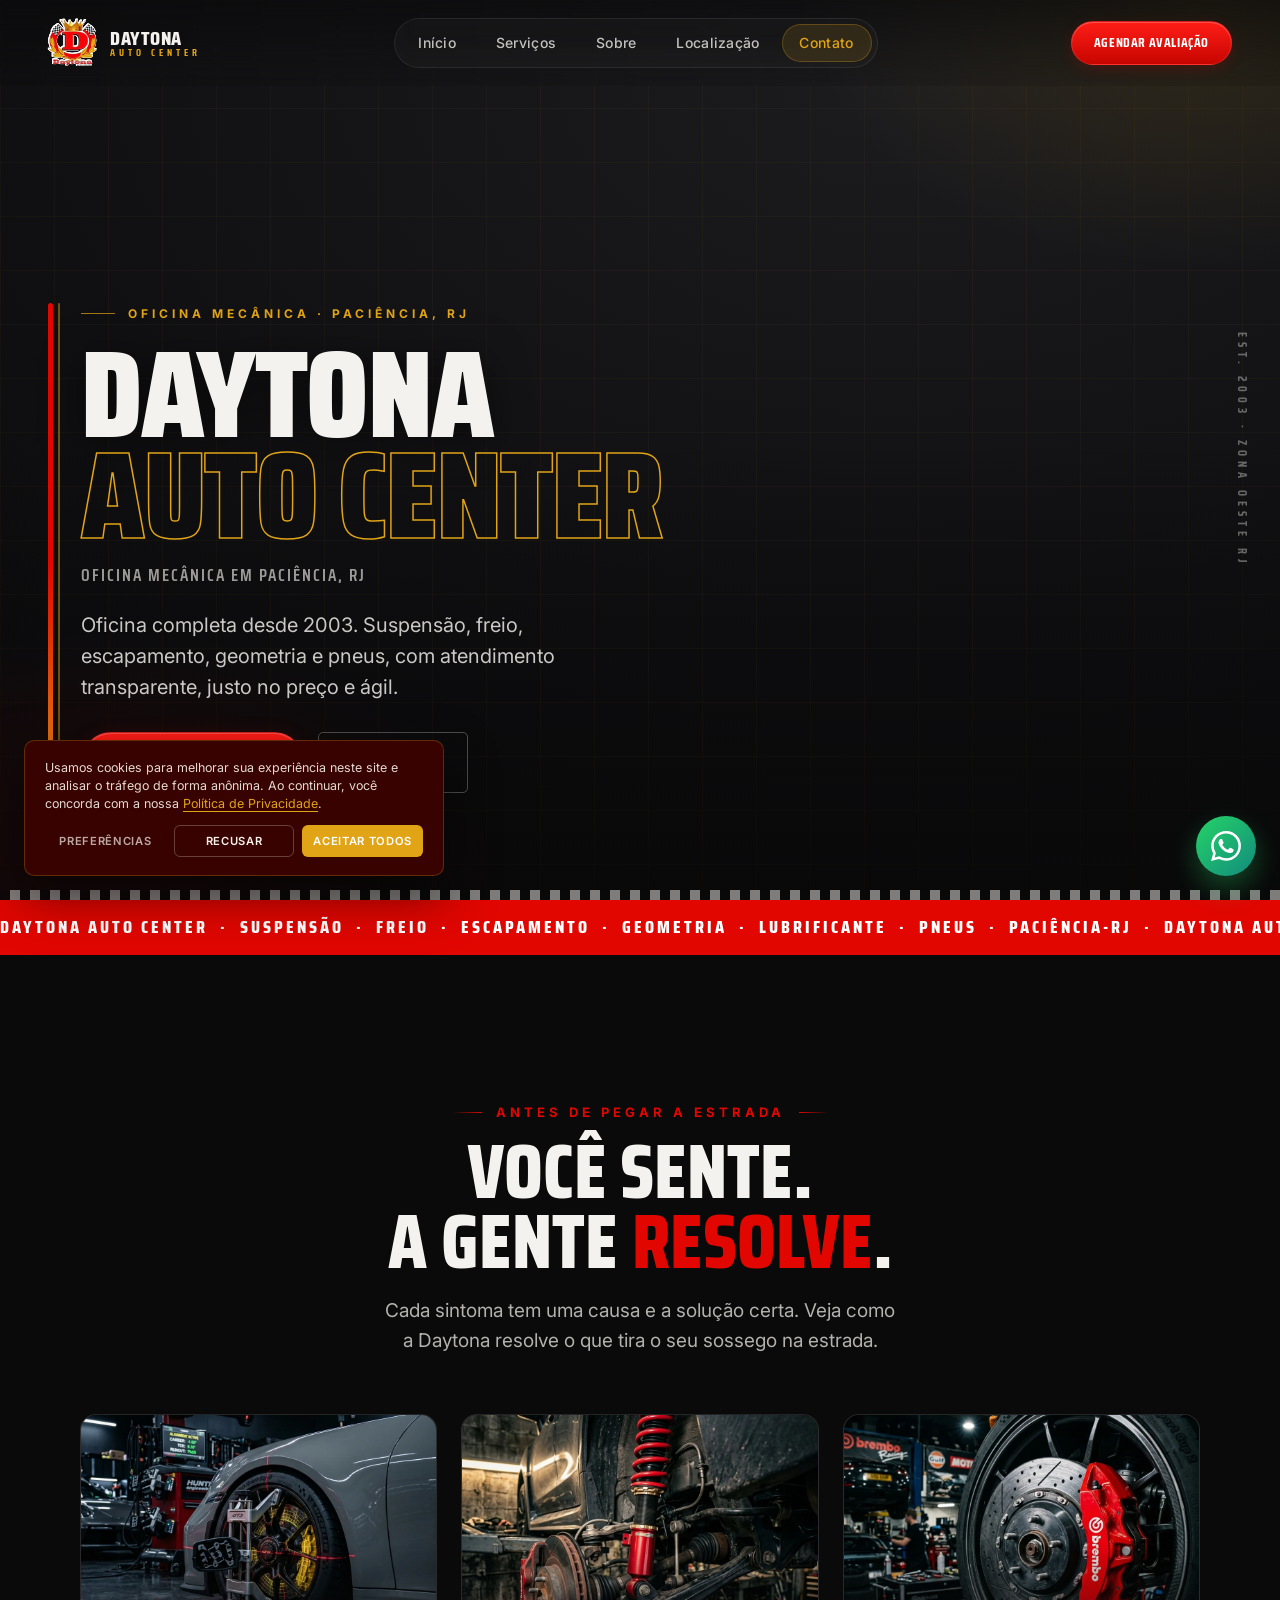
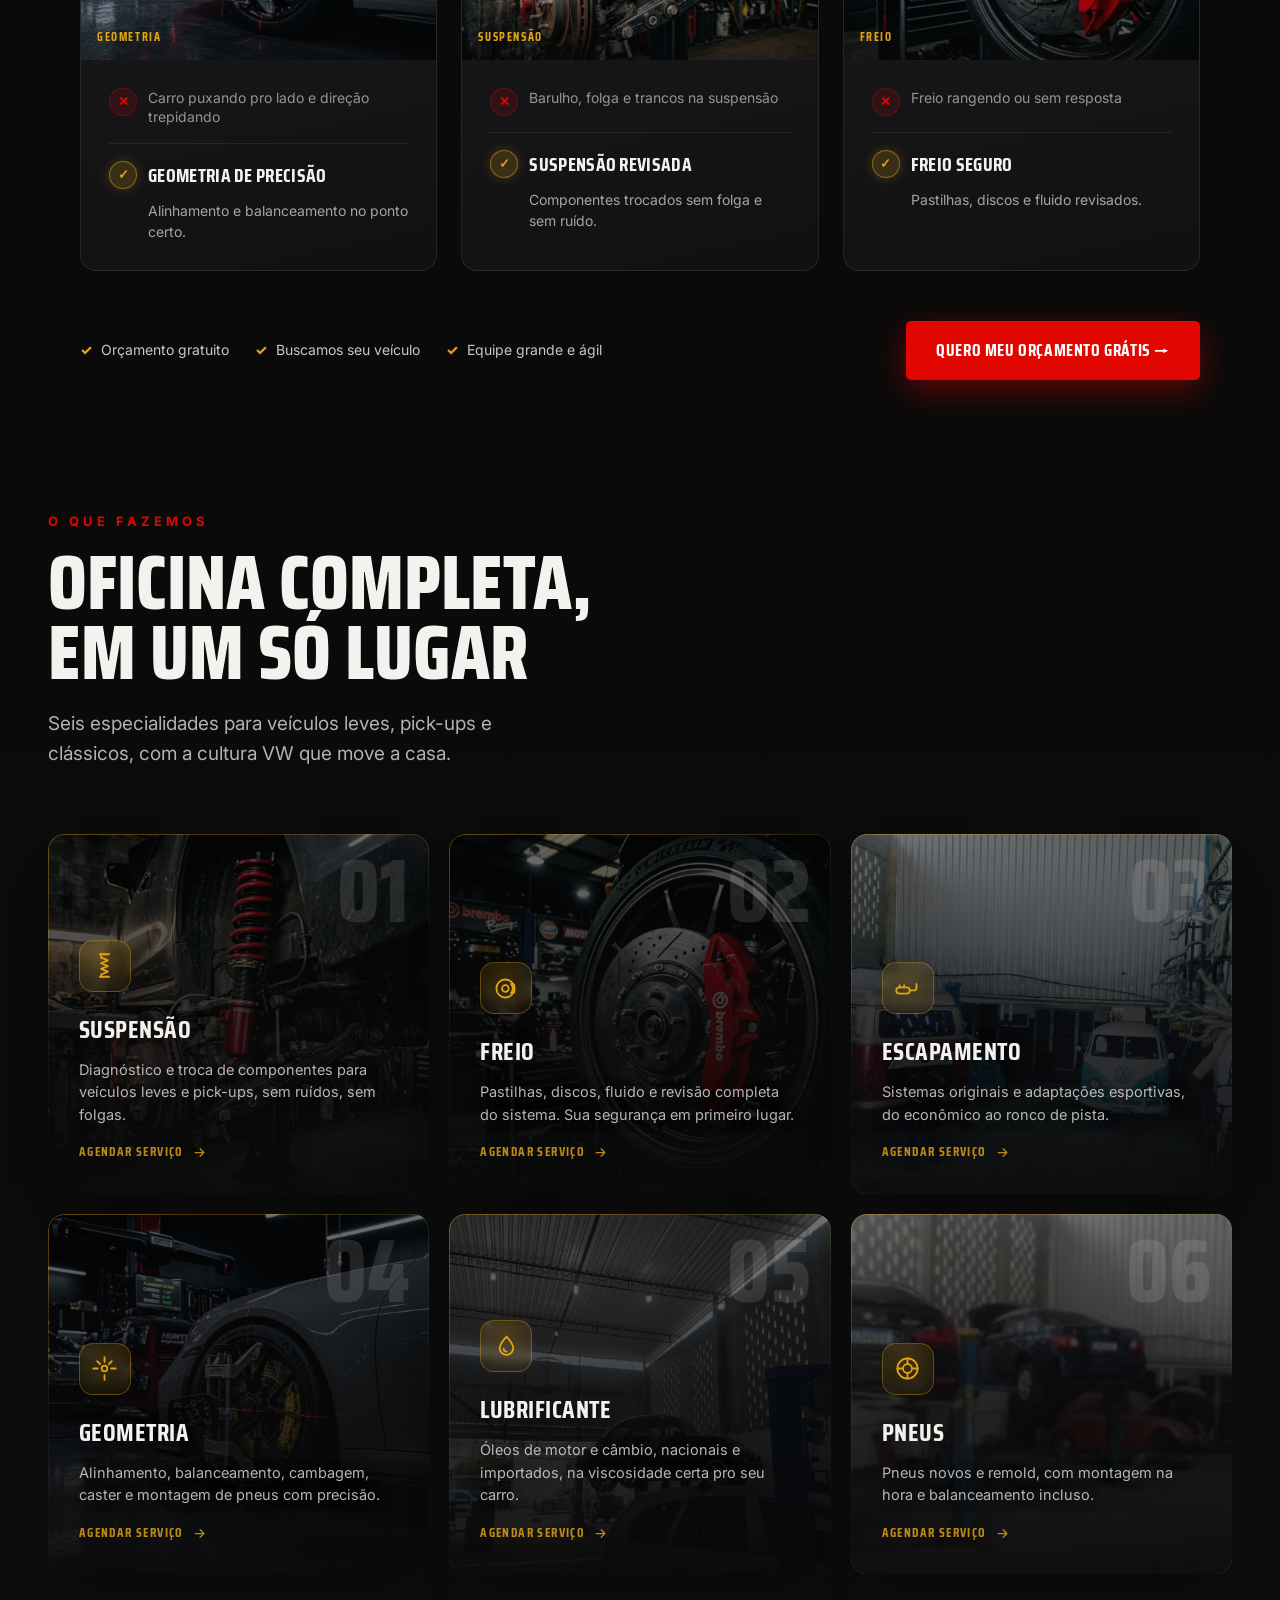
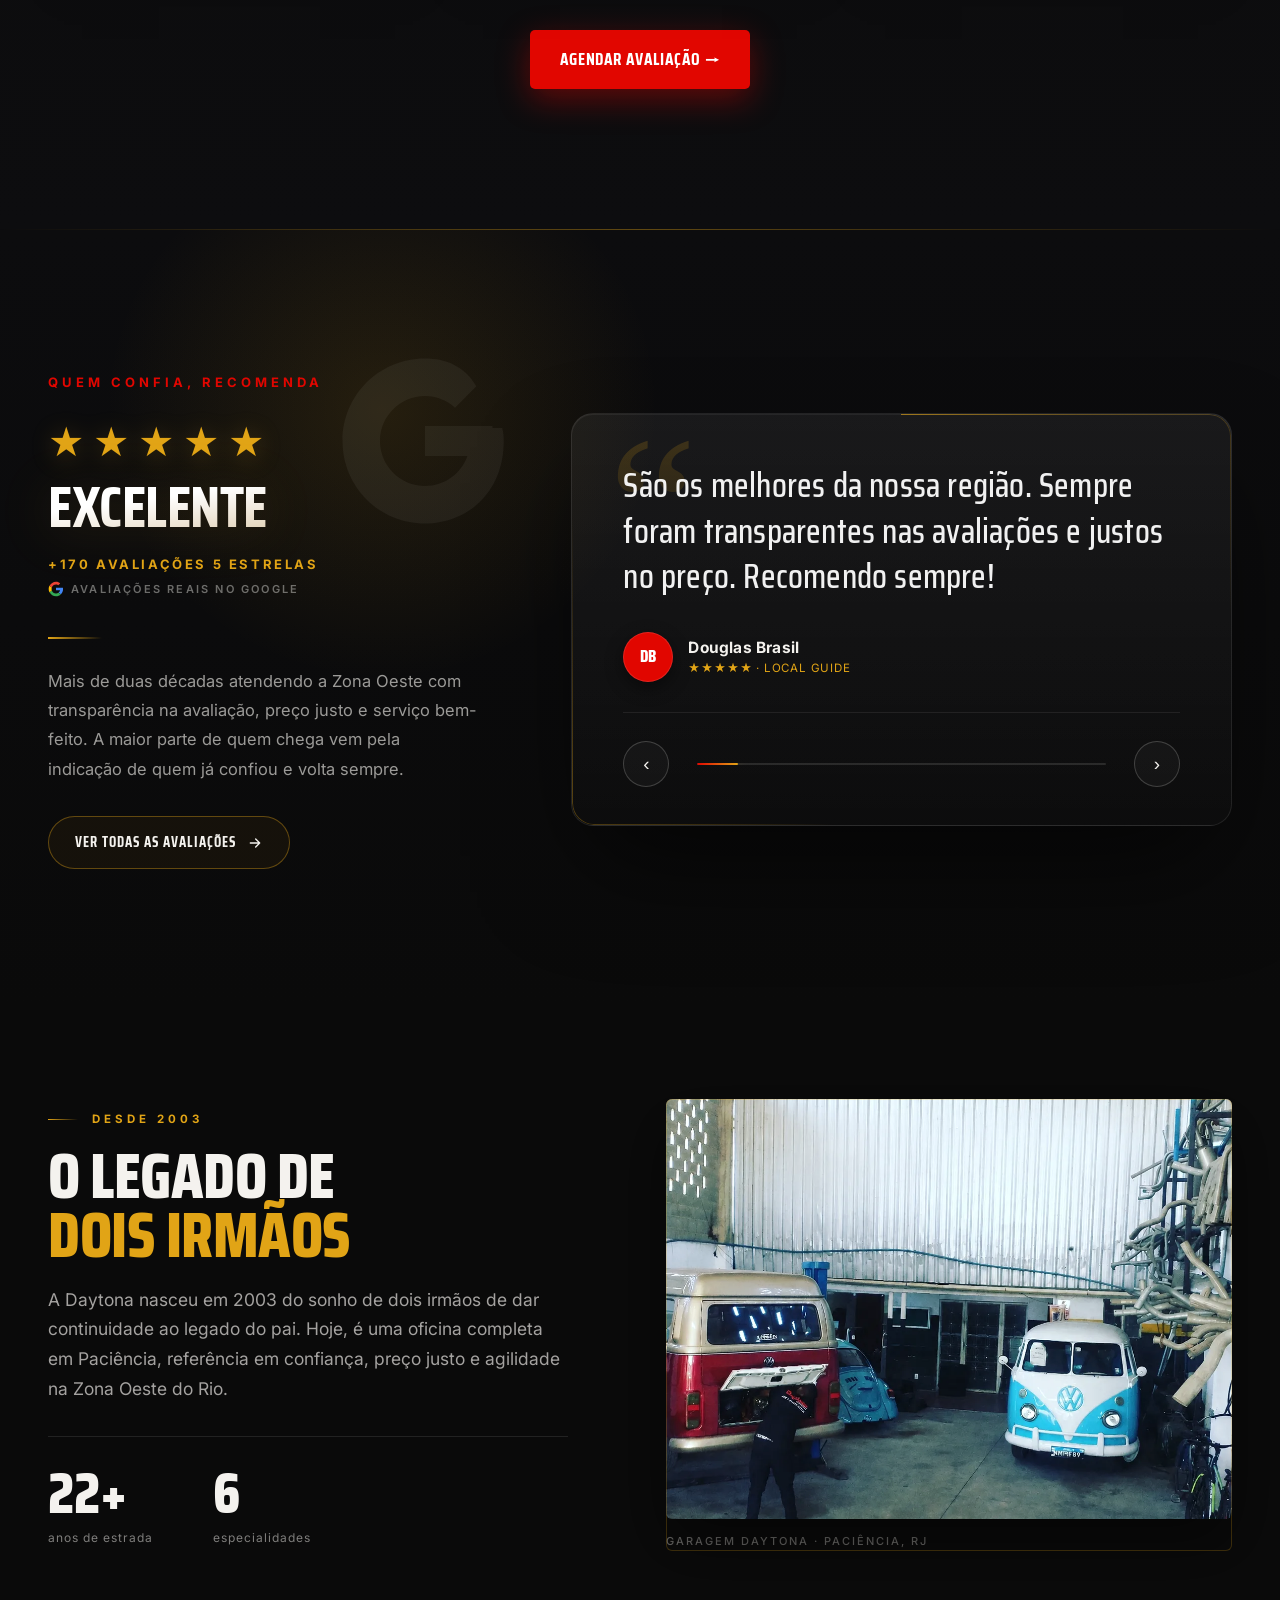
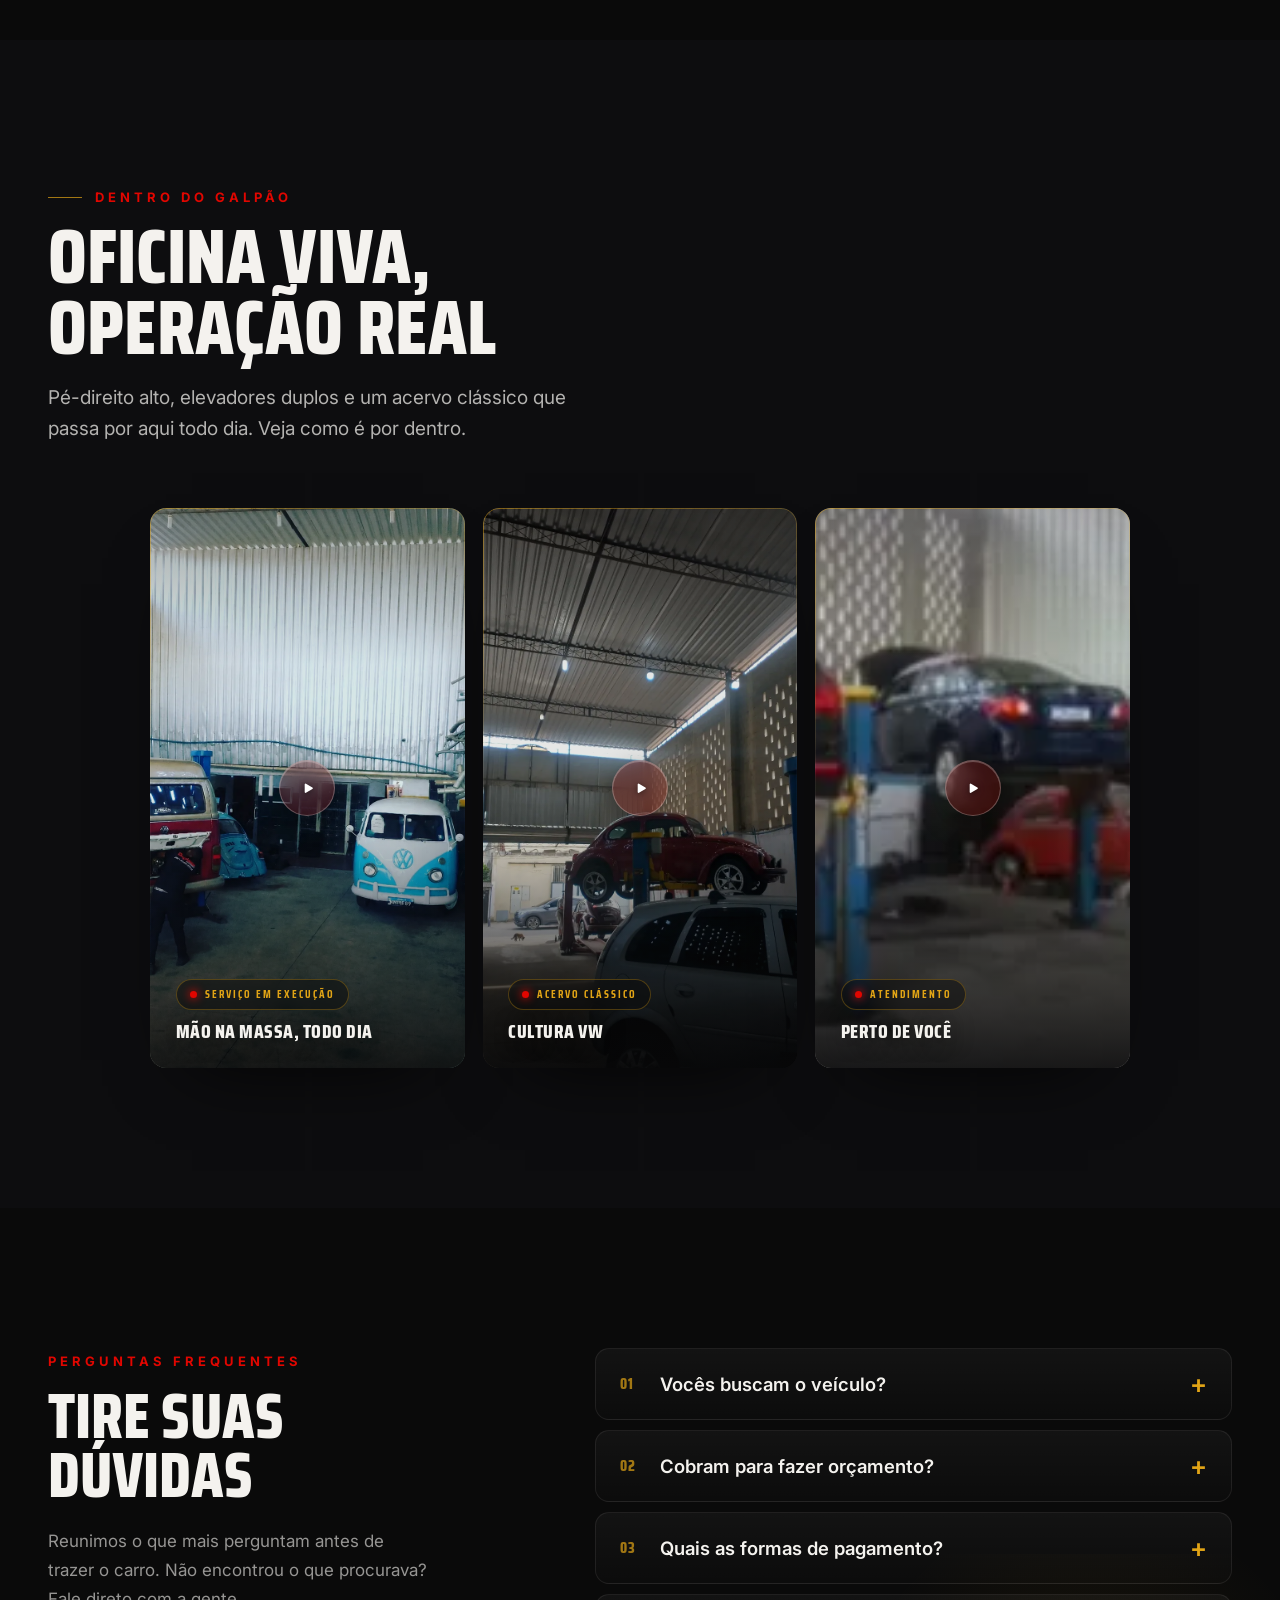
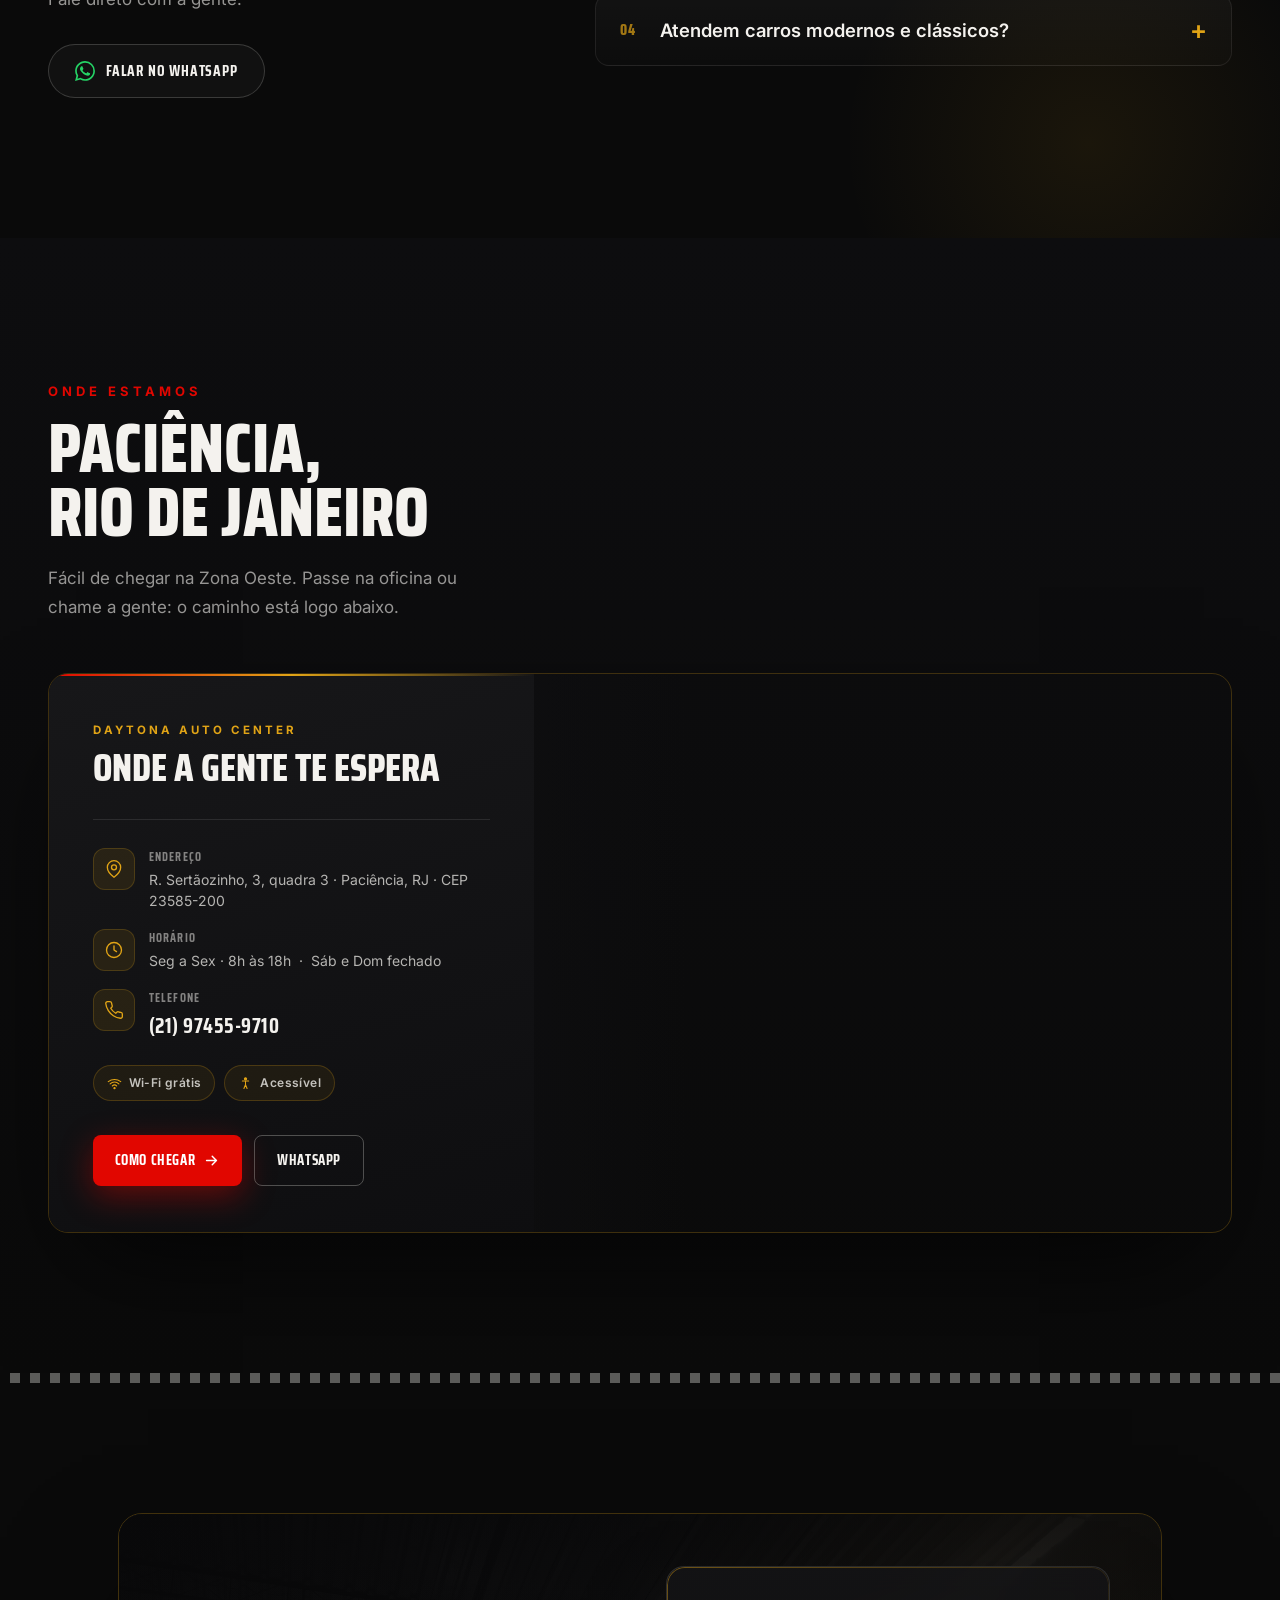
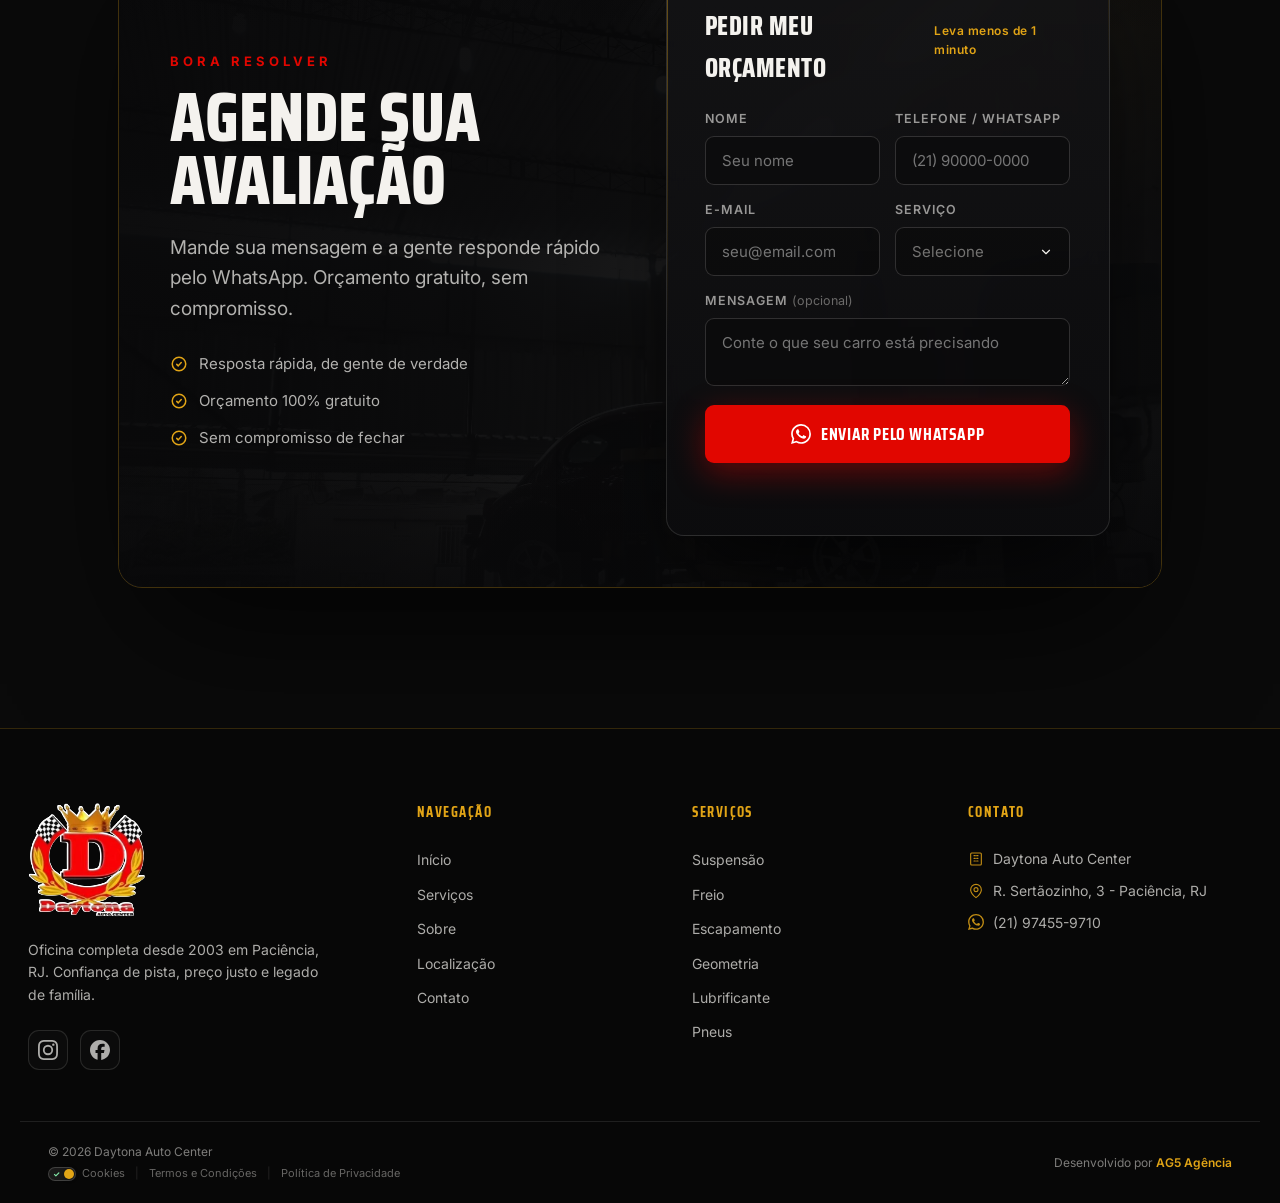
<file: index.html>
<!DOCTYPE html>
<html lang="pt-BR">
<head>
  <meta charset="utf-8">
  <meta name="viewport" content="width=device-width, initial-scale=1">
  <title>Oficina Mecânica em Paciência RJ | Daytona Auto Center</title>
  <meta name="description" content="Oficina mecânica completa em Paciência, Rio de Janeiro, desde 2003. Suspensão, freio, escapamento, geometria e pneus. Orçamento grátis, preço justo e atendimento ágil." />
  <meta name="robots" content="index, follow, max-image-preview:large" />
  <meta name="author" content="Daytona Auto Center" />
  <meta name="theme-color" content="#0A0A0A" />
  <link rel="canonical" href="https://www.daytonaautocenter.ag5agencia.site/" />

  <!-- Geo / Local SEO -->
  <meta name="geo.region" content="BR-RJ" />
  <meta name="geo.placename" content="Paciência, Rio de Janeiro" />
  <meta name="geo.position" content="-22.923095;-43.634987" />
  <meta name="ICBM" content="-22.923095, -43.634987" />

  <!-- Open Graph -->
  <meta property="og:type" content="website" />
  <meta property="og:locale" content="pt_BR" />
  <meta property="og:site_name" content="Daytona Auto Center" />
  <meta property="og:title" content="Oficina Mecânica em Paciência RJ | Daytona Auto Center" />
  <meta property="og:description" content="Oficina mecânica completa em Paciência, RJ, desde 2003. Suspensão, freio, escapamento, geometria e pneus. Orçamento grátis e preço justo." />
  <meta property="og:url" content="https://www.daytonaautocenter.ag5agencia.site/" />
  <meta property="og:image" content="https://www.daytonaautocenter.ag5agencia.site/Assets/daytona-oficina-elevadores-carros-classicos.webp" />
  <meta property="og:image:width" content="1200" />
  <meta property="og:image:height" content="630" />
  <meta property="og:image:alt" content="Oficina Daytona Auto Center com elevadores e carros em Paciência, RJ" />

  <!-- Twitter Cards -->
  <meta name="twitter:card" content="summary_large_image" />
  <meta name="twitter:title" content="Oficina Mecânica em Paciência RJ | Daytona Auto Center" />
  <meta name="twitter:description" content="Oficina completa desde 2003 em Paciência, RJ. Suspensão, freio, escapamento, geometria e pneus. Orçamento grátis." />
  <meta name="twitter:image" content="https://www.daytonaautocenter.ag5agencia.site/Assets/daytona-oficina-elevadores-carros-classicos.webp" />

  <link rel="icon" href="Assets/favicon-daytona-auto-center.ico" type="image/x-icon">

  <link rel="preconnect" href="https://fonts.googleapis.com">
  <link rel="preconnect" href="https://fonts.gstatic.com" crossorigin>
  <link rel="preload" as="style" href="https://fonts.googleapis.com/css2?family=Saira+Condensed:wght@500;600;700;800;900&family=Inter:wght@400;500;600;700&display=swap">
  <link href="https://fonts.googleapis.com/css2?family=Saira+Condensed:wght@500;600;700;800;900&family=Inter:wght@400;500;600;700&display=swap" rel="stylesheet">

  <link rel="stylesheet" href="style.css">
  <link rel="stylesheet" href="cookie-banner.css">

  <!-- Schema.org - JSON-LD (@graph) -->
  <script type="application/ld+json">
  {
    "@context": "https://schema.org",
    "@graph": [
      {
        "@type": "AutoRepair",
        "@id": "https://www.daytonaautocenter.ag5agencia.site/#negocio",
        "name": "Daytona Auto Center",
        "alternateName": "Oficina Mecânica Paciência RJ - Daytona Auto Center | Mecânica Automotiva | Manutenção de Veículos",
        "url": "https://www.daytonaautocenter.ag5agencia.site/",
        "logo": "https://www.daytonaautocenter.ag5agencia.site/Assets/logo-daytona-auto-center-oficina.webp",
        "image": [
          "https://www.daytonaautocenter.ag5agencia.site/Assets/daytona-oficina-elevadores-carros-classicos.webp",
          "https://www.daytonaautocenter.ag5agencia.site/Assets/daytona-galpao-kombis-vw-classicas.webp"
        ],
        "description": "Oficina mecânica completa em Paciência, Rio de Janeiro, desde 2003. Suspensão, freio, escapamento, geometria, lubrificação e pneus, com orçamento gratuito e preço justo.",
        "telephone": "+55-21-97455-9710",
        "priceRange": "$$",
        "currenciesAccepted": "BRL",
        "paymentAccepted": "Dinheiro, Pix, Cartão de Débito, Cartão de Crédito, Boleto",
        "foundingDate": "2003",
        "address": {
          "@type": "PostalAddress",
          "streetAddress": "R. Sertãozinho, 3 - quadra 3",
          "addressLocality": "Rio de Janeiro",
          "addressRegion": "RJ",
          "postalCode": "23585-200",
          "addressCountry": "BR"
        },
        "geo": {
          "@type": "GeoCoordinates",
          "latitude": -22.923095,
          "longitude": -43.634987
        },
        "openingHoursSpecification": [
          {
            "@type": "OpeningHoursSpecification",
            "dayOfWeek": ["Monday","Tuesday","Wednesday","Thursday","Friday"],
            "opens": "08:00",
            "closes": "18:00"
          }
        ],
        "areaServed": [
          { "@type": "City", "name": "Rio de Janeiro", "containedInPlace": { "@type": "State", "name": "Rio de Janeiro" } },
          { "@type": "Place", "name": "Paciência" },
          { "@type": "Place", "name": "Campo Grande" },
          { "@type": "Place", "name": "Santa Cruz" },
          { "@type": "Place", "name": "Cosmos" },
          { "@type": "Place", "name": "Inhoaíba" },
          { "@type": "Place", "name": "Sepetiba" }
        ],
        "hasOfferCatalog": {
          "@type": "OfferCatalog",
          "name": "Serviços de Oficina Mecânica Paciência RJ - Daytona Auto Center | Mecânica Automotiva | Manutenção de Veículos",
          "itemListElement": [
            { "@type": "Offer", "itemOffered": { "@type": "Service", "name": "Suspensão", "description": "Diagnóstico e troca de componentes para você rodar leve e seguro, sem ruídos.", "areaServed": "Rio de Janeiro, RJ", "provider": { "@id": "https://www.daytonaautocenter.ag5agencia.site/#negocio" } } },
            { "@type": "Offer", "itemOffered": { "@type": "Service", "name": "Freio", "description": "Pastilhas, discos, fluido e revisão completa do sistema de frenagem.", "areaServed": "Rio de Janeiro, RJ", "provider": { "@id": "https://www.daytonaautocenter.ag5agencia.site/#negocio" } } },
            { "@type": "Offer", "itemOffered": { "@type": "Service", "name": "Escapamento", "description": "Sistemas originais e adaptações esportivas, com correção de vazamentos e ruídos.", "areaServed": "Rio de Janeiro, RJ", "provider": { "@id": "https://www.daytonaautocenter.ag5agencia.site/#negocio" } } },
            { "@type": "Offer", "itemOffered": { "@type": "Service", "name": "Geometria e balanceamento", "description": "Alinhamento, balanceamento, cambagem e caster para pneus sem desgaste.", "areaServed": "Rio de Janeiro, RJ", "provider": { "@id": "https://www.daytonaautocenter.ag5agencia.site/#negocio" } } },
            { "@type": "Offer", "itemOffered": { "@type": "Service", "name": "Lubrificação e troca de óleo", "description": "Troca de óleo e revisão de fluidos com produtos adequados ao seu veículo.", "areaServed": "Rio de Janeiro, RJ", "provider": { "@id": "https://www.daytonaautocenter.ag5agencia.site/#negocio" } } },
            { "@type": "Offer", "itemOffered": { "@type": "Service", "name": "Pneus", "description": "Venda, troca e montagem de pneus novos e remold.", "areaServed": "Rio de Janeiro, RJ", "provider": { "@id": "https://www.daytonaautocenter.ag5agencia.site/#negocio" } } }
          ]
        },
        "aggregateRating": {
          "@type": "AggregateRating",
          "ratingValue": "4.8",
          "reviewCount": "170",
          "bestRating": "5",
          "worstRating": "1"
        },
        "sameAs": [
          "https://share.google/eH89ZnzVQ7nUvFb6v",
          "https://www.instagram.com/daytona_autocenter"
        ]
      },
      {
        "@type": "WebSite",
        "@id": "https://www.daytonaautocenter.ag5agencia.site/#website",
        "url": "https://www.daytonaautocenter.ag5agencia.site/",
        "name": "Oficina Mecânica Paciência RJ - Daytona Auto Center | Mecânica Automotiva | Manutenção de Veículos",
        "publisher": { "@id": "https://www.daytonaautocenter.ag5agencia.site/#negocio" },
        "inLanguage": "pt-BR"
      },
      {
        "@type": "WebPage",
        "@id": "https://www.daytonaautocenter.ag5agencia.site/#webpage",
        "url": "https://www.daytonaautocenter.ag5agencia.site/",
        "name": "Oficina Mecânica em Paciência RJ | Daytona Auto Center",
        "description": "Oficina mecânica completa em Paciência, Rio de Janeiro, desde 2003. Suspensão, freio, escapamento, geometria e pneus. Orçamento grátis, preço justo e atendimento ágil.",
        "isPartOf": { "@id": "https://www.daytonaautocenter.ag5agencia.site/#website" },
        "about": { "@id": "https://www.daytonaautocenter.ag5agencia.site/#negocio" },
        "inLanguage": "pt-BR",
        "datePublished": "2026-01-01",
        "dateModified": "2026-06-25"
      },
      {
        "@type": "FAQPage",
        "@id": "https://www.daytonaautocenter.ag5agencia.site/#faq",
        "mainEntity": [
          {
            "@type": "Question",
            "name": "Vocês buscam o veículo?",
            "acceptedAnswer": { "@type": "Answer", "text": "Conseguimos, sim! Dependendo da agenda do dia, a gente vai até você buscar o carro para fazer o orçamento e o serviço. É só chamar no WhatsApp que combinamos o melhor horário." }
          },
          {
            "@type": "Question",
            "name": "Cobram para fazer orçamento?",
            "acceptedAnswer": { "@type": "Answer", "text": "Não cobramos nada. Você traz o carro, a gente avalia com calma e te explica direitinho o que precisa, sem custo e sem compromisso de fechar." }
          },
          {
            "@type": "Question",
            "name": "Quais as formas de pagamento?",
            "acceptedAnswer": { "@type": "Answer", "text": "Aceitamos dinheiro, Pix, cartão de débito e crédito e também boleto." }
          },
          {
            "@type": "Question",
            "name": "Atendem carros modernos e clássicos?",
            "acceptedAnswer": { "@type": "Answer", "text": "Atendemos os dois! Do carro do dia a dia às pick-ups e, claro, os clássicos. Fusca e a turma VW são paixão aqui na oficina." }
          }
        ]
      }
    ]
  }
  </script>
</head>
<body>

  <!-- ================= NAV ================= -->
  <header id="nav" class="nav">
    <div class="container nav__inner">
      <a href="#topo" class="brand">
        <img width="400" height="400" src="Assets/logo-daytona-auto-center-oficina.webp" alt="Logo Daytona Auto Center - oficina mecânica em Paciência RJ" class="brand__logo"/>
        <span class="brand__name">DAYTONA<span class="brand__sub">AUTO CENTER</span></span>
      </a>
      <nav class="nav__links">
        <a href="#topo" class="nav__link">Início</a>
        <a href="#servicos" class="nav__link">Serviços</a>
        <a href="#sobre" class="nav__link">Sobre</a>
        <a href="#localizacao" class="nav__link">Localização</a>
        <a href="#contato" class="nav__link">Contato</a>
      </nav>
      <a href="#contato" class="btn btn--primary btn--xs nav__cta-desktop">Agendar avaliação</a>
      <button id="menu-toggle" class="menu-toggle" aria-label="Abrir menu" aria-expanded="false">
        <span class="menu-toggle__bar"></span>
        <span class="menu-toggle__bar"></span>
        <span class="menu-toggle__bar"></span>
      </button>
    </div>
  </header>

  <main>
  <!-- ================= HERO ================= -->
  <section id="hero" class="hero">
    <span id="topo" style="position:absolute;top:0;"></span>
    <div class="hero__bg"></div>
    <div class="hero__grid"></div>
    <span class="hero__side" aria-hidden="true">Est. 2003 · Zona Oeste RJ</span>
    <div class="container hero__inner">
      <div class="hero__content">
        <span class="hero__eyebrow">Oficina mecânica · Paciência, RJ</span>
        <h1 class="hero__title">
          <span class="hero__title-1">Daytona</span>
          <span class="hero__title-2">Auto Center</span>
          <span class="hero__title-3">Oficina Mecânica em Paciência, RJ</span>
        </h1>
        <p class="hero__sub">Oficina completa desde 2003. Suspensão, freio, escapamento, geometria e pneus, com atendimento transparente, justo no preço e ágil.</p>
        <div class="hero__actions">
          <a href="https://wa.me/5521974559710?text=Ol%C3%A1%2C%20vim%20atrav%C3%A9s%20do%20site%20e%20gostaria%20de%20agendar%20uma%20avalia%C3%A7%C3%A3o%20na%20Daytona." target="_blank" rel="noopener" class="btn btn--primary hero__cta">Agendar avaliação →</a>
          <a href="#servicos" class="btn btn--ghost">Ver serviços</a>
        </div>
        <div class="hero__stats">
          <div>Orçamento <strong>gratuito</strong> · Buscamos seu veículo</div>
        </div>
      </div>
    </div>
    <div class="flag-strip"></div>
  </section>

  <!-- ================= TEXT MARQUEE BAR ================= -->
  <div class="ticker">
    <div class="ticker__track">
      <span>Daytona Auto Center&nbsp;&nbsp;·&nbsp;&nbsp;Suspensão&nbsp;&nbsp;·&nbsp;&nbsp;Freio&nbsp;&nbsp;·&nbsp;&nbsp;Escapamento&nbsp;&nbsp;·&nbsp;&nbsp;Geometria&nbsp;&nbsp;·&nbsp;&nbsp;Lubrificante&nbsp;&nbsp;·&nbsp;&nbsp;Pneus&nbsp;&nbsp;·&nbsp;&nbsp;Paciência-RJ&nbsp;&nbsp;·&nbsp;&nbsp;</span>
      <span aria-hidden="true">Daytona Auto Center&nbsp;&nbsp;·&nbsp;&nbsp;Suspensão&nbsp;&nbsp;·&nbsp;&nbsp;Freio&nbsp;&nbsp;·&nbsp;&nbsp;Escapamento&nbsp;&nbsp;·&nbsp;&nbsp;Geometria&nbsp;&nbsp;·&nbsp;&nbsp;Lubrificante&nbsp;&nbsp;·&nbsp;&nbsp;Pneus&nbsp;&nbsp;·&nbsp;&nbsp;Paciência-RJ&nbsp;&nbsp;·&nbsp;&nbsp;</span>
    </div>
  </div>

  <!-- ================= PROBLEMA & SOLUÇÃO (mapa dor → solução) ================= -->
  <section id="impacto" class="section ps">
    <div class="container">
      <div class="ps__head reveal">
        <span class="eyebrow">Antes de pegar a estrada</span>
        <h2 class="h2">Você sente.<br/>A gente <span class="accent">resolve</span>.</h2>
        <p class="lead">Cada sintoma tem uma causa e a solução certa. Veja como a Daytona resolve o que tira o seu sossego na estrada.</p>
      </div>

      <div class="ps__grid">
        <!-- Card 1 -->
        <article class="ps-card reveal">
          <div class="ps-card__media">
            <!-- Troque o src pela sua foto (mesmo nome) e ela aparece automaticamente -->
            <img width="1024" height="1024" src="Assets/ps-geometria.webp" alt="Geometria e balanceamento na Daytona Auto Center" loading="lazy" onerror="this.style.display='none'">
            <div class="ps-card__hint">
              <svg viewBox="0 0 24 24" fill="none" stroke="currentColor" stroke-width="1.4" aria-hidden="true"><rect x="3" y="3" width="18" height="18" rx="2"/><circle cx="8.5" cy="8.5" r="1.6"/><path d="M21 15l-5-5L5 21"/></svg>
              <span>Sua imagem aqui<br/>ps-geometria.webp</span>
            </div>
            <span class="ps-card__badge">Geometria</span>
          </div>
          <div class="ps-card__body">
            <p class="ps-card__problem"><span class="ps__ico ps__ico--x" aria-hidden="true">✕</span>Carro puxando pro lado e direção trepidando</p>
            <h3 class="ps-card__title"><span class="ps__ico ps__ico--check" aria-hidden="true">✓</span>Geometria de precisão</h3>
            <p class="ps-card__desc">Alinhamento e balanceamento no ponto certo.</p>
          </div>
        </article>

        <!-- Card 2 -->
        <article class="ps-card reveal" data-delay="80">
          <div class="ps-card__media">
            <img width="1024" height="1024" src="Assets/ps-suspensao.webp" alt="Revisão de suspensão na Daytona Auto Center" loading="lazy" onerror="this.style.display='none'">
            <div class="ps-card__hint">
              <svg viewBox="0 0 24 24" fill="none" stroke="currentColor" stroke-width="1.4" aria-hidden="true"><rect x="3" y="3" width="18" height="18" rx="2"/><circle cx="8.5" cy="8.5" r="1.6"/><path d="M21 15l-5-5L5 21"/></svg>
              <span>Sua imagem aqui<br/>ps-suspensao.webp</span>
            </div>
            <span class="ps-card__badge">Suspensão</span>
          </div>
          <div class="ps-card__body">
            <p class="ps-card__problem"><span class="ps__ico ps__ico--x" aria-hidden="true">✕</span>Barulho, folga e trancos na suspensão</p>
            <h3 class="ps-card__title"><span class="ps__ico ps__ico--check" aria-hidden="true">✓</span>Suspensão revisada</h3>
            <p class="ps-card__desc">Componentes trocados sem folga e sem ruído.</p>
          </div>
        </article>

        <!-- Card 3 -->
        <article class="ps-card reveal" data-delay="160">
          <div class="ps-card__media">
            <img width="1024" height="1024" src="Assets/ps-freio.webp" alt="Revisão de freio na Daytona Auto Center" loading="lazy" onerror="this.style.display='none'">
            <div class="ps-card__hint">
              <svg viewBox="0 0 24 24" fill="none" stroke="currentColor" stroke-width="1.4" aria-hidden="true"><rect x="3" y="3" width="18" height="18" rx="2"/><circle cx="8.5" cy="8.5" r="1.6"/><path d="M21 15l-5-5L5 21"/></svg>
              <span>Sua imagem aqui<br/>ps-freio.webp</span>
            </div>
            <span class="ps-card__badge">Freio</span>
          </div>
          <div class="ps-card__body">
            <p class="ps-card__problem"><span class="ps__ico ps__ico--x" aria-hidden="true">✕</span>Freio rangendo ou sem resposta</p>
            <h3 class="ps-card__title"><span class="ps__ico ps__ico--check" aria-hidden="true">✓</span>Freio seguro</h3>
            <p class="ps-card__desc">Pastilhas, discos e fluido revisados.</p>
          </div>
        </article>
      </div>

      <div class="ps__foot reveal">
        <div class="ps__trust">
          <span><i>✓</i>Orçamento gratuito</span>
          <span><i>✓</i>Buscamos seu veículo</span>
          <span><i>✓</i>Equipe grande e ágil</span>
        </div>
        <a href="https://wa.me/5521974559710?text=Ol%C3%A1%2C%20vim%20atrav%C3%A9s%20do%20site%20e%20gostaria%20de%20um%20or%C3%A7amento%20gratuito." target="_blank" rel="noopener" class="btn btn--primary ps__cta">Quero meu orçamento grátis →</a>
      </div>
    </div>
  </section>

  <!-- ================= SERVIÇOS ================= -->
  <section id="servicos" class="section section--alt">
    <div class="container">
      <div class="reveal section__head">
        <span class="eyebrow">O que fazemos</span>
        <h2 class="h2">Oficina completa,<br/>em um só lugar</h2>
        <p class="lead">Seis especialidades para veículos leves, pick-ups e clássicos, com a cultura VW que move a casa.</p>
      </div>
      <div class="services__grid">
        <article class="reveal service-card">
          <img width="1024" height="1024" class="service-card__bg" src="Assets/ps-suspensao.webp" alt="Serviço de suspensão automotiva na Daytona Auto Center" loading="lazy" onerror="this.style.display='none'">
          <span class="service-card__shade" aria-hidden="true"></span>
          <span class="service-card__num">01</span>
          <div class="service-card__icon" aria-hidden="true">
            <svg viewBox="0 0 24 24" fill="none" stroke="currentColor" stroke-width="1.6" stroke-linecap="round" stroke-linejoin="round"><path d="M8 2h8M8 22h8"/><path d="M9 2v3l6 2.5L9 10l6 2.5L9 15l6 2.5L9 20v2"/></svg>
          </div>
          <h3 class="service-card__title">Suspensão</h3>
          <p class="service-card__desc">Diagnóstico e troca de componentes para veículos leves e pick-ups, sem ruídos, sem folgas.</p>
          <a href="https://wa.me/5521974559710?text=Ol%C3%A1%2C%20vim%20atrav%C3%A9s%20do%20site%20e%20gostaria%20de%20agendar%20o%20servi%C3%A7o%20de%20suspens%C3%A3o." target="_blank" rel="noopener noreferrer" class="service-card__cta">Agendar serviço<svg viewBox="0 0 24 24" width="15" height="15" fill="none" aria-hidden="true"><path d="M5 12h14M13 6l6 6-6 6" stroke="currentColor" stroke-width="2" stroke-linecap="round" stroke-linejoin="round"/></svg></a>
        </article>
        <article class="reveal service-card" data-delay="80">
          <img width="1024" height="1024" class="service-card__bg" src="Assets/ps-freio.webp" alt="Manutenção e troca de freios na Daytona Auto Center" loading="lazy" onerror="this.style.display='none'">
          <span class="service-card__shade" aria-hidden="true"></span>
          <span class="service-card__num">02</span>
          <div class="service-card__icon" aria-hidden="true">
            <svg viewBox="0 0 24 24" fill="none" stroke="currentColor" stroke-width="1.6" stroke-linecap="round" stroke-linejoin="round"><circle cx="11" cy="12" r="8"/><circle cx="11" cy="12" r="3"/><path d="M19 9.5v5a1.5 1.5 0 0 1-1.5 1.5H16a6 6 0 0 0 0-8h1.5A1.5 1.5 0 0 1 19 9.5Z"/></svg>
          </div>
          <h3 class="service-card__title">Freio</h3>
          <p class="service-card__desc">Pastilhas, discos, fluido e revisão completa do sistema. Sua segurança em primeiro lugar.</p>
          <a href="https://wa.me/5521974559710?text=Ol%C3%A1%2C%20vim%20atrav%C3%A9s%20do%20site%20e%20gostaria%20de%20agendar%20o%20servi%C3%A7o%20de%20freio." target="_blank" rel="noopener noreferrer" class="service-card__cta">Agendar serviço<svg viewBox="0 0 24 24" width="15" height="15" fill="none" aria-hidden="true"><path d="M5 12h14M13 6l6 6-6 6" stroke="currentColor" stroke-width="2" stroke-linecap="round" stroke-linejoin="round"/></svg></a>
        </article>
        <article class="reveal service-card" data-delay="160">
          <img width="1122" height="1402" class="service-card__bg" src="Assets/daytona-galpao-kombis-vw-classicas.webp" alt="Serviço de escapamentos esportivos e originais na Daytona Auto Center" loading="lazy" onerror="this.style.display='none'">
          <span class="service-card__shade" aria-hidden="true"></span>
          <span class="service-card__num">03</span>
          <div class="service-card__icon" aria-hidden="true">
            <svg viewBox="0 0 24 24" fill="none" stroke="currentColor" stroke-width="1.6" stroke-linecap="round" stroke-linejoin="round"><rect x="2" y="11" width="12" height="5.5" rx="2.75"/><path d="M14 13.75h3.5a2.5 2.5 0 0 0 2.5-2.5V8"/><path d="M5 11V9M9 11V9"/></svg>
          </div>
          <h3 class="service-card__title">Escapamento</h3>
          <p class="service-card__desc">Sistemas originais e adaptações esportivas, do econômico ao ronco de pista.</p>
          <a href="https://wa.me/5521974559710?text=Ol%C3%A1%2C%20vim%20atrav%C3%A9s%20do%20site%20e%20gostaria%20de%20agendar%20o%20servi%C3%A7o%20de%20escapamento." target="_blank" rel="noopener noreferrer" class="service-card__cta">Agendar serviço<svg viewBox="0 0 24 24" width="15" height="15" fill="none" aria-hidden="true"><path d="M5 12h14M13 6l6 6-6 6" stroke="currentColor" stroke-width="2" stroke-linecap="round" stroke-linejoin="round"/></svg></a>
        </article>
        <article class="reveal service-card">
          <img width="1024" height="1024" class="service-card__bg" src="Assets/ps-geometria.webp" alt="Alinhamento e balanceamento de rodas 3D na Daytona Auto Center" loading="lazy" onerror="this.style.display='none'">
          <span class="service-card__shade" aria-hidden="true"></span>
          <span class="service-card__num">04</span>
          <div class="service-card__icon" aria-hidden="true">
            <svg viewBox="0 0 24 24" fill="none" stroke="currentColor" stroke-width="1.6" stroke-linecap="round" stroke-linejoin="round"><circle cx="12" cy="12" r="2.5"/><path d="M12 2v4M12 18v4M2 12h4M18 12h4"/><path d="M5.5 5.5l2.5 2.5M18.5 5.5l-2.5 2.5"/></svg>
          </div>
          <h3 class="service-card__title">Geometria</h3>
          <p class="service-card__desc">Alinhamento, balanceamento, cambagem, caster e montagem de pneus com precisão.</p>
          <a href="https://wa.me/5521974559710?text=Ol%C3%A1%2C%20vim%20atrav%C3%A9s%20do%20site%20e%20gostaria%20de%20agendar%20o%20servi%C3%A7o%20de%20geometria%20e%20balanceamento." target="_blank" rel="noopener noreferrer" class="service-card__cta">Agendar serviço<svg viewBox="0 0 24 24" width="15" height="15" fill="none" aria-hidden="true"><path d="M5 12h14M13 6l6 6-6 6" stroke="currentColor" stroke-width="2" stroke-linecap="round" stroke-linejoin="round"/></svg></a>
        </article>
        <article class="reveal service-card" data-delay="80">
          <img width="1080" height="1350" class="service-card__bg" src="Assets/daytona-fusca-elevador-servico-mecanico.webp" alt="Troca de óleo e revisão de fluidos na Daytona Auto Center" loading="lazy" onerror="this.style.display='none'">
          <span class="service-card__shade" aria-hidden="true"></span>
          <span class="service-card__num">05</span>
          <div class="service-card__icon" aria-hidden="true">
            <svg viewBox="0 0 24 24" fill="none" stroke="currentColor" stroke-width="1.6" stroke-linecap="round" stroke-linejoin="round"><path d="M12 3.2s6 6.6 6 10.3a6 6 0 0 1-12 0C6 9.8 12 3.2 12 3.2Z"/><path d="M9.5 14a2.5 2.5 0 0 0 2.5 2.5"/></svg>
          </div>
          <h3 class="service-card__title">Lubrificante</h3>
          <p class="service-card__desc">Óleos de motor e câmbio, nacionais e importados, na viscosidade certa pro seu carro.</p>
          <a href="https://wa.me/5521974559710?text=Ol%C3%A1%2C%20vim%20atrav%C3%A9s%20do%20site%20e%20gostaria%20de%20agendar%20o%20servi%C3%A7o%20de%20troca%20de%20%C3%B3leo%20e%20lubrifica%C3%A7%C3%A3o." target="_blank" rel="noopener noreferrer" class="service-card__cta">Agendar serviço<svg viewBox="0 0 24 24" width="15" height="15" fill="none" aria-hidden="true"><path d="M5 12h14M13 6l6 6-6 6" stroke="currentColor" stroke-width="2" stroke-linecap="round" stroke-linejoin="round"/></svg></a>
        </article>
        <article class="reveal service-card" data-delay="160">
          <img width="362" height="202" class="service-card__bg" src="Assets/daytona-oficina-elevadores-carros-classicos.webp" alt="Troca e montagem de pneus novos e remold na Daytona Auto Center" loading="lazy" onerror="this.style.display='none'">
          <span class="service-card__shade" aria-hidden="true"></span>
          <span class="service-card__num">06</span>
          <div class="service-card__icon" aria-hidden="true">
            <svg viewBox="0 0 24 24" fill="none" stroke="currentColor" stroke-width="1.6" stroke-linecap="round" stroke-linejoin="round"><circle cx="12" cy="12" r="9"/><circle cx="12" cy="12" r="4"/><path d="M12 3v4M12 17v4M3 12h4M17 12h4"/></svg>
          </div>
          <h3 class="service-card__title">Pneus</h3>
          <p class="service-card__desc">Pneus novos e remold, com montagem na hora e balanceamento incluso.</p>
          <a href="https://wa.me/5521974559710?text=Ol%C3%A1%2C%20vim%20atrav%C3%A9s%20do%20site%20e%20gostaria%20de%20agendar%20o%20servi%C3%A7o%20de%20pneus." target="_blank" rel="noopener noreferrer" class="service-card__cta">Agendar serviço<svg viewBox="0 0 24 24" width="15" height="15" fill="none" aria-hidden="true"><path d="M5 12h14M13 6l6 6-6 6" stroke="currentColor" stroke-width="2" stroke-linecap="round" stroke-linejoin="round"/></svg></a>
        </article>
      </div>
      <div class="reveal services__cta">
        <a href="https://wa.me/5521974559710?text=Ol%C3%A1%2C%20vim%20atrav%C3%A9s%20do%20site%20e%20gostaria%20de%20agendar%20uma%20avalia%C3%A7%C3%A3o%20na%20Daytona." target="_blank" rel="noopener noreferrer" class="btn btn--primary">Agendar avaliação →</a>
      </div>
    </div>
  </section>

  <!-- ================= DEPOIMENTOS ================= -->
  <section id="depoimentos" class="section reviews">
    <div class="reviews__glow" aria-hidden="true"></div>
    <div class="container reviews__grid">

      <!-- painel de reputação -->
      <aside class="reveal reviews__panel">
        <svg class="rep__google-bg" viewBox="0 0 48 48" aria-hidden="true">
          <path fill="currentColor" d="M43.6 20.5H42V20H24v8h11.3c-1.6 4.7-6.1 8-11.3 8-6.6 0-12-5.4-12-12s5.4-12 12-12c3.1 0 5.9 1.2 8 3.1l5.7-5.7C34.6 4.1 29.6 2 24 2 11.8 2 2 11.8 2 24s9.8 22 22 22c11 0 21-8 21-22 0-1.3-.1-2.3-.4-3.5z"/>
        </svg>
        <span class="eyebrow">Quem confia, recomenda</span>
        <div class="rep">
          <div class="stars rep__stars">★★★★★</div>
          <span class="rep__verdict">Excelente</span>
          <span class="rep__count"><strong>+170 avaliações 5 estrelas</strong>
            <span class="rep__google">
              <svg viewBox="0 0 48 48" width="16" height="16" aria-hidden="true">
                <path fill="#4285F4" d="M45.1 24.5c0-1.6-.1-2.8-.4-4H24v7.3h12.1c-.2 1.9-1.6 4.9-4.5 6.8l6.9 5.3c4.1-3.8 6.6-9.4 6.6-15.4z"/>
                <path fill="#34A853" d="M24 46c5.9 0 10.9-2 14.5-5.3l-6.9-5.3c-1.9 1.3-4.4 2.2-7.6 2.2-5.8 0-10.7-3.9-12.5-9.2l-7.1 5.5C8.5 40.9 15.7 46 24 46z"/>
                <path fill="#FBBC05" d="M11.5 28.4c-.5-1.4-.7-2.9-.7-4.4s.3-3 .7-4.4l-7.1-5.5C2.9 17.1 2 20.4 2 24s.9 6.9 2.4 9.9l7.1-5.5z"/>
                <path fill="#EA4335" d="M24 10.4c3.3 0 5.5 1.4 6.7 2.6l5.9-5.8C33.6 3.9 29.4 2 24 2 15.7 2 8.5 7.1 4.4 14.1l7.1 5.5C13.3 14.3 18.2 10.4 24 10.4z"/>
              </svg>
              avaliações reais no Google
            </span>
          </span>
        </div>
        <p class="rep__text">Mais de duas décadas atendendo a Zona Oeste com transparência na avaliação, preço justo e serviço bem-feito. A maior parte de quem chega vem pela indicação de quem já confiou e volta sempre.</p>
        <a href="https://share.google/eH89ZnzVQ7nUvFb6v" target="_blank" rel="noopener" class="rep__cta">
          Ver todas as avaliações
          <svg viewBox="0 0 24 24" width="16" height="16" fill="none" aria-hidden="true"><path d="M5 12h14M13 6l6 6-6 6" stroke="currentColor" stroke-width="2" stroke-linecap="round" stroke-linejoin="round"/></svg>
        </a>
      </aside>

      <!-- cartão de depoimento -->
      <div class="reveal review-card" data-delay="120">
        <span class="review-card__mark" aria-hidden="true">&ldquo;</span>
        <div class="review-stage">
          <div class="review-slide is-active" data-slide>
            <p class="review-quote">São os melhores da nossa região. Sempre foram transparentes nas avaliações e justos no preço. Recomendo sempre!</p>
            <div class="review-foot">
              <span class="review-avatar" style="--c:#E10600">DB</span>
              <div class="review-id">
                <span class="review-author">Douglas Brasil</span>
                <span class="review-role">★★★★★ · Local Guide</span>
              </div>
            </div>
          </div>
          <div class="review-slide" data-slide>
            <p class="review-quote">Ótimo atendimento, serviço de qualidade e muito ágil, sem contar que é uma oficina completa, da mecânica à funilaria!</p>
            <div class="review-foot">
              <span class="review-avatar" style="--c:#E1A416">GF</span>
              <div class="review-id">
                <span class="review-author">Gabriel Ferreira</span>
                <span class="review-role">★★★★★ · via Google</span>
              </div>
            </div>
          </div>
          <div class="review-slide" data-slide>
            <p class="review-quote">Experiência muito boa, a equipe é excelente. Atendimento diferenciado e uma equipe grande que faz o trabalho bem rápido.</p>
            <div class="review-foot">
              <span class="review-avatar" style="--c:#3C7DD4">AB</span>
              <div class="review-id">
                <span class="review-author">Alyson Barbosa</span>
                <span class="review-role">★★★★★ · via Google</span>
              </div>
            </div>
          </div>
          <div class="review-slide" data-slide>
            <p class="review-quote">Fiz orçamento em três lugares, mas o que mais me agradou foi este. Muito bom atendimento em todos os aspectos. Estão de parabéns.</p>
            <div class="review-foot">
              <span class="review-avatar" style="--c:#2E9E5B">ML</span>
              <div class="review-id">
                <span class="review-author">MLC Pré-Moldados</span>
                <span class="review-role">★★★★★ · via Google</span>
              </div>
            </div>
          </div>
          <div class="review-slide" data-slide>
            <p class="review-quote">O melhor atendimento, funcionários capacitados e preços excelentes.</p>
            <div class="review-foot">
              <span class="review-avatar" style="--c:#B00000">FV</span>
              <div class="review-id">
                <span class="review-author">Flavio Vieira</span>
                <span class="review-role">★★★★★ · via Google</span>
              </div>
            </div>
          </div>
          <div class="review-slide" data-slide>
            <p class="review-quote">Ótimo atendimento, serviços bem executados e com excelência e rapidez!</p>
            <div class="review-foot">
              <span class="review-avatar" style="--c:#E1A416">CM</span>
              <div class="review-id">
                <span class="review-author">Carlos Alberto Mata</span>
                <span class="review-role">★★★★★ · Local Guide</span>
              </div>
            </div>
          </div>
          <div class="review-slide" data-slide>
            <p class="review-quote">Tive uma boa experiência com o atendimento e os serviços prestados! Recomendo.</p>
            <div class="review-foot">
              <span class="review-avatar" style="--c:#2E9E5B">GR</span>
              <div class="review-id">
                <span class="review-author">Gustavo Rodrigues</span>
                <span class="review-role">★★★★★ · via Google</span>
              </div>
            </div>
          </div>
          <div class="review-slide" data-slide>
            <p class="review-quote">Oficina maravilhosa, atendimento 100%, super indico!</p>
            <div class="review-foot">
              <span class="review-avatar" style="--c:#3C7DD4">AB</span>
              <div class="review-id">
                <span class="review-author">Andre Luiz Barcelos</span>
                <span class="review-role">★★★★★ · via Google</span>
              </div>
            </div>
          </div>
          <div class="review-slide" data-slide>
            <p class="review-quote">Atendimento muito bom, funcionários atenciosos e competentes.</p>
            <div class="review-foot">
              <span class="review-avatar" style="--c:#B00000">JG</span>
              <div class="review-id">
                <span class="review-author">Jaiminho Gouveia</span>
                <span class="review-role">★★★★★ · via Google</span>
              </div>
            </div>
          </div>
          <div class="review-slide" data-slide>
            <p class="review-quote">Ótimo atendimento e profissionalismo. Essas duas combinações são fundamentais para o cliente. Estão de parabéns!</p>
            <div class="review-foot">
              <span class="review-avatar" style="--c:#E10600">RP</span>
              <div class="review-id">
                <span class="review-author">Reubei Pretinho</span>
                <span class="review-role">★★★★★ · via Google</span>
              </div>
            </div>
          </div>
        </div>

        <div class="reviews__nav">
          <button class="arrow" data-prev aria-label="Anterior">‹</button>
          <div class="reviews__progress">
            <div class="reviews__track"><span class="reviews__fill" data-rv-fill></span></div>
          </div>
          <button class="arrow" data-next aria-label="Próximo">›</button>
        </div>
      </div>

    </div>
  </section>

  <!-- ================= SOBRE ================= -->
  <section id="sobre" class="about">
    <div class="container about__grid">
      <div class="reveal about__text">
        <span class="about__since">Desde 2003</span>
        <h2 class="about__title">O legado de<br/><span>dois irmãos</span></h2>
        <p class="about__lead">A Daytona nasceu em 2003 do sonho de dois irmãos de dar continuidade ao legado do pai. Hoje, é uma oficina completa em Paciência, referência em confiança, preço justo e agilidade na Zona Oeste do Rio.</p>
        <div class="reveal about__stats" data-delay="160">
          <div class="counter"><div class="counter__num" data-count="23" data-suffix="+">0</div><div class="counter__label">anos de estrada</div></div>
          <div class="counter"><div class="counter__num" data-count="6">0</div><div class="counter__label">especialidades</div></div>
        </div>
      </div>
      <figure class="reveal about__figure" data-delay="120">
        <img width="1122" height="1402" src="Assets/daytona-galpao-kombis-vw-classicas.webp" alt="Galpão da Daytona Auto Center com Kombis e VWs clássicas em Paciência, RJ"/>
        <figcaption>Garagem Daytona · Paciência, RJ</figcaption>
      </figure>
    </div>
  </section>

  <!-- ================= OFICINA ================= -->
  <section id="oficina" class="section galpao" style="background:#0d0d0f;">
    <div class="container">
      <div class="reveal section__head galpao__head">
        <span class="eyebrow">Dentro do galpão</span>
        <h2 class="h2">Oficina viva,<br/>operação real</h2>
        <p class="lead">Pé-direito alto, elevadores duplos e um acervo clássico que passa por aqui todo dia. Veja como é por dentro.</p>
      </div>
      <div class="galpao__grid">
        <figure class="reveal galpao__item">
          <video muted loop playsinline preload="metadata" poster="Assets/daytona-galpao-kombis-vw-classicas.webp">
            <source src="https://assets.cdn.filesafe.space/7hzaWcGgawCV1WudlwA7/media/6a37f5e1f2131051b8285434.mp4" type="video/mp4"/>
          </video>
          <div class="galpao__overlay" aria-hidden="true"></div>
          <div class="galpao__controls">
            <button class="galpao__ctrl galpao__sound" type="button" aria-label="Ativar som" aria-pressed="false">
              <svg class="ico-off" viewBox="0 0 24 24" fill="none" stroke="currentColor" stroke-width="1.7" stroke-linecap="round" stroke-linejoin="round"><path d="M11 5 6 9H2v6h4l5 4V5Z"/><path d="m22 9-6 6M16 9l6 6"/></svg>
              <svg class="ico-on" viewBox="0 0 24 24" fill="none" stroke="currentColor" stroke-width="1.7" stroke-linecap="round" stroke-linejoin="round"><path d="M11 5 6 9H2v6h4l5 4V5Z"/><path d="M15.5 8.5a5 5 0 0 1 0 7M18.5 5.5a9 9 0 0 1 0 13"/></svg>
            </button>
            <button class="galpao__ctrl galpao__expand" type="button" aria-label="Expandir vídeo">
              <svg viewBox="0 0 24 24" fill="none" stroke="currentColor" stroke-width="1.7" stroke-linecap="round" stroke-linejoin="round"><path d="M8 3H5a2 2 0 0 0-2 2v3M16 3h3a2 2 0 0 1 2 2v3M8 21H5a2 2 0 0 1-2-2v-3M16 21h3a2 2 0 0 0 2-2v-3"/></svg>
            </button>
          </div>
          <button class="galpao__playbig" type="button" aria-label="Reproduzir vídeo">
            <svg class="ico-play" viewBox="0 0 24 24" fill="currentColor" aria-hidden="true"><path d="M9 7.5v9a1 1 0 0 0 1.5.87l7.5-4.5a1 1 0 0 0 0-1.74l-7.5-4.5A1 1 0 0 0 9 7.5Z"/></svg>
            <svg class="ico-pause" viewBox="0 0 24 24" fill="currentColor" aria-hidden="true"><rect x="6.5" y="5" width="3.6" height="14" rx="1.2"/><rect x="13.9" y="5" width="3.6" height="14" rx="1.2"/></svg>
          </button>
          <figcaption class="galpao__cap">
            <span class="galpao__tag"><span class="galpao__dot"></span>Serviço em execução</span>
            <span class="galpao__label">Mão na massa, todo dia</span>
          </figcaption>
        </figure>
        <figure class="reveal galpao__item" data-delay="120">
          <video muted loop playsinline preload="metadata" poster="Assets/daytona-fusca-elevador-servico-mecanico.webp">
            <source src="https://assets.cdn.filesafe.space/7hzaWcGgawCV1WudlwA7/media/6a37f5da1c5d711b35cc1225.mp4" type="video/mp4"/>
          </video>
          <div class="galpao__overlay" aria-hidden="true"></div>
          <div class="galpao__controls">
            <button class="galpao__ctrl galpao__sound" type="button" aria-label="Ativar som" aria-pressed="false">
              <svg class="ico-off" viewBox="0 0 24 24" fill="none" stroke="currentColor" stroke-width="1.7" stroke-linecap="round" stroke-linejoin="round"><path d="M11 5 6 9H2v6h4l5 4V5Z"/><path d="m22 9-6 6M16 9l6 6"/></svg>
              <svg class="ico-on" viewBox="0 0 24 24" fill="none" stroke="currentColor" stroke-width="1.7" stroke-linecap="round" stroke-linejoin="round"><path d="M11 5 6 9H2v6h4l5 4V5Z"/><path d="M15.5 8.5a5 5 0 0 1 0 7M18.5 5.5a9 9 0 0 1 0 13"/></svg>
            </button>
            <button class="galpao__ctrl galpao__expand" type="button" aria-label="Expandir vídeo">
              <svg viewBox="0 0 24 24" fill="none" stroke="currentColor" stroke-width="1.7" stroke-linecap="round" stroke-linejoin="round"><path d="M8 3H5a2 2 0 0 0-2 2v3M16 3h3a2 2 0 0 1 2 2v3M8 21H5a2 2 0 0 1-2-2v-3M16 21h3a2 2 0 0 0 2-2v-3"/></svg>
            </button>
          </div>
          <button class="galpao__playbig" type="button" aria-label="Reproduzir vídeo">
            <svg class="ico-play" viewBox="0 0 24 24" fill="currentColor" aria-hidden="true"><path d="M9 7.5v9a1 1 0 0 0 1.5.87l7.5-4.5a1 1 0 0 0 0-1.74l-7.5-4.5A1 1 0 0 0 9 7.5Z"/></svg>
            <svg class="ico-pause" viewBox="0 0 24 24" fill="currentColor" aria-hidden="true"><rect x="6.5" y="5" width="3.6" height="14" rx="1.2"/><rect x="13.9" y="5" width="3.6" height="14" rx="1.2"/></svg>
          </button>
          <figcaption class="galpao__cap">
            <span class="galpao__tag"><span class="galpao__dot"></span>Acervo clássico</span>
            <span class="galpao__label">Cultura VW</span>
          </figcaption>
        </figure>
        <figure class="reveal galpao__item" data-delay="200">
          <video muted loop playsinline preload="metadata" poster="Assets/daytona-oficina-elevadores-carros-classicos.webp">
            <source src="https://assets.cdn.filesafe.space/7hzaWcGgawCV1WudlwA7/media/6a3beae82ad9e46463d74e4d.mp4" type="video/mp4"/>
          </video>
          <div class="galpao__overlay" aria-hidden="true"></div>
          <div class="galpao__controls">
            <button class="galpao__ctrl galpao__sound" type="button" aria-label="Ativar som" aria-pressed="false">
              <svg class="ico-off" viewBox="0 0 24 24" fill="none" stroke="currentColor" stroke-width="1.7" stroke-linecap="round" stroke-linejoin="round"><path d="M11 5 6 9H2v6h4l5 4V5Z"/><path d="m22 9-6 6M16 9l6 6"/></svg>
              <svg class="ico-on" viewBox="0 0 24 24" fill="none" stroke="currentColor" stroke-width="1.7" stroke-linecap="round" stroke-linejoin="round"><path d="M11 5 6 9H2v6h4l5 4V5Z"/><path d="M15.5 8.5a5 5 0 0 1 0 7M18.5 5.5a9 9 0 0 1 0 13"/></svg>
            </button>
            <button class="galpao__ctrl galpao__expand" type="button" aria-label="Expandir vídeo">
              <svg viewBox="0 0 24 24" fill="none" stroke="currentColor" stroke-width="1.7" stroke-linecap="round" stroke-linejoin="round"><path d="M8 3H5a2 2 0 0 0-2 2v3M16 3h3a2 2 0 0 1 2 2v3M8 21H5a2 2 0 0 1-2-2v-3M16 21h3a2 2 0 0 0 2-2v-3"/></svg>
            </button>
          </div>
          <button class="galpao__playbig" type="button" aria-label="Reproduzir vídeo">
            <svg class="ico-play" viewBox="0 0 24 24" fill="currentColor" aria-hidden="true"><path d="M9 7.5v9a1 1 0 0 0 1.5.87l7.5-4.5a1 1 0 0 0 0-1.74l-7.5-4.5A1 1 0 0 0 9 7.5Z"/></svg>
            <svg class="ico-pause" viewBox="0 0 24 24" fill="currentColor" aria-hidden="true"><rect x="6.5" y="5" width="3.6" height="14" rx="1.2"/><rect x="13.9" y="5" width="3.6" height="14" rx="1.2"/></svg>
          </button>
          <figcaption class="galpao__cap">
            <span class="galpao__tag"><span class="galpao__dot"></span>Atendimento</span>
            <span class="galpao__label">Perto de você</span>
          </figcaption>
        </figure>
      </div>
    </div>
  </section>

  <!-- ================= FAQ ================= -->
  <section id="faq" class="section faq-section">
    <div class="container faq-section__grid">
      <aside class="reveal faq-intro">
        <span class="eyebrow">Perguntas frequentes</span>
        <h2 class="h2 faq-intro__title">Tire suas<br/>dúvidas</h2>
        <p class="faq-intro__lead">Reunimos o que mais perguntam antes de trazer o carro. Não encontrou o que procurava? Fale direto com a gente.</p>
        <a href="https://wa.me/5521974559710?text=Ol%C3%A1%2C%20vim%20atrav%C3%A9s%20do%20site%20e%20gostaria%20de%20tirar%20uma%20d%C3%BAvida%20com%20a%20Daytona." target="_blank" rel="noopener" class="faq-intro__cta">
          <svg viewBox="0 0 24 24" width="20" height="20" fill="currentColor" aria-hidden="true"><path d="M17.472 14.382c-.297-.149-1.758-.867-2.03-.967-.273-.099-.471-.148-.67.15-.197.297-.767.966-.94 1.164-.173.199-.347.223-.644.075-.297-.15-1.255-.463-2.39-1.475-.883-.788-1.48-1.761-1.653-2.059-.173-.297-.018-.458.13-.606.134-.133.298-.347.446-.52.149-.174.198-.298.298-.497.099-.198.05-.371-.025-.52-.075-.149-.669-1.612-.916-2.207-.242-.579-.487-.5-.669-.51-.173-.008-.371-.01-.57-.01-.198 0-.52.074-.792.372-.272.297-1.04 1.016-1.04 2.479 0 1.462 1.065 2.875 1.213 3.074.149.198 2.096 3.2 5.077 4.487.709.306 1.262.489 1.694.625.712.227 1.36.195 1.871.118.571-.085 1.758-.719 2.006-1.413.248-.694.248-1.289.173-1.413-.074-.124-.272-.198-.57-.347m-5.421 7.403h-.004a9.87 9.87 0 0 1-5.031-1.378l-.361-.214-3.741.982.998-3.648-.235-.374a9.86 9.86 0 0 1-1.51-5.26c.001-5.45 4.436-9.884 9.888-9.884 2.64 0 5.122 1.03 6.988 2.898a9.825 9.825 0 0 1 2.893 6.994c-.003 5.45-4.437 9.884-9.885 9.884m8.413-18.297A11.815 11.815 0 0 0 12.05 0C5.495 0 .16 5.335.157 11.892c0 2.096.547 4.142 1.588 5.945L.057 24l6.305-1.654a11.882 11.882 0 0 0 5.683 1.448h.005c6.554 0 11.89-5.335 11.893-11.893a11.821 11.821 0 0 0-3.48-8.413Z"/></svg>
          Falar no WhatsApp
        </a>
      </aside>

      <div class="reveal faq" data-delay="80">
        <div class="faq__item">
          <button class="faq__q"><span class="faq__num">01</span><span class="faq__text">Vocês buscam o veículo?</span><span class="faq__icon">+</span></button>
          <div class="faq__a"><p>Conseguimos, sim! Dependendo da agenda do dia, a gente vai até você buscar o carro pra fazer o orçamento e o serviço. É só chamar no WhatsApp que combinamos o melhor horário.</p></div>
        </div>
        <div class="faq__item">
          <button class="faq__q"><span class="faq__num">02</span><span class="faq__text">Cobram para fazer orçamento?</span><span class="faq__icon">+</span></button>
          <div class="faq__a"><p>Não cobramos nada. Você traz o carro, a gente avalia com calma e te explica direitinho o que precisa, sem custo e sem compromisso de fechar. Você decide com tudo na mão.</p></div>
        </div>
        <div class="faq__item">
          <button class="faq__q"><span class="faq__num">03</span><span class="faq__text">Quais as formas de pagamento?</span><span class="faq__icon">+</span></button>
          <div class="faq__a"><p>Pra facilitar pro seu lado, aceitamos dinheiro, Pix, cartão de débito e crédito e também boleto. Você escolhe o que ficar melhor.</p></div>
        </div>
        <div class="faq__item">
          <button class="faq__q"><span class="faq__num">04</span><span class="faq__text">Atendem carros modernos e clássicos?</span><span class="faq__icon">+</span></button>
          <div class="faq__a"><p>Atendemos os dois! Do carro do dia a dia às pick-ups e, claro, os clássicos. Fusca e a turma VW são paixão aqui na oficina. Pode trazer o seu sem medo.</p></div>
        </div>
      </div>
    </div>
  </section>

  <!-- ================= LOCALIZAÇÃO ================= -->
  <section id="localizacao" class="section location-section">
    <div class="container">
      <div class="reveal location-head">
        <span class="eyebrow">Onde estamos</span>
        <h2 class="h2 location-head__title">Paciência,<br/>Rio de Janeiro</h2>
        <p class="location-head__lead">Fácil de chegar na Zona Oeste. Passe na oficina ou chame a gente: o caminho está logo abaixo.</p>
      </div>
      <div class="reveal geo" data-delay="120">
        <div class="geo__map">
          <iframe src="https://www.google.com/maps/embed?pb=!1m18!1m12!1m3!1d3674.73630776008!2d-43.634986999999995!3d-22.923095!2m3!1f0!2f0!3f0!3m2!1i1024!2i768!4f13.1!3m3!1m2!1s0x9be4d5882ee51f%3A0xeed6d4308e9cfd36!2sDaytona%20auto%20Center!5e0!3m2!1spt-BR!2sbr!4v1782049547362!5m2!1spt-BR!2sbr" allowfullscreen="" loading="lazy" referrerpolicy="no-referrer-when-downgrade"></iframe>
          <div class="geo__veil" aria-hidden="true"></div>
        </div>

        <div class="geo__panel">
          <span class="geo__eyebrow">Daytona Auto Center</span>
          <h3 class="geo__name">Onde a gente te espera</h3>

          <ul class="geo__list">
            <li class="geo__item">
              <span class="geo__ico">
                <svg viewBox="0 0 24 24" width="20" height="20" fill="none" stroke="currentColor" stroke-width="1.6" stroke-linecap="round" stroke-linejoin="round" aria-hidden="true"><path d="M20 10c0 6-8 12-8 12s-8-6-8-12a8 8 0 0 1 16 0Z"/><circle cx="12" cy="10" r="3"/></svg>
              </span>
              <span class="geo__txt"><strong>Endereço</strong>R. Sertãozinho, 3, quadra 3 · Paciência, RJ · CEP 23585-200</span>
            </li>
            <li class="geo__item">
              <span class="geo__ico">
                <svg viewBox="0 0 24 24" width="20" height="20" fill="none" stroke="currentColor" stroke-width="1.6" stroke-linecap="round" stroke-linejoin="round" aria-hidden="true"><circle cx="12" cy="12" r="9"/><path d="M12 7v5l3 2"/></svg>
              </span>
              <span class="geo__txt"><strong>Horário</strong>Seg a Sex · 8h às 18h &nbsp;·&nbsp; Sáb e Dom fechado</span>
            </li>
            <li class="geo__item">
              <span class="geo__ico">
                <svg viewBox="0 0 24 24" width="20" height="20" fill="none" stroke="currentColor" stroke-width="1.6" stroke-linecap="round" stroke-linejoin="round" aria-hidden="true"><path d="M22 16.92v3a2 2 0 0 1-2.18 2 19.8 19.8 0 0 1-8.63-3.07 19.5 19.5 0 0 1-6-6 19.8 19.8 0 0 1-3.07-8.67A2 2 0 0 1 4.11 2h3a2 2 0 0 1 2 1.72c.13.96.36 1.9.7 2.81a2 2 0 0 1-.45 2.11L8.09 9.91a16 16 0 0 0 6 6l1.27-1.27a2 2 0 0 1 2.11-.45c.91.34 1.85.57 2.81.7A2 2 0 0 1 22 16.92Z"/></svg>
              </span>
              <span class="geo__txt"><strong>Telefone</strong><a href="tel:+5521974559710">(21) 97455-9710</a></span>
            </li>
          </ul>

          <div class="geo__tags">
            <span class="geo__tag">
              <svg viewBox="0 0 24 24" width="15" height="15" fill="none" stroke="currentColor" stroke-width="1.7" stroke-linecap="round" stroke-linejoin="round" aria-hidden="true"><path d="M2 9a16 16 0 0 1 20 0"/><path d="M5 12.5a10 10 0 0 1 14 0"/><path d="M8.5 16a5 5 0 0 1 7 0"/><circle cx="12" cy="19.5" r="1" fill="currentColor"/></svg>
              Wi-Fi grátis
            </span>
            <span class="geo__tag">
              <svg viewBox="0 0 24 24" width="15" height="15" fill="none" stroke="currentColor" stroke-width="1.7" stroke-linecap="round" stroke-linejoin="round" aria-hidden="true"><circle cx="12" cy="4.5" r="1.8" fill="currentColor"/><path d="M7 8h10M12 8v6M9.5 20l2.5-6 2.5 6"/></svg>
              Acessível
            </span>
          </div>

          <div class="geo__actions">
            <a href="https://www.google.com/maps/dir/?api=1&destination=Daytona+auto+Center&destination_place_id=ChIJH-UuiNXkmwARNv2cjjDU1u4" target="_blank" rel="noopener" class="btn btn--primary geo__btn">
              Como chegar
              <svg viewBox="0 0 24 24" width="17" height="17" fill="none" stroke="currentColor" stroke-width="2" stroke-linecap="round" stroke-linejoin="round" aria-hidden="true"><path d="M5 12h14M13 6l6 6-6 6"/></svg>
            </a>
            <a href="https://wa.me/5521974559710?text=Ol%C3%A1%2C%20vim%20atrav%C3%A9s%20do%20site%20e%20gostaria%20de%20agendar%20uma%20avalia%C3%A7%C3%A3o%20na%20Daytona." target="_blank" rel="noopener" class="btn btn--ghost geo__btn">WhatsApp</a>
          </div>
        </div>
      </div>
    </div>
  </section>

  <!-- ================= CONTATO ================= -->
  <section id="contato" class="section contact">
    <div class="flag-strip flag-strip--top"></div>
    <div class="container container--mid">
      <div class="reveal cta">
        <div class="cta__bg" aria-hidden="true">
          <img width="1080" height="1350" src="Assets/daytona-fusca-elevador-servico-mecanico.webp" alt=""/>
          <div class="cta__overlay"></div>
        </div>
        <div class="cta__inner">
        <div class="cta__intro">
        <span class="eyebrow">Bora resolver</span>
        <h2 class="h2 contact__title">Agende sua<br/>avaliação</h2>
        <p class="lead">Mande sua mensagem e a gente responde rápido pelo WhatsApp. Orçamento gratuito, sem compromisso.</p>
        <ul class="contact__assure">
          <li>
            <svg viewBox="0 0 24 24" width="18" height="18" fill="none" stroke="currentColor" stroke-width="2" stroke-linecap="round" stroke-linejoin="round" aria-hidden="true"><path d="M9 12.5l2 2 4-4.5"/><circle cx="12" cy="12" r="9"/></svg>
            Resposta rápida, de gente de verdade
          </li>
          <li>
            <svg viewBox="0 0 24 24" width="18" height="18" fill="none" stroke="currentColor" stroke-width="2" stroke-linecap="round" stroke-linejoin="round" aria-hidden="true"><path d="M9 12.5l2 2 4-4.5"/><circle cx="12" cy="12" r="9"/></svg>
            Orçamento 100% gratuito
          </li>
          <li>
            <svg viewBox="0 0 24 24" width="18" height="18" fill="none" stroke="currentColor" stroke-width="2" stroke-linecap="round" stroke-linejoin="round" aria-hidden="true"><path d="M9 12.5l2 2 4-4.5"/><circle cx="12" cy="12" r="9"/></svg>
            Sem compromisso de fechar
          </li>
        </ul>
      </div>
      <form id="lead-form" class="reveal form" data-delay="120" novalidate>
        <div class="form__head">
          <span class="form__title">Pedir meu orçamento</span>
          <span class="form__hint">Leva menos de 1 minuto</span>
        </div>
        <div class="form__row">
          <div class="field">
            <label for="f-nome">Nome</label>
            <input id="f-nome" type="text" placeholder="Seu nome"/>
          </div>
          <div class="field">
            <label for="f-tel">Telefone / WhatsApp</label>
            <input id="f-tel" type="tel" inputmode="numeric" placeholder="(21) 90000-0000"/>
          </div>
        </div>
        <div class="form__row">
          <div class="field">
            <label for="f-email">E-mail</label>
            <input id="f-email" type="email" placeholder="seu@email.com"/>
          </div>
          <div class="field">
            <label for="f-servico">Serviço</label>
            <select id="f-servico" required>
              <option value="" disabled selected>Selecione</option>
              <option value="Suspensão">Suspensão</option>
              <option value="Freio">Freio</option>
              <option value="Escapamento">Escapamento</option>
              <option value="Geometria">Geometria</option>
              <option value="Lubrificante">Lubrificante</option>
              <option value="Pneus">Pneus</option>
              <option value="Outro / Não sei dizer">Outro / Não sei dizer</option>
            </select>
          </div>
        </div>
        <div class="field">
          <label for="f-msg">Mensagem <span class="field__opt">(opcional)</span></label>
          <textarea id="f-msg" rows="2" placeholder="Conte o que seu carro está precisando"></textarea>
        </div>
        <button type="submit" class="btn btn--primary form__submit">
          <svg viewBox="0 0 24 24" width="20" height="20" fill="currentColor" aria-hidden="true"><path d="M17.472 14.382c-.297-.149-1.758-.867-2.03-.967-.273-.099-.471-.148-.67.15-.197.297-.767.966-.94 1.164-.173.199-.347.223-.644.075-.297-.15-1.255-.463-2.39-1.475-.883-.788-1.48-1.761-1.653-2.059-.173-.297-.018-.458.13-.606.134-.133.298-.347.446-.52.149-.174.198-.298.298-.497.099-.198.05-.371-.025-.52-.075-.149-.669-1.612-.916-2.207-.242-.579-.487-.5-.669-.51-.173-.008-.371-.01-.57-.01-.198 0-.52.074-.792.372-.272.297-1.04 1.016-1.04 2.479 0 1.462 1.065 2.875 1.213 3.074.149.198 2.096 3.2 5.077 4.487.709.306 1.262.489 1.694.625.712.227 1.36.195 1.871.118.571-.085 1.758-.719 2.006-1.413.248-.694.248-1.289.173-1.413-.074-.124-.272-.198-.57-.347m-5.421 7.403h-.004a9.87 9.87 0 0 1-5.031-1.378l-.361-.214-3.741.982.998-3.648-.235-.374a9.86 9.86 0 0 1-1.51-5.26c.001-5.45 4.436-9.884 9.888-9.884 2.64 0 5.122 1.03 6.988 2.898a9.825 9.825 0 0 1 2.893 6.994c-.003 5.45-4.437 9.884-9.885 9.884m8.413-18.297A11.815 11.815 0 0 0 12.05 0C5.495 0 .16 5.335.157 11.892c0 2.096.547 4.142 1.588 5.945L.057 24l6.305-1.654a11.882 11.882 0 0 0 5.683 1.448h.005c6.554 0 11.89-5.335 11.893-11.893a11.821 11.821 0 0 0-3.48-8.413Z"/></svg>
          Enviar pelo WhatsApp
        </button>
        <div id="form-feedback" class="form__feedback"></div>
      </form>
        </div>
      </div>
    </div>
  </section>

  </main>

  <!-- ================= RODAPÉ ================= -->
  <footer class="footer">
    <div class="container footer__grid">

      <!-- Coluna 1 - Marca -->
      <div class="footer__brand">
        <a href="#topo" class="brand footer__logo" aria-label="Daytona Auto Center">
          <img width="400" height="400" src="Assets/logo-daytona-auto-center-oficina.webp" alt="Logo Daytona Auto Center - oficina mecânica em Paciência, Rio de Janeiro, com coroa dourada e bandeiras de corrida" class="brand__logo brand__logo--lg"/>
        </a>
        <p class="footer__about">Oficina completa desde 2003 em Paciência, RJ. Confiança de pista, preço justo e legado de família.</p>
        <div class="footer__social">
          <a href="https://www.instagram.com/daytona_autocenter" target="_blank" rel="noopener noreferrer" class="footer__social-link" aria-label="Instagram da Daytona Auto Center">
            <svg viewBox="0 0 24 24" width="20" height="20" fill="currentColor" aria-hidden="true"><path d="M12 2.163c3.204 0 3.584.012 4.85.07 1.17.054 1.805.249 2.227.413.56.218.96.478 1.382.9.422.422.682.822.9 1.382.164.422.36 1.057.413 2.227.058 1.266.07 1.646.07 4.85s-.012 3.584-.07 4.85c-.054 1.17-.249 1.805-.413 2.227-.218.56-.478.96-.9 1.382-.422.422-.822.682-1.382.9-.422.164-1.057.36-2.227.413-1.266.058-1.646.07-4.85.07s-3.584-.012-4.85-.07c-1.17-.054-1.805-.249-2.227-.413-.56-.218-.96-.478-1.382-.9-.422-.422-.682-.822-.9-1.382-.164-.422-.36-1.057-.413-2.227-.058-1.266-.07-1.646-.07-4.85s.012-3.584.07-4.85c.054-1.17.249-1.805.413-2.227.218-.56.478-.96.9-1.382.422-.422.822-.682 1.382-.9.422-.164 1.057-.36 2.227-.413 1.266-.058 1.646-.07 4.85-.07M12 0C8.741 0 8.332.014 7.052.072 5.775.13 4.905.333 4.14.63a5.88 5.88 0 0 0-2.126 1.384A5.88 5.88 0 0 0 .63 4.14C.333 4.905.131 5.775.072 7.052.014 8.332 0 8.741 0 12s.014 3.668.072 4.948c.059 1.277.261 2.148.558 2.913a5.88 5.88 0 0 0 1.384 2.126 5.88 5.88 0 0 0 2.126 1.384c.766.296 1.636.499 2.913.558C8.332 23.986 8.741 24 12 24s3.668-.014 4.948-.072c1.277-.059 2.148-.262 2.913-.558a5.88 5.88 0 0 0 2.126-1.384 5.88 5.88 0 0 0 1.384-2.126c.296-.765.499-1.636.558-2.913.058-1.28.072-1.689.072-4.948s-.014-3.668-.072-4.948c-.059-1.277-.262-2.147-.558-2.913a5.88 5.88 0 0 0-1.384-2.126A5.88 5.88 0 0 0 19.861.63c-.765-.297-1.636-.5-2.913-.558C15.668.014 15.259 0 12 0m0 5.838a6.162 6.162 0 1 0 0 12.324 6.162 6.162 0 0 0 0-12.324M12 16a4 4 0 1 1 0-8 4 4 0 0 1 0 8m6.406-11.845a1.44 1.44 0 1 0 0 2.881 1.44 1.44 0 0 0 0-2.881"/></svg>
          </a>
          <a href="https://www.facebook.com/" target="_blank" rel="noopener noreferrer" class="footer__social-link" aria-label="Facebook da Daytona Auto Center">
            <svg viewBox="0 0 24 24" width="20" height="20" fill="currentColor" aria-hidden="true"><path d="M9.101 23.691v-7.98H6.627v-3.667h2.474v-1.58c0-4.085 1.848-5.978 5.858-5.978.401 0 .955.042 1.468.103a8.68 8.68 0 0 1 1.141.195v3.325a8.623 8.623 0 0 0-.653-.036 26.805 26.805 0 0 0-.733-.009c-.707 0-1.259.096-1.675.309a1.686 1.686 0 0 0-.679.622c-.258.42-.374.995-.374 1.752v1.297h3.919l-.386 2.103-.287 1.564h-3.246v8.245C19.396 23.238 24 18.179 24 12.044c0-6.627-5.373-12-12-12s-12 5.373-12 12c0 5.628 3.874 10.35 9.101 11.647Z"/></svg>
          </a>
        </div>
      </div>

      <!-- Coluna 2 - Navegação -->
      <div class="footer__col">
        <h4 class="footer__title">Navegação</h4>
        <a href="#topo" class="footer__link">Início</a>
        <a href="#servicos" class="footer__link">Serviços</a>
        <a href="#sobre" class="footer__link">Sobre</a>
        <a href="#localizacao" class="footer__link">Localização</a>
        <a href="#contato" class="footer__link">Contato</a>
      </div>

      <!-- Coluna 3 - Serviços -->
      <div class="footer__col">
        <h4 class="footer__title">Serviços</h4>
        <a href="#servicos" class="footer__link">Suspensão</a>
        <a href="#servicos" class="footer__link">Freio</a>
        <a href="#servicos" class="footer__link">Escapamento</a>
        <a href="#servicos" class="footer__link">Geometria</a>
        <a href="#servicos" class="footer__link">Lubrificante</a>
        <a href="#servicos" class="footer__link">Pneus</a>
      </div>

      <!-- Coluna 4 - Contato -->
      <div class="footer__col">
        <h4 class="footer__title">Contato</h4>
        <a href="https://share.google/eH89ZnzVQ7nUvFb6v" target="_blank" rel="noopener noreferrer" class="footer__contact">
          <svg viewBox="0 0 24 24" width="16" height="16" fill="none" stroke="currentColor" stroke-width="1.7" stroke-linecap="round" stroke-linejoin="round" aria-hidden="true"><rect x="4" y="3" width="16" height="18" rx="1.5"/><path d="M9 7h2M13 7h2M9 11h2M13 11h2M9 15h2M13 15h2"/></svg>
          Daytona Auto Center
        </a>
        <a href="https://www.google.com/maps/dir/?api=1&destination=Daytona+auto+Center&destination_place_id=ChIJH-UuiNXkmwARNv2cjjDU1u4" target="_blank" rel="noopener noreferrer" class="footer__contact">
          <svg viewBox="0 0 24 24" width="16" height="16" fill="none" stroke="currentColor" stroke-width="1.7" stroke-linecap="round" stroke-linejoin="round" aria-hidden="true"><path d="M20 10c0 6-8 12-8 12s-8-6-8-12a8 8 0 0 1 16 0Z"/><circle cx="12" cy="10" r="3"/></svg>
          R. Sertãozinho, 3 - Paciência, RJ
        </a>
        <a href="https://wa.me/5521974559710?text=Ol%C3%A1%2C%20vim%20atrav%C3%A9s%20do%20site%20e%20gostaria%20de%20agendar%20uma%20avalia%C3%A7%C3%A3o%20na%20Daytona." target="_blank" rel="noopener noreferrer" class="footer__contact">
          <svg viewBox="0 0 24 24" width="16" height="16" fill="currentColor" aria-hidden="true"><path d="M17.472 14.382c-.297-.149-1.758-.867-2.03-.967-.273-.099-.471-.148-.67.15-.197.297-.767.966-.94 1.164-.173.199-.347.223-.644.075-.297-.15-1.255-.463-2.39-1.475-.883-.788-1.48-1.761-1.653-2.059-.173-.297-.018-.458.13-.606.134-.133.298-.347.446-.52.149-.174.198-.298.298-.497.099-.198.05-.371-.025-.52-.075-.149-.669-1.612-.916-2.207-.242-.579-.487-.5-.669-.51-.173-.008-.371-.01-.57-.01-.198 0-.52.074-.792.372-.272.297-1.04 1.016-1.04 2.479 0 1.462 1.065 2.875 1.213 3.074.149.198 2.096 3.2 5.077 4.487.709.306 1.262.489 1.694.625.712.227 1.36.195 1.871.118.571-.085 1.758-.719 2.006-1.413.248-.694.248-1.289.173-1.413-.074-.124-.272-.198-.57-.347m-5.421 7.403h-.004a9.87 9.87 0 0 1-5.031-1.378l-.361-.214-3.741.982.998-3.648-.235-.374a9.86 9.86 0 0 1-1.51-5.26c.001-5.45 4.436-9.884 9.888-9.884 2.64 0 5.122 1.03 6.988 2.898a9.825 9.825 0 0 1 2.893 6.994c-.003 5.45-4.437 9.884-9.885 9.884m8.413-18.297A11.815 11.815 0 0 0 12.05 0C5.495 0 .16 5.335.157 11.892c0 2.096.547 4.142 1.588 5.945L.057 24l6.305-1.654a11.882 11.882 0 0 0 5.683 1.448h.005c6.554 0 11.89-5.335 11.893-11.893a11.821 11.821 0 0 0-3.48-8.413Z"/></svg>
          (21) 97455-9710
        </a>
      </div>
    </div>

    <div class="container footer__bottom">
      <div class="footer__credits-left">
        <span class="footer__copy">© 2026 Daytona Auto Center</span>
        <span class="footer-legal-links">
          <a href="#" id="ck-prefs-link" style="text-decoration:none; color:inherit; display:inline-flex; align-items:center; gap:6px;">
            <span id="cookie-toggle" style="display:inline-flex; align-items:center; width:28px; height:14px; background:rgba(244,242,238,0.08); border-radius:10px; padding:2px; border:1px solid rgba(244,242,238,0.18); position:relative; font-size:8px; font-weight:bold;">
              <span style="color:#86EFAC; margin-left:2px;">✓</span>
              <span style="color:#FCA5A5; margin-left:auto; margin-right:2px;">✕</span>
              <span id="cookie-toggle-dot" style="position:absolute; left:15px; width:10px; height:10px; background:var(--ck-accent); border-radius:50%; box-shadow:0 0 5px rgba(0,0,0,0.3); transition:left .2s ease;"></span>
            </span>
            Cookies
          </a>
          <span class="sep">|</span>
          <a href="termos-e-condicoes">Termos e Condições</a>
          <span class="sep">|</span>
          <a href="politica-de-privacidade">Política de Privacidade</a>
        </span>
      </div>
      <span class="footer__credits-right">Desenvolvido por <a href="https://www.ag5agencia.com.br" target="_blank" rel="noopener" class="footer__ag5">AG5 Agência</a></span>
    </div>
  </footer>

  <!-- ================= DRAWER MOBILE ================= -->
  <div id="drawer-overlay" class="drawer-overlay"></div>
  <aside id="drawer" class="drawer" aria-hidden="true">
    <div class="drawer__header">
      <a href="#topo" class="brand">
        <img width="400" height="400" src="Assets/logo-daytona-auto-center-oficina.webp" alt="Logo Daytona Auto Center" class="brand__logo" style="height:42px;"/>
        <span class="brand__name" style="font-size:18px;">DAYTONA<span class="brand__sub">AUTO CENTER</span></span>
      </a>
      <button id="drawer-close" class="drawer__close" aria-label="Fechar menu">&times;</button>
    </div>
    <nav class="drawer__nav">
      <a href="#topo" class="drawer__link">Início</a>
      <a href="#servicos" class="drawer__link">Serviços</a>
      <a href="#sobre" class="drawer__link">Sobre</a>
      <a href="#localizacao" class="drawer__link">Localização</a>
      <a href="#contato" class="drawer__link">Contato</a>
    </nav>
    <div class="drawer__footer">
      <a href="https://wa.me/5521974559710?text=Ol%C3%A1%2C%20vim%20atrav%C3%A9s%20do%20site%20e%20gostaria%20de%20agendar%20uma%20avalia%C3%A7%C3%A3o%20na%20Daytona." target="_blank" rel="noopener" class="btn btn--primary" style="width:100%;justify-content:center;font-size:15px;padding:14px 20px;">Agendar avaliação</a>
      <div class="drawer__info">
        <a href="tel:+5521974559710" class="drawer__info-link">(21) 97455-9710</a>
        <span class="drawer__info-text">Seg a Sex · 8h às 18h</span>
      </div>
    </div>
  </aside>

  <!-- ================= LIGHTBOX VÍDEO (GALPÃO) ================= -->
  <div id="galpao-lb" class="galpao-lb" aria-hidden="true" role="dialog" aria-modal="true" aria-label="Vídeo ampliado">
    <div class="galpao-lb__backdrop"></div>
    <div class="galpao-lb__stage">
      <video id="galpao-lb-video" class="galpao-lb__video" controls playsinline></video>
      <span class="galpao-lb__brand"><span class="galpao__dot"></span><span id="galpao-lb-label">Daytona</span></span>
      <button class="galpao-lb__close" type="button" aria-label="Fechar vídeo">
        <svg viewBox="0 0 24 24" fill="none" stroke="currentColor" stroke-width="2" stroke-linecap="round" stroke-linejoin="round" aria-hidden="true"><path d="M18 6 6 18M6 6l12 12"/></svg>
      </button>
    </div>
  </div>

  <!-- ================= WHATSAPP PREMIUM ================= -->
  <div class="wa-premium-container">
    <div id="wa-message-bubble" class="wa-bubble">
      <button class="wa-close" id="wa-close-btn" aria-label="Fechar">
        <svg width="14" height="14" viewBox="0 0 24 24" fill="none" aria-hidden="true"><path d="M18 6L6 18M6 6l12 12" stroke="currentColor" stroke-width="2" stroke-linecap="round" stroke-linejoin="round"/></svg>
      </button>
      <div class="wa-content">
        <div class="wa-header">
          <div class="wa-avatar-wrapper">
            <img src="Assets/logo-daytona-auto-center-oficina.webp" alt="Daytona Auto Center" class="wa-avatar" width="46" height="46">
          </div>
          <div class="wa-info">
            <span class="wa-name">Daytona Auto Center</span>
          </div>
        </div>
        <div id="wa-typing" class="wa-typing"><span></span><span></span><span></span></div>
        <div id="wa-real-message" class="wa-message-text">
          <p>Olá! 👋 Estamos por aqui pra cuidar do seu carro. <strong>Avaliação e orçamento sem compromisso.</strong></p>
        </div>
      </div>
    </div>

    <a href="https://wa.me/5521974559710?text=Ol%C3%A1%2C%20vim%20atrav%C3%A9s%20do%20site%20e%20gostaria%20de%20agendar%20uma%20avalia%C3%A7%C3%A3o%20na%20Daytona." class="wa-float-btn" target="_blank" rel="noopener noreferrer" id="wa-main-btn" role="button" aria-label="Falar pelo WhatsApp">
      <svg viewBox="0 0 24 24" fill="currentColor" aria-hidden="true" width="30" height="30">
        <path d="M17.472 14.382c-.297-.149-1.758-.867-2.03-.967-.273-.099-.471-.148-.67.15-.197.297-.767.966-.94 1.164-.173.199-.347.223-.644.075-.297-.15-1.255-.463-2.39-1.475-.883-.788-1.48-1.761-1.653-2.059-.173-.297-.018-.458.13-.606.134-.133.298-.347.446-.52.149-.174.198-.298.298-.497.099-.198.05-.371-.025-.52-.075-.149-.669-1.612-.916-2.207-.242-.579-.487-.5-.669-.51-.173-.008-.371-.01-.57-.01-.198 0-.52.074-.792.372-.272.297-1.04 1.016-1.04 2.479 0 1.462 1.065 2.875 1.213 3.074.149.198 2.096 3.2 5.077 4.487.709.306 1.262.489 1.694.625.712.227 1.36.195 1.871.118.571-.085 1.758-.719 2.006-1.413.248-.694.248-1.289.173-1.413-.074-.124-.272-.198-.57-.347m-5.421 7.403h-.004a9.87 9.87 0 01-5.031-1.378l-.361-.214-3.741.982.998-3.648-.235-.374a9.86 9.86 0 01-1.51-5.26c.001-5.45 4.436-9.884 9.888-9.884 2.64 0 5.122 1.03 6.988 2.898a9.825 9.825 0 012.893 6.994c-.003 5.45-4.437 9.884-9.885 9.884m8.413-18.297A11.815 11.815 0 0012.05 0C5.495 0 .16 5.335.157 11.892c0 2.096.547 4.142 1.588 5.945L.057 24l6.305-1.654a11.882 11.882 0 005.683 1.448h.005c6.554 0 11.89-5.335 11.893-11.893a11.821 11.821 0 00-3.48-8.413z"/>
      </svg>
      <span class="wa-badge" id="wa-notification" aria-hidden="true">1</span>
    </a>
  </div>

  <!-- ================= COOKIE BANNER (LGPD) ================= -->
  <div id="ck-banner" class="ck-banner" role="dialog" aria-modal="true" aria-label="Aviso de cookies" aria-live="polite" aria-hidden="true">
    <div class="ck-banner__inner">
      <div class="ck-banner__content">
        <p class="ck-banner__text">
          Usamos cookies para melhorar sua experiência neste site e analisar o tráfego de forma anônima. Ao continuar, você concorda com a nossa
          <a href="politica-de-privacidade" class="ck-banner__link">Política de Privacidade</a>.
        </p>
      </div>
      <div class="ck-banner__actions">
        <button id="ck-customize" class="ck-btn ck-btn--ghost">Preferências</button>
        <button id="ck-reject" class="ck-btn ck-btn--outline">Recusar</button>
        <button id="ck-accept-all" class="ck-btn ck-btn--primary">Aceitar Todos</button>
      </div>
    </div>
  </div>

  <!-- ========== MODAL DE PERSONALIZAÇÃO ========== -->
  <div id="ck-modal" class="ck-modal" role="dialog" aria-modal="true" aria-label="Personalizar preferências de cookies" aria-hidden="true">
    <div class="ck-modal__overlay" id="ck-modal-overlay"></div>
    <div class="ck-modal__box">
      <div class="ck-modal__header">
        <h2 class="ck-modal__title">Personalizar preferências de consentimento</h2>
        <button class="ck-modal__close" id="ck-modal-close" aria-label="Fechar modal">
          <svg width="18" height="18" viewBox="0 0 24 24" fill="none" aria-hidden="true">
            <path d="M18 6L6 18M6 6l12 12" stroke="currentColor" stroke-width="2" stroke-linecap="round" stroke-linejoin="round" />
          </svg>
        </button>
      </div>
      <div class="ck-modal__body">
        <p class="ck-modal__intro">
          Utilizamos cookies para ajudar você a navegar com eficiência e executar certas funções.
          Os cookies classificados como <strong>"Necessário"</strong> são essenciais para o
          funcionamento básico do site e não podem ser desativados.
        </p>

        <!-- Necessário (sempre ativo) -->
        <div class="ck-category">
          <div class="ck-category__header">
            <div class="ck-category__info">
              <h3 class="ck-category__name">Necessário</h3>
              <p class="ck-category__desc">Essenciais para o funcionamento do site. Não armazenam dados pessoalmente identificáveis.</p>
            </div>
            <span class="ck-category__badge">Sempre ativo</span>
          </div>
        </div>

        <!-- Funcional -->
        <div class="ck-category">
          <div class="ck-category__header">
            <div class="ck-category__info">
              <h3 class="ck-category__name">Funcional</h3>
              <p class="ck-category__desc">Ajudam a executar funcionalidades como compartilhamento em mídia social e recursos de terceiros.</p>
            </div>
            <label class="ck-toggle" aria-label="Ativar cookies funcionais">
              <input type="checkbox" id="ck-functional" name="functional">
              <span class="ck-toggle__slider"></span>
            </label>
          </div>
        </div>

        <!-- Analítico -->
        <div class="ck-category">
          <div class="ck-category__header">
            <div class="ck-category__info">
              <h3 class="ck-category__name">Analítico</h3>
              <p class="ck-category__desc">Usados para entender como os visitantes interagem com o site (visitantes, taxa de rejeição, etc.).</p>
            </div>
            <label class="ck-toggle" aria-label="Ativar cookies analíticos">
              <input type="checkbox" id="ck-analytics" name="analytics">
              <span class="ck-toggle__slider"></span>
            </label>
          </div>
        </div>

        <!-- Desempenho -->
        <div class="ck-category">
          <div class="ck-category__header">
            <div class="ck-category__info">
              <h3 class="ck-category__name">Desempenho</h3>
              <p class="ck-category__desc">Analisam índices de desempenho do site para oferecer melhor experiência ao visitante.</p>
            </div>
            <label class="ck-toggle" aria-label="Ativar cookies de desempenho">
              <input type="checkbox" id="ck-performance" name="performance">
              <span class="ck-toggle__slider"></span>
            </label>
          </div>
        </div>

        <!-- Publicidade -->
        <div class="ck-category">
          <div class="ck-category__header">
            <div class="ck-category__info">
              <h3 class="ck-category__name">Publicidade</h3>
              <p class="ck-category__desc">Entregam anúncios personalizados com base nas páginas visitadas anteriormente.</p>
            </div>
            <label class="ck-toggle" aria-label="Ativar cookies de publicidade">
              <input type="checkbox" id="ck-advertising" name="advertising">
              <span class="ck-toggle__slider"></span>
            </label>
          </div>
        </div>
      </div>
      <div class="ck-modal__footer">
        <button id="ck-modal-save" class="ck-btn ck-btn--ghost">Salvar Preferências</button>
        <button id="ck-modal-accept-all" class="ck-btn ck-btn--primary">Aceitar Todos</button>
      </div>
    </div>
  </div>

  <script src="cookie-banner.js" defer></script>

  <script src="script.js" defer></script>
</body>
</html>
</file>
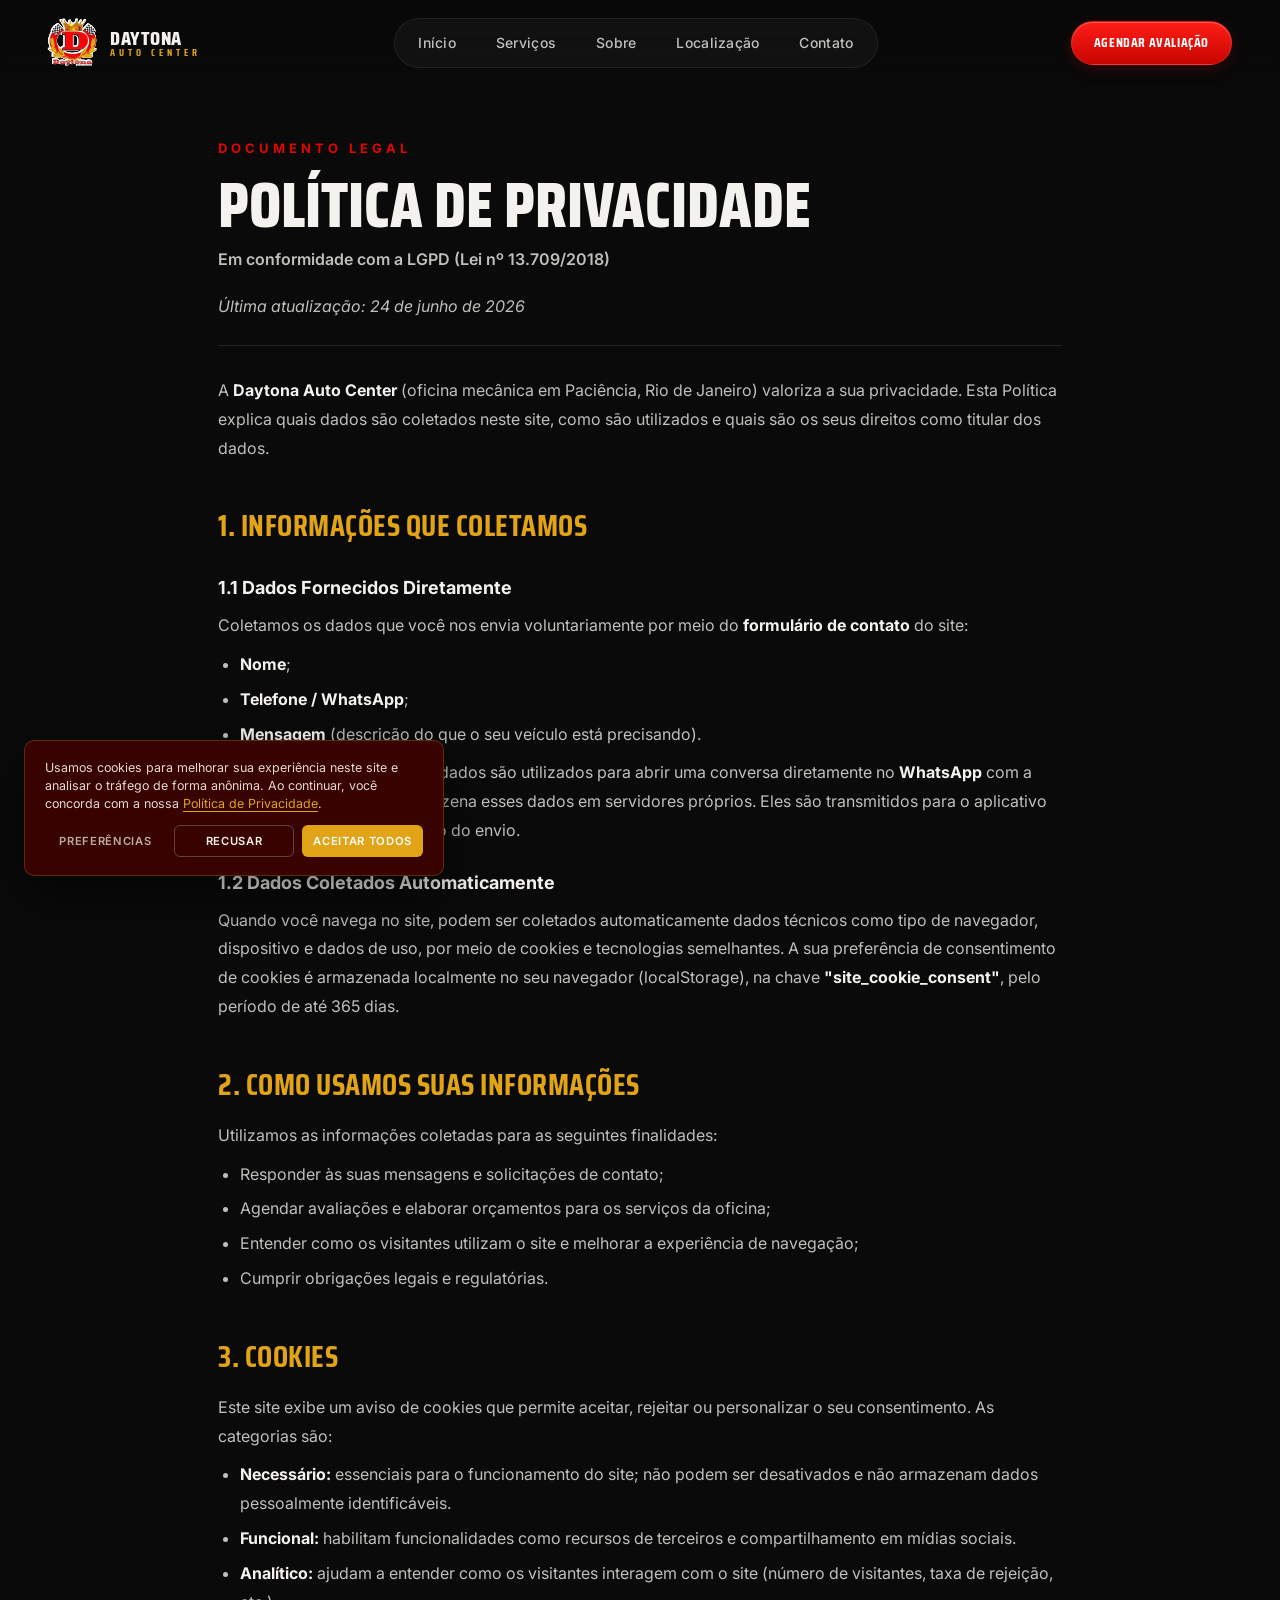
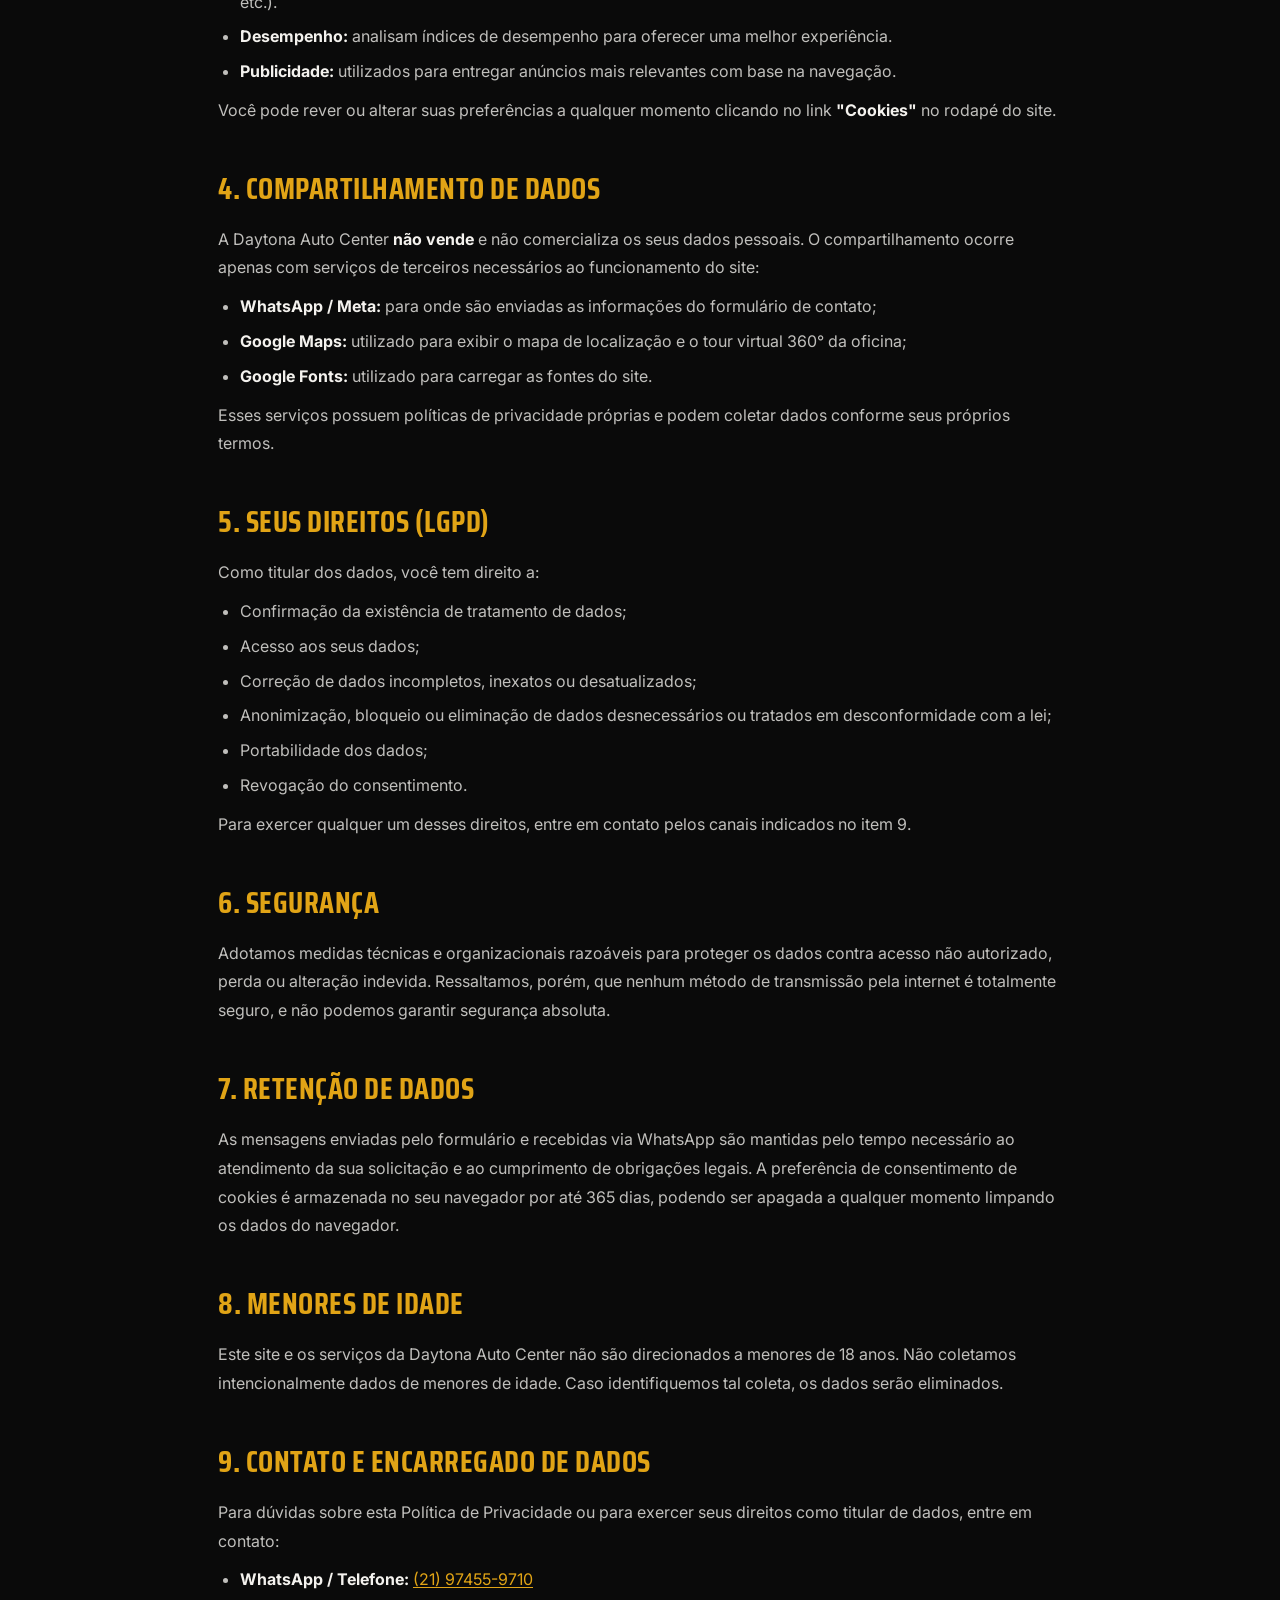
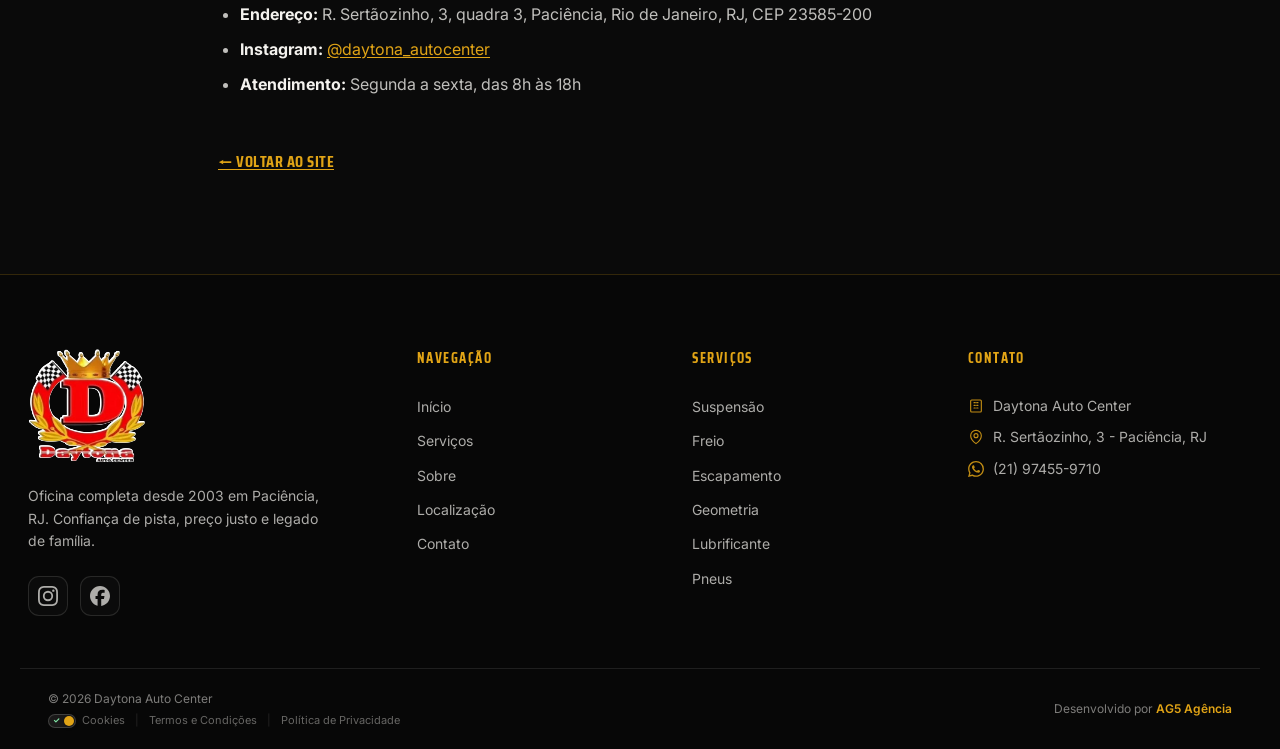
<file: politica-de-privacidade.html>
<!DOCTYPE html>
<html lang="pt-BR">
<head>
  <meta charset="utf-8">
  <meta name="viewport" content="width=device-width, initial-scale=1">
  <title>Política de Privacidade | Daytona Auto Center</title>
  <meta name="description" content="Política de Privacidade da Daytona Auto Center em conformidade com a LGPD (Lei 13.709/2018)." />
  <link rel="canonical" href="https://www.daytonaautocenter.ag5agencia.site/politica-de-privacidade" />
  <meta name="robots" content="noindex, follow" />
  <link rel="icon" href="Assets/favicon-daytona-auto-center.ico" type="image/x-icon">

  <link rel="preconnect" href="https://fonts.googleapis.com">
  <link rel="preconnect" href="https://fonts.gstatic.com" crossorigin>
  <link href="https://fonts.googleapis.com/css2?family=Saira+Condensed:wght@500;600;700;800;900&family=Inter:wght@400;500;600;700&display=swap" rel="stylesheet">

  <link rel="stylesheet" href="style.css">
  <link rel="stylesheet" href="cookie-banner.css">

  <style>
    .legal{max-width:900px;margin:0 auto;padding:clamp(112px,15vh,156px) var(--pad-x) clamp(60px,8vw,100px)}
    .legal__eyebrow{font-size:13px;letter-spacing:4px;text-transform:uppercase;color:var(--red);font-weight:700}
    .legal h1{font-family:var(--font-title);font-weight:800;font-size:clamp(34px,6vw,64px);text-transform:uppercase;line-height:.95;color:var(--off);margin:14px 0 10px}
    .legal__lgpd{color:var(--gold);font-size:15px;font-weight:600;margin-bottom:18px}
    .legal__updated{color:rgba(244,242,238,.55);font-size:14px;margin-bottom:30px;padding-bottom:24px;border-bottom:1px solid rgba(244,242,238,.1)}
    .legal h2{font-family:var(--font-title);font-weight:700;font-size:clamp(22px,3vw,30px);text-transform:uppercase;letter-spacing:.5px;color:var(--gold);margin:40px 0 12px}
    .legal h3{font-family:var(--font-body);font-weight:700;font-size:18px;color:var(--off);margin:24px 0 8px}
    .legal p,.legal li{font-size:16px;line-height:1.8;color:rgba(244,242,238,.78)}
    .legal ul{margin:10px 0 10px 22px}
    .legal li{margin-bottom:6px}
    .legal a{color:var(--gold);text-decoration:underline;text-underline-offset:2px}
    .legal strong{color:var(--off)}
    .legal__back{display:inline-flex;align-items:center;gap:8px;margin-top:40px;font-family:var(--font-title);font-weight:700;text-transform:uppercase;letter-spacing:.5px;color:var(--off);text-decoration:none}
    .legal__back:hover{color:var(--gold)}
  </style>
</head>
<body>

  <!-- ================= NAV ================= -->
  <header id="nav" class="nav scrolled">
    <div class="container nav__inner">
      <a href="/#topo" class="brand">
        <img src="Assets/logo-daytona-auto-center-oficina.webp" alt="Logo Daytona Auto Center - oficina mecânica em Paciência RJ" class="brand__logo"/>
        <span class="brand__name">DAYTONA<span class="brand__sub">AUTO CENTER</span></span>
      </a>
      <nav class="nav__links">
        <a href="/#topo" class="nav__link">Início</a>
        <a href="/#servicos" class="nav__link">Serviços</a>
        <a href="/#sobre" class="nav__link">Sobre</a>
        <a href="/#localizacao" class="nav__link">Localização</a>
        <a href="/#contato" class="nav__link">Contato</a>
      </nav>
      <a href="https://wa.me/5521974559710?text=Ol%C3%A1%2C%20vim%20atrav%C3%A9s%20do%20site%20e%20gostaria%20de%20agendar%20uma%20avalia%C3%A7%C3%A3o%20na%20Daytona." target="_blank" rel="noopener" class="btn btn--primary btn--xs nav__cta-desktop">Agendar avaliação</a>
      <button id="menu-toggle" class="menu-toggle" aria-label="Abrir menu" aria-expanded="false">
        <span class="menu-toggle__bar"></span>
        <span class="menu-toggle__bar"></span>
        <span class="menu-toggle__bar"></span>
      </button>
    </div>
  </header>

  <!-- ================= CONTEÚDO LEGAL ================= -->
  <main class="legal">
    <span class="legal__eyebrow">Documento legal</span>
    <h1>Política de Privacidade</h1>
    <p class="legal__lgpd">Em conformidade com a LGPD (Lei nº 13.709/2018)</p>
    <p class="legal__updated"><em>Última atualização: 24 de junho de 2026</em></p>

    <p>A <strong>Daytona Auto Center</strong> (oficina mecânica em Paciência, Rio de Janeiro) valoriza a sua privacidade. Esta Política explica quais dados são coletados neste site, como são utilizados e quais são os seus direitos como titular dos dados.</p>

    <section>
      <h2>1. Informações que Coletamos</h2>
      <h3>1.1 Dados Fornecidos Diretamente</h3>
      <p>Coletamos os dados que você nos envia voluntariamente por meio do <strong>formulário de contato</strong> do site:</p>
      <ul>
        <li><strong>Nome</strong>;</li>
        <li><strong>Telefone / WhatsApp</strong>;</li>
        <li><strong>Mensagem</strong> (descrição do que o seu veículo está precisando).</li>
      </ul>
      <p>Ao enviar o formulário, esses dados são utilizados para abrir uma conversa diretamente no <strong>WhatsApp</strong> com a nossa equipe. O site não armazena esses dados em servidores próprios. Eles são transmitidos para o aplicativo WhatsApp (Meta) no momento do envio.</p>
      <h3>1.2 Dados Coletados Automaticamente</h3>
      <p>Quando você navega no site, podem ser coletados automaticamente dados técnicos como tipo de navegador, dispositivo e dados de uso, por meio de cookies e tecnologias semelhantes. A sua preferência de consentimento de cookies é armazenada localmente no seu navegador (localStorage), na chave <strong>"site_cookie_consent"</strong>, pelo período de até 365 dias.</p>
    </section>

    <section>
      <h2>2. Como Usamos Suas Informações</h2>
      <p>Utilizamos as informações coletadas para as seguintes finalidades:</p>
      <ul>
        <li>Responder às suas mensagens e solicitações de contato;</li>
        <li>Agendar avaliações e elaborar orçamentos para os serviços da oficina;</li>
        <li>Entender como os visitantes utilizam o site e melhorar a experiência de navegação;</li>
        <li>Cumprir obrigações legais e regulatórias.</li>
      </ul>
    </section>

    <section>
      <h2>3. Cookies</h2>
      <p>Este site exibe um aviso de cookies que permite aceitar, rejeitar ou personalizar o seu consentimento. As categorias são:</p>
      <ul>
        <li><strong>Necessário:</strong> essenciais para o funcionamento do site; não podem ser desativados e não armazenam dados pessoalmente identificáveis.</li>
        <li><strong>Funcional:</strong> habilitam funcionalidades como recursos de terceiros e compartilhamento em mídias sociais.</li>
        <li><strong>Analítico:</strong> ajudam a entender como os visitantes interagem com o site (número de visitantes, taxa de rejeição, etc.).</li>
        <li><strong>Desempenho:</strong> analisam índices de desempenho para oferecer uma melhor experiência.</li>
        <li><strong>Publicidade:</strong> utilizados para entregar anúncios mais relevantes com base na navegação.</li>
      </ul>
      <p>Você pode rever ou alterar suas preferências a qualquer momento clicando no link <strong>"Cookies"</strong> no rodapé do site.</p>
    </section>

    <section>
      <h2>4. Compartilhamento de Dados</h2>
      <p>A Daytona Auto Center <strong>não vende</strong> e não comercializa os seus dados pessoais. O compartilhamento ocorre apenas com serviços de terceiros necessários ao funcionamento do site:</p>
      <ul>
        <li><strong>WhatsApp / Meta:</strong> para onde são enviadas as informações do formulário de contato;</li>
        <li><strong>Google Maps:</strong> utilizado para exibir o mapa de localização e o tour virtual 360° da oficina;</li>
        <li><strong>Google Fonts:</strong> utilizado para carregar as fontes do site.</li>
      </ul>
      <p>Esses serviços possuem políticas de privacidade próprias e podem coletar dados conforme seus próprios termos.</p>
    </section>

    <section>
      <h2>5. Seus Direitos (LGPD)</h2>
      <p>Como titular dos dados, você tem direito a:</p>
      <ul>
        <li>Confirmação da existência de tratamento de dados;</li>
        <li>Acesso aos seus dados;</li>
        <li>Correção de dados incompletos, inexatos ou desatualizados;</li>
        <li>Anonimização, bloqueio ou eliminação de dados desnecessários ou tratados em desconformidade com a lei;</li>
        <li>Portabilidade dos dados;</li>
        <li>Revogação do consentimento.</li>
      </ul>
      <p>Para exercer qualquer um desses direitos, entre em contato pelos canais indicados no item 9.</p>
    </section>

    <section>
      <h2>6. Segurança</h2>
      <p>Adotamos medidas técnicas e organizacionais razoáveis para proteger os dados contra acesso não autorizado, perda ou alteração indevida. Ressaltamos, porém, que nenhum método de transmissão pela internet é totalmente seguro, e não podemos garantir segurança absoluta.</p>
    </section>

    <section>
      <h2>7. Retenção de Dados</h2>
      <p>As mensagens enviadas pelo formulário e recebidas via WhatsApp são mantidas pelo tempo necessário ao atendimento da sua solicitação e ao cumprimento de obrigações legais. A preferência de consentimento de cookies é armazenada no seu navegador por até 365 dias, podendo ser apagada a qualquer momento limpando os dados do navegador.</p>
    </section>

    <section>
      <h2>8. Menores de Idade</h2>
      <p>Este site e os serviços da Daytona Auto Center não são direcionados a menores de 18 anos. Não coletamos intencionalmente dados de menores de idade. Caso identifiquemos tal coleta, os dados serão eliminados.</p>
    </section>

    <section>
      <h2>9. Contato e Encarregado de Dados</h2>
      <p>Para dúvidas sobre esta Política de Privacidade ou para exercer seus direitos como titular de dados, entre em contato:</p>
      <ul>
        <li><strong>WhatsApp / Telefone:</strong> <a href="https://wa.me/5521974559710?text=Ol%C3%A1%2C%20vim%20atrav%C3%A9s%20do%20site%20e%20gostaria%20de%20uma%20informa%C3%A7%C3%A3o." target="_blank" rel="noopener">(21) 97455-9710</a></li>
        <li><strong>Endereço:</strong> R. Sertãozinho, 3, quadra 3, Paciência, Rio de Janeiro, RJ, CEP 23585-200</li>
        <li><strong>Instagram:</strong> <a href="https://www.instagram.com/daytona_autocenter" target="_blank" rel="noopener">@daytona_autocenter</a></li>
        <li><strong>Atendimento:</strong> Segunda a sexta, das 8h às 18h</li>
      </ul>
    </section>

    <a href="/" class="legal__back">← Voltar ao site</a>
  </main>

  <!-- ================= RODAPÉ ================= -->
  <footer class="footer">
    <div class="container footer__grid">
      <div class="footer__brand">
        <a href="/#topo" class="brand footer__logo" aria-label="Daytona Auto Center">
          <img src="Assets/logo-daytona-auto-center-oficina.webp" alt="Logo Daytona Auto Center - oficina mecânica em Paciência, Rio de Janeiro" class="brand__logo brand__logo--lg"/>
        </a>
        <p class="footer__about">Oficina completa desde 2003 em Paciência, RJ. Confiança de pista, preço justo e legado de família.</p>
        <div class="footer__social">
          <a href="https://www.instagram.com/daytona_autocenter" target="_blank" rel="noopener noreferrer" class="footer__social-link" aria-label="Instagram da Daytona Auto Center">
            <svg viewBox="0 0 24 24" width="20" height="20" fill="currentColor" aria-hidden="true"><path d="M12 2.163c3.204 0 3.584.012 4.85.07 1.17.054 1.805.249 2.227.413.56.218.96.478 1.382.9.422.422.682.822.9 1.382.164.422.36 1.057.413 2.227.058 1.266.07 1.646.07 4.85s-.012 3.584-.07 4.85c-.054 1.17-.249 1.805-.413 2.227-.218.56-.478.96-.9 1.382-.422.422-.822.682-1.382.9-.422.164-1.057.36-2.227.413-1.266.058-1.646.07-4.85.07s-3.584-.012-4.85-.07c-1.17-.054-1.805-.249-2.227-.413-.56-.218-.96-.478-1.382-.9-.422-.422-.682-.822-.9-1.382-.164-.422-.36-1.057-.413-2.227-.058-1.266-.07-1.646-.07-4.85s.012-3.584.07-4.85c.054-1.17.249-1.805.413-2.227.218-.56.478-.96.9-1.382.422-.422.822-.682 1.382-.9.422-.164 1.057-.36 2.227-.413 1.266-.058 1.646-.07 4.85-.07M12 0C8.741 0 8.332.014 7.052.072 5.775.13 4.905.333 4.14.63a5.88 5.88 0 0 0-2.126 1.384A5.88 5.88 0 0 0 .63 4.14C.333 4.905.131 5.775.072 7.052.014 8.332 0 8.741 0 12s.014 3.668.072 4.948c.059 1.277.261 2.148.558 2.913a5.88 5.88 0 0 0 1.384 2.126 5.88 5.88 0 0 0 2.126 1.384c.766.296 1.636.499 2.913.558C8.332 23.986 8.741 24 12 24s3.668-.014 4.948-.072c1.277-.059 2.148-.262 2.913-.558a5.88 5.88 0 0 0 2.126-1.384 5.88 5.88 0 0 0 1.384-2.126c.296-.765.499-1.636.558-2.913.058-1.28.072-1.689.072-4.948s-.014-3.668-.072-4.948c-.059-1.277-.262-2.147-.558-2.913a5.88 5.88 0 0 0-1.384-2.126A5.88 5.88 0 0 0 19.861.63c-.765-.297-1.636-.5-2.913-.558C15.668.014 15.259 0 12 0m0 5.838a6.162 6.162 0 1 0 0 12.324 6.162 6.162 0 0 0 0-12.324M12 16a4 4 0 1 1 0-8 4 4 0 0 1 0 8m6.406-11.845a1.44 1.44 0 1 0 0 2.881 1.44 1.44 0 0 0 0-2.881"/></svg>
          </a>
          <a href="https://www.facebook.com/" target="_blank" rel="noopener noreferrer" class="footer__social-link" aria-label="Facebook da Daytona Auto Center">
            <svg viewBox="0 0 24 24" width="20" height="20" fill="currentColor" aria-hidden="true"><path d="M9.101 23.691v-7.98H6.627v-3.667h2.474v-1.58c0-4.085 1.848-5.978 5.858-5.978.401 0 .955.042 1.468.103a8.68 8.68 0 0 1 1.141.195v3.325a8.623 8.623 0 0 0-.653-.036 26.805 26.805 0 0 0-.733-.009c-.707 0-1.259.096-1.675.309a1.686 1.686 0 0 0-.679.622c-.258.42-.374.995-.374 1.752v1.297h3.919l-.386 2.103-.287 1.564h-3.246v8.245C19.396 23.238 24 18.179 24 12.044c0-6.627-5.373-12-12-12s-12 5.373-12 12c0 5.628 3.874 10.35 9.101 11.647Z"/></svg>
          </a>
        </div>
      </div>
      <div class="footer__col">
        <h4 class="footer__title">Navegação</h4>
        <a href="/#topo" class="footer__link">Início</a>
        <a href="/#servicos" class="footer__link">Serviços</a>
        <a href="/#sobre" class="footer__link">Sobre</a>
        <a href="/#localizacao" class="footer__link">Localização</a>
        <a href="/#contato" class="footer__link">Contato</a>
      </div>
      <div class="footer__col">
        <h4 class="footer__title">Serviços</h4>
        <a href="/#servicos" class="footer__link">Suspensão</a>
        <a href="/#servicos" class="footer__link">Freio</a>
        <a href="/#servicos" class="footer__link">Escapamento</a>
        <a href="/#servicos" class="footer__link">Geometria</a>
        <a href="/#servicos" class="footer__link">Lubrificante</a>
        <a href="/#servicos" class="footer__link">Pneus</a>
      </div>
      <div class="footer__col">
        <h4 class="footer__title">Contato</h4>
        <a href="https://share.google/eH89ZnzVQ7nUvFb6v" target="_blank" rel="noopener noreferrer" class="footer__contact">
          <svg viewBox="0 0 24 24" width="16" height="16" fill="none" stroke="currentColor" stroke-width="1.7" stroke-linecap="round" stroke-linejoin="round" aria-hidden="true"><rect x="4" y="3" width="16" height="18" rx="1.5"/><path d="M9 7h2M13 7h2M9 11h2M13 11h2M9 15h2M13 15h2"/></svg>
          Daytona Auto Center
        </a>
        <a href="https://www.google.com/maps/dir/?api=1&destination=Daytona+auto+Center&destination_place_id=ChIJH-UuiNXkmwARNv2cjjDU1u4" target="_blank" rel="noopener noreferrer" class="footer__contact">
          <svg viewBox="0 0 24 24" width="16" height="16" fill="none" stroke="currentColor" stroke-width="1.7" stroke-linecap="round" stroke-linejoin="round" aria-hidden="true"><path d="M20 10c0 6-8 12-8 12s-8-6-8-12a8 8 0 0 1 16 0Z"/><circle cx="12" cy="10" r="3"/></svg>
          R. Sertãozinho, 3 - Paciência, RJ
        </a>
        <a href="https://wa.me/5521974559710?text=Ol%C3%A1%2C%20vim%20atrav%C3%A9s%20do%20site%20e%20gostaria%20de%20uma%20informa%C3%A7%C3%A3o." target="_blank" rel="noopener noreferrer" class="footer__contact">
          <svg viewBox="0 0 24 24" width="16" height="16" fill="currentColor" aria-hidden="true"><path d="M17.472 14.382c-.297-.149-1.758-.867-2.03-.967-.273-.099-.471-.148-.67.15-.197.297-.767.966-.94 1.164-.173.199-.347.223-.644.075-.297-.15-1.255-.463-2.39-1.475-.883-.788-1.48-1.761-1.653-2.059-.173-.297-.018-.458.13-.606.134-.133.298-.347.446-.52.149-.174.198-.298.298-.497.099-.198.05-.371-.025-.52-.075-.149-.669-1.612-.916-2.207-.242-.579-.487-.5-.669-.51-.173-.008-.371-.01-.57-.01-.198 0-.52.074-.792.372-.272.297-1.04 1.016-1.04 2.479 0 1.462 1.065 2.875 1.213 3.074.149.198 2.096 3.2 5.077 4.487.709.306 1.262.489 1.694.625.712.227 1.36.195 1.871.118.571-.085 1.758-.719 2.006-1.413.248-.694.248-1.289.173-1.413-.074-.124-.272-.198-.57-.347m-5.421 7.403h-.004a9.87 9.87 0 0 1-5.031-1.378l-.361-.214-3.741.982.998-3.648-.235-.374a9.86 9.86 0 0 1-1.51-5.26c.001-5.45 4.436-9.884 9.888-9.884 2.64 0 5.122 1.03 6.988 2.898a9.825 9.825 0 0 1 2.893 6.994c-.003 5.45-4.437 9.884-9.885 9.884m8.413-18.297A11.815 11.815 0 0 0 12.05 0C5.495 0 .16 5.335.157 11.892c0 2.096.547 4.142 1.588 5.945L.057 24l6.305-1.654a11.882 11.882 0 0 0 5.683 1.448h.005c6.554 0 11.89-5.335 11.893-11.893a11.821 11.821 0 0 0-3.48-8.413Z"/></svg>
          (21) 97455-9710
        </a>
      </div>
    </div>
    <div class="container footer__bottom">
      <div class="footer__credits-left">
        <span class="footer__copy">© 2026 Daytona Auto Center</span>
        <span class="footer-legal-links">
          <a href="#" id="ck-prefs-link" style="text-decoration:none; color:inherit; display:inline-flex; align-items:center; gap:6px;">
            <span id="cookie-toggle" style="display:inline-flex; align-items:center; width:28px; height:14px; background:rgba(244,242,238,0.08); border-radius:10px; padding:2px; border:1px solid rgba(244,242,238,0.18); position:relative; font-size:8px; font-weight:bold;">
              <span style="color:#86EFAC; margin-left:2px;">✓</span>
              <span style="color:#FCA5A5; margin-left:auto; margin-right:2px;">✕</span>
              <span id="cookie-toggle-dot" style="position:absolute; left:15px; width:10px; height:10px; background:var(--ck-accent); border-radius:50%; box-shadow:0 0 5px rgba(0,0,0,0.3); transition:left .2s ease;"></span>
            </span>
            Cookies
          </a>
          <span class="sep">|</span>
          <a href="termos-e-condicoes">Termos e Condições</a>
          <span class="sep">|</span>
          <a href="politica-de-privacidade">Política de Privacidade</a>
        </span>
      </div>
      <span class="footer__credits-right">Desenvolvido por <a href="https://www.ag5agencia.com.br" target="_blank" rel="noopener" class="footer__ag5">AG5 Agência</a></span>
    </div>
  </footer>

  <!-- ================= DRAWER MOBILE ================= -->
  <div id="drawer-overlay" class="drawer-overlay"></div>
  <aside id="drawer" class="drawer" aria-hidden="true">
    <div class="drawer__header">
      <a href="/#topo" class="brand">
        <img src="Assets/logo-daytona-auto-center-oficina.webp" alt="Logo Daytona Auto Center" class="brand__logo" style="height:42px;"/>
        <span class="brand__name" style="font-size:18px;">DAYTONA<span class="brand__sub">AUTO CENTER</span></span>
      </a>
      <button id="drawer-close" class="drawer__close" aria-label="Fechar menu">&times;</button>
    </div>
    <nav class="drawer__nav">
      <a href="/#topo" class="drawer__link">Início</a>
      <a href="/#servicos" class="drawer__link">Serviços</a>
      <a href="/#sobre" class="drawer__link">Sobre</a>
      <a href="/#localizacao" class="drawer__link">Localização</a>
      <a href="/#contato" class="drawer__link">Contato</a>
    </nav>
    <div class="drawer__footer">
      <a href="https://wa.me/5521974559710?text=Ol%C3%A1%2C%20vim%20atrav%C3%A9s%20do%20site%20e%20gostaria%20de%20agendar%20uma%20avalia%C3%A7%C3%A3o%20na%20Daytona." target="_blank" rel="noopener" class="btn btn--primary" style="width:100%;justify-content:center;font-size:15px;padding:14px 20px;">Agendar avaliação</a>
      <div class="drawer__info">
        <a href="tel:+5521974559710" class="drawer__info-link">(21) 97455-9710</a>
        <span class="drawer__info-text">Seg a Sex · 8h às 18h</span>
      </div>
    </div>
  </aside>

  <!-- ================= WHATSAPP PREMIUM ================= -->
  <div class="wa-premium-container">
    <div id="wa-message-bubble" class="wa-bubble">
      <button class="wa-close" id="wa-close-btn" aria-label="Fechar">
        <svg width="14" height="14" viewBox="0 0 24 24" fill="none" aria-hidden="true"><path d="M18 6L6 18M6 6l12 12" stroke="currentColor" stroke-width="2" stroke-linecap="round" stroke-linejoin="round"/></svg>
      </button>
      <div class="wa-content">
        <div class="wa-header">
          <div class="wa-avatar-wrapper">
            <img src="Assets/logo-daytona-auto-center-oficina.webp" alt="Daytona Auto Center" class="wa-avatar" width="46" height="46">
            <span class="wa-status-dot"></span>
          </div>
          <div class="wa-info">
            <span class="wa-name">Daytona Auto Center</span>
            <span class="wa-status-text">Online agora</span>
          </div>
        </div>
        <div id="wa-typing" class="wa-typing"><span></span><span></span><span></span></div>
        <div id="wa-real-message" class="wa-message-text" style="display:none;">
          <p>Olá! 👋 Aqui é da <strong>Daytona Auto Center</strong>. Quer agendar uma avaliação ou tirar uma dúvida sobre seu carro? É só chamar!</p>
        </div>
      </div>
    </div>

    <a href="https://wa.me/5521974559710?text=Ol%C3%A1%2C%20vim%20atrav%C3%A9s%20do%20site%20e%20gostaria%20de%20uma%20informa%C3%A7%C3%A3o." class="wa-float-btn" target="_blank" rel="noopener noreferrer" id="wa-main-btn" role="button" aria-label="Falar pelo WhatsApp">
      <svg viewBox="0 0 16 16" width="32" height="32" fill="currentColor" aria-hidden="true">
        <path d="M13.601 2.326A7.85 7.85 0 0 0 7.994 0C3.627 0 .068 3.558.064 7.926c0 1.399.366 2.76 1.057 3.965L0 16l4.204-1.102a7.9 7.9 0 0 0 3.79.965h.004c4.368 0 7.926-3.558 7.93-7.93A7.9 7.9 0 0 0 13.6 2.326zM7.994 14.521a6.6 6.6 0 0 1-3.356-.92l-.24-.144-2.494.654.666-2.433-.156-.251a6.56 6.56 0 0 1-1.007-3.505c0-3.626 2.957-6.584 6.591-6.584a6.56 6.56 0 0 1 4.66 1.931 6.56 6.56 0 0 1 1.928 4.66c-.004 3.639-2.961 6.592-6.592 6.592m3.615-4.934c-.197-.099-1.17-.578-1.353-.646-.182-.065-.315-.099-.445.099-.133.197-.513.646-.627.775-.114.133-.232.148-.43.05-.197-.1-.836-.308-1.592-.985-.59-.525-.985-1.175-1.103-1.372-.114-.198-.011-.304.088-.403.087-.088.197-.232.296-.346.1-.114.133-.198.198-.33.065-.134.034-.248-.015-.347-.05-.099-.445-1.076-.612-1.47-.16-.389-.323-.335-.445-.34-.114-.007-.247-.007-.38-.007a.73.73 0 0 0-.529.247c-.182.198-.691.677-.691 1.654s.71 1.916.81 2.049c.098.133 1.394 2.132 3.383 2.992.47.205.84.326 1.129.418.475.152.904.129 1.246.08.38-.058 1.171-.48 1.338-.943.164-.464.164-.86.114-.943-.049-.084-.182-.133-.38-.232"/>
      </svg>
      <span class="wa-badge" id="wa-notification">1</span>
    </a>
  </div>

  <!-- ================= COOKIE BANNER (LGPD) ================= -->
  <div id="ck-banner" class="ck-banner" role="dialog" aria-modal="true" aria-label="Aviso de cookies" aria-live="polite" aria-hidden="true">
    <div class="ck-banner__inner">
      <div class="ck-banner__content">
        <p class="ck-banner__text">
          Usamos cookies para melhorar sua experiência neste site e analisar o tráfego de forma anônima. Ao continuar, você concorda com a nossa
          <a href="politica-de-privacidade" class="ck-banner__link">Política de Privacidade</a>.
        </p>
      </div>
      <div class="ck-banner__actions">
        <button id="ck-customize" class="ck-btn ck-btn--ghost">Preferências</button>
        <button id="ck-reject" class="ck-btn ck-btn--outline">Recusar</button>
        <button id="ck-accept-all" class="ck-btn ck-btn--primary">Aceitar Todos</button>
      </div>
    </div>
  </div>

  <div id="ck-modal" class="ck-modal" role="dialog" aria-modal="true" aria-label="Personalizar preferências de cookies" aria-hidden="true">
    <div class="ck-modal__overlay" id="ck-modal-overlay"></div>
    <div class="ck-modal__box">
      <div class="ck-modal__header">
        <h2 class="ck-modal__title">Personalizar preferências de consentimento</h2>
        <button class="ck-modal__close" id="ck-modal-close" aria-label="Fechar modal">
          <svg width="18" height="18" viewBox="0 0 24 24" fill="none" aria-hidden="true">
            <path d="M18 6L6 18M6 6l12 12" stroke="currentColor" stroke-width="2" stroke-linecap="round" stroke-linejoin="round" />
          </svg>
        </button>
      </div>
      <div class="ck-modal__body">
        <p class="ck-modal__intro">
          Utilizamos cookies para ajudar você a navegar com eficiência e executar certas funções.
          Os cookies classificados como <strong>"Necessário"</strong> são essenciais para o
          funcionamento básico do site e não podem ser desativados.
        </p>
        <div class="ck-category">
          <div class="ck-category__header">
            <div class="ck-category__info">
              <h3 class="ck-category__name">Necessário</h3>
              <p class="ck-category__desc">Essenciais para o funcionamento do site. Não armazenam dados pessoalmente identificáveis.</p>
            </div>
            <span class="ck-category__badge">Sempre ativo</span>
          </div>
        </div>
        <div class="ck-category">
          <div class="ck-category__header">
            <div class="ck-category__info">
              <h3 class="ck-category__name">Funcional</h3>
              <p class="ck-category__desc">Ajudam a executar funcionalidades como compartilhamento em mídia social e recursos de terceiros.</p>
            </div>
            <label class="ck-toggle" aria-label="Ativar cookies funcionais">
              <input type="checkbox" id="ck-functional" name="functional">
              <span class="ck-toggle__slider"></span>
            </label>
          </div>
        </div>
        <div class="ck-category">
          <div class="ck-category__header">
            <div class="ck-category__info">
              <h3 class="ck-category__name">Analítico</h3>
              <p class="ck-category__desc">Usados para entender como os visitantes interagem com o site (visitantes, taxa de rejeição, etc.).</p>
            </div>
            <label class="ck-toggle" aria-label="Ativar cookies analíticos">
              <input type="checkbox" id="ck-analytics" name="analytics">
              <span class="ck-toggle__slider"></span>
            </label>
          </div>
        </div>
        <div class="ck-category">
          <div class="ck-category__header">
            <div class="ck-category__info">
              <h3 class="ck-category__name">Desempenho</h3>
              <p class="ck-category__desc">Analisam índices de desempenho do site para oferecer melhor experiência ao visitante.</p>
            </div>
            <label class="ck-toggle" aria-label="Ativar cookies de desempenho">
              <input type="checkbox" id="ck-performance" name="performance">
              <span class="ck-toggle__slider"></span>
            </label>
          </div>
        </div>
        <div class="ck-category">
          <div class="ck-category__header">
            <div class="ck-category__info">
              <h3 class="ck-category__name">Publicidade</h3>
              <p class="ck-category__desc">Entregam anúncios personalizados com base nas páginas visitadas anteriormente.</p>
            </div>
            <label class="ck-toggle" aria-label="Ativar cookies de publicidade">
              <input type="checkbox" id="ck-advertising" name="advertising">
              <span class="ck-toggle__slider"></span>
            </label>
          </div>
        </div>
      </div>
      <div class="ck-modal__footer">
        <button id="ck-modal-save" class="ck-btn ck-btn--ghost">Salvar Preferências</button>
        <button id="ck-modal-accept-all" class="ck-btn ck-btn--primary">Aceitar Todos</button>
      </div>
    </div>
  </div>

  <script src="cookie-banner.js" defer></script>
  <script src="script.js" defer></script>
</body>
</html>
</file>
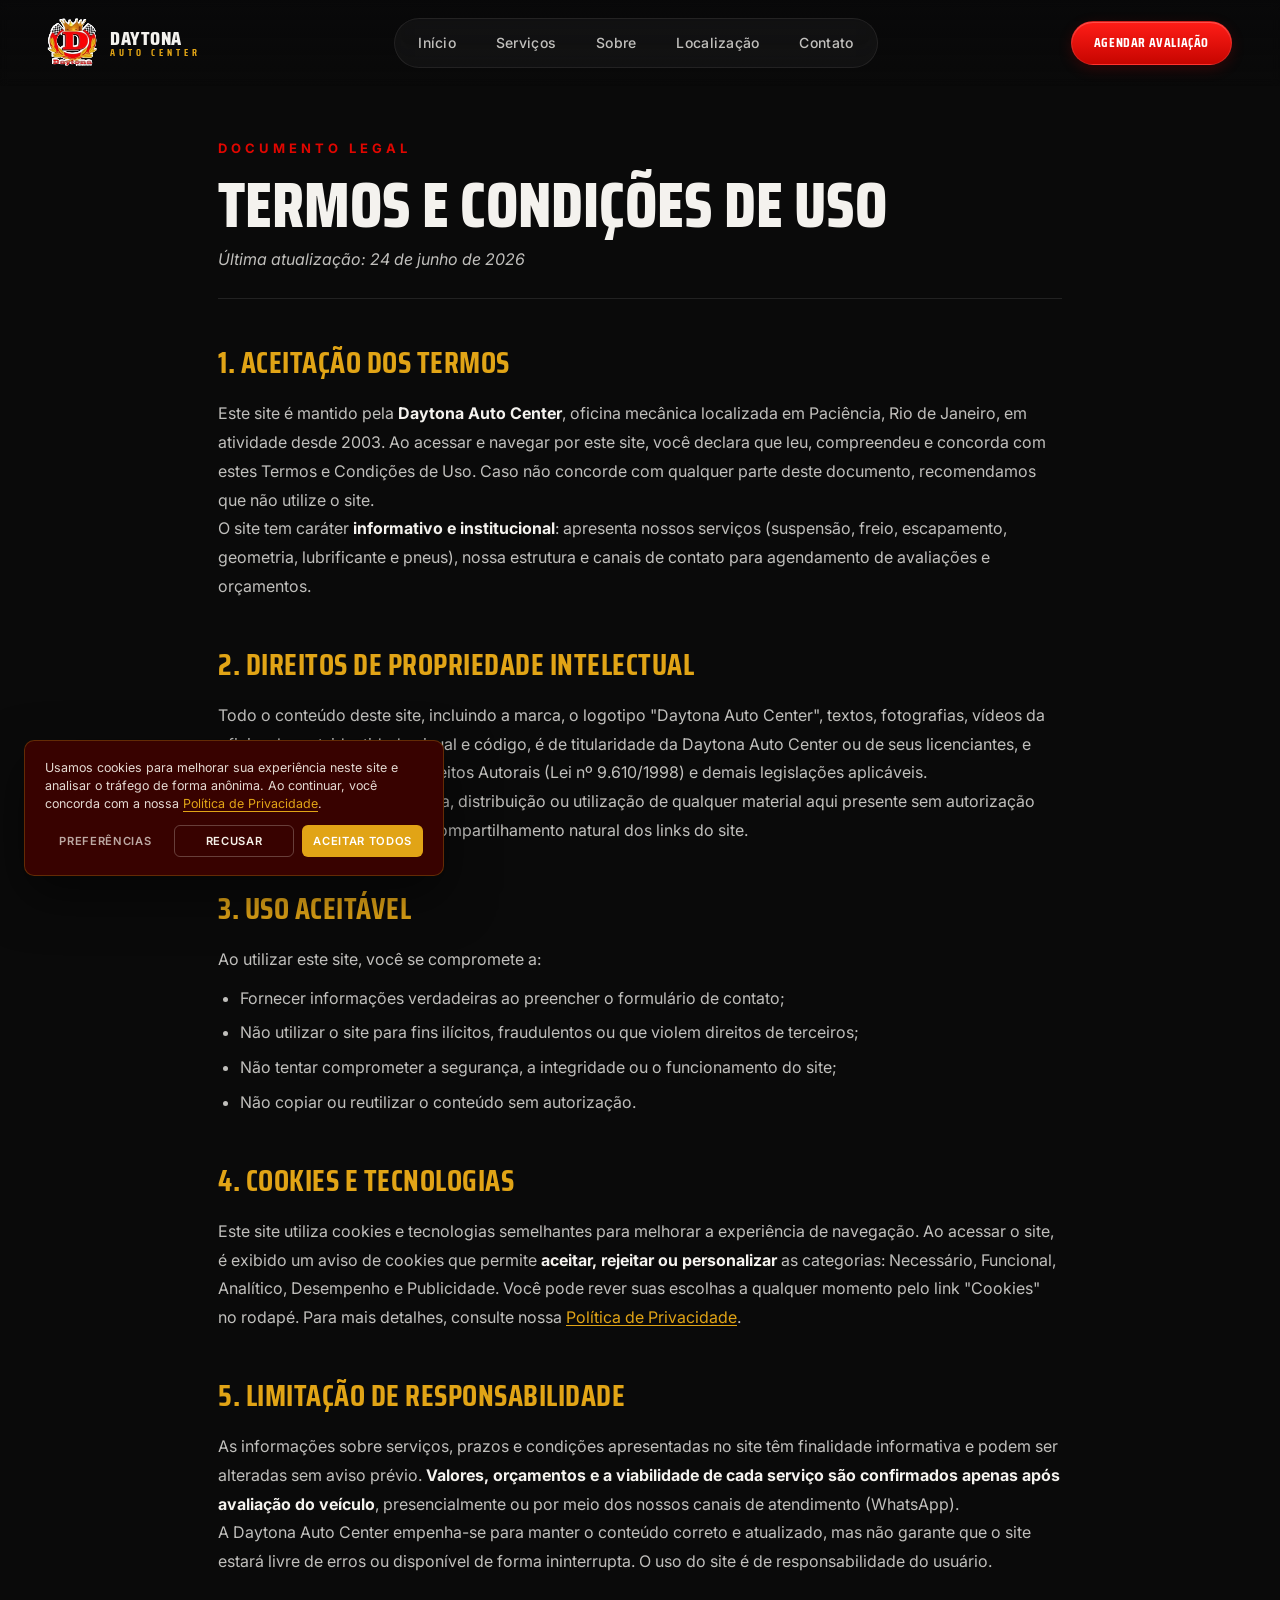
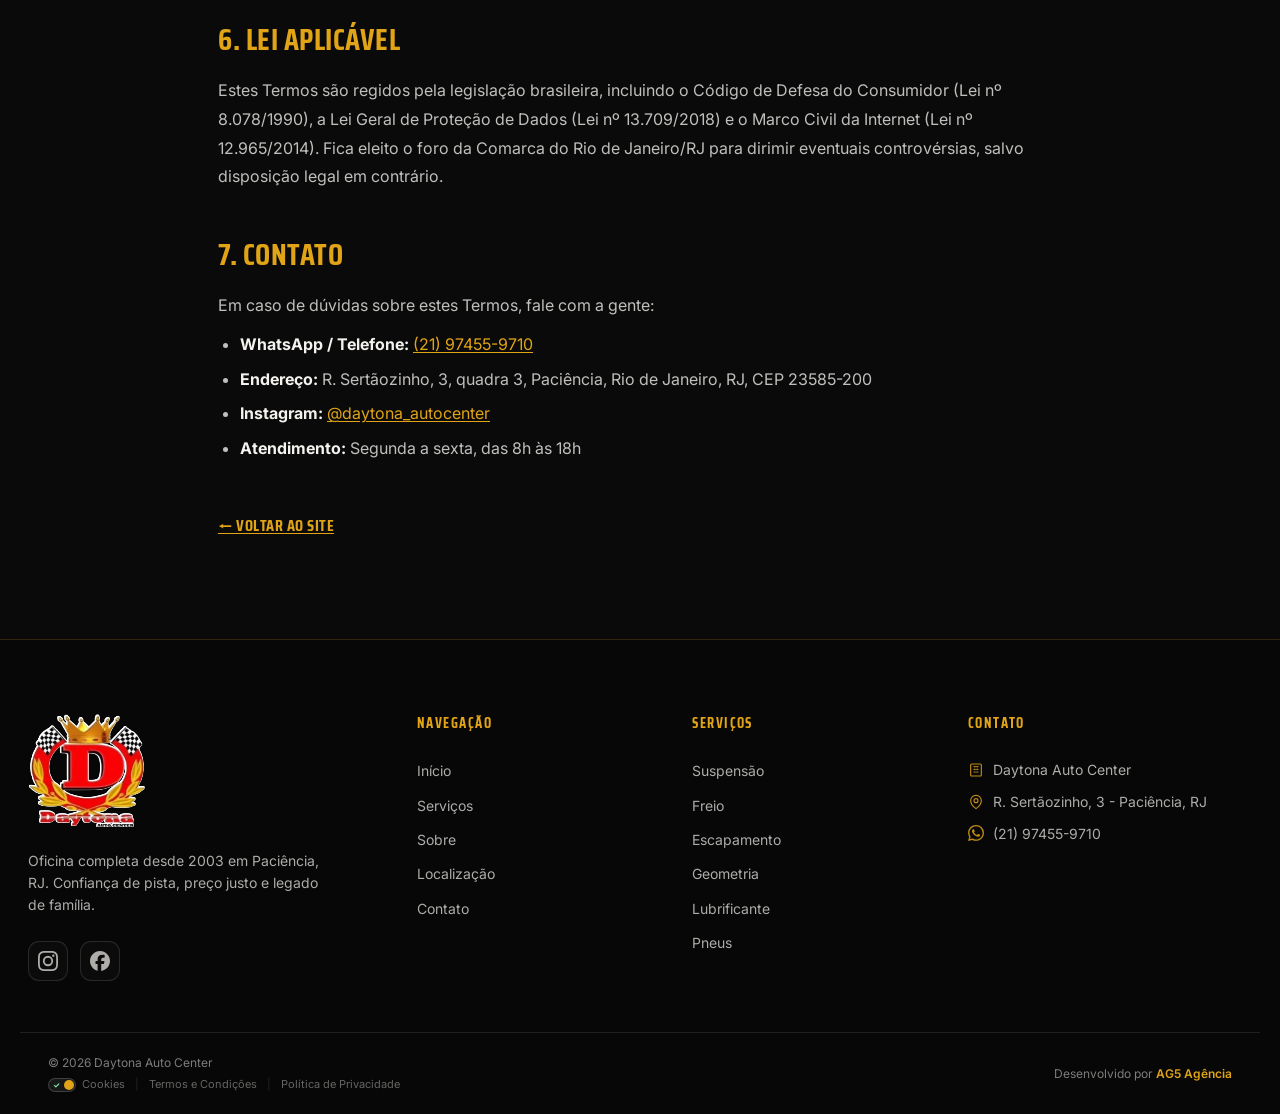
<file: termos-e-condicoes.html>
<!DOCTYPE html>
<html lang="pt-BR">
<head>
  <meta charset="utf-8">
  <meta name="viewport" content="width=device-width, initial-scale=1">
  <title>Termos e Condições | Daytona Auto Center</title>
  <meta name="description" content="Termos e Condições de Uso do site da Daytona Auto Center, oficina mecânica em Paciência, Rio de Janeiro." />
  <link rel="canonical" href="https://www.daytonaautocenter.ag5agencia.site/termos-e-condicoes" />
  <meta name="robots" content="noindex, follow" />
  <link rel="icon" href="Assets/favicon-daytona-auto-center.ico" type="image/x-icon">

  <link rel="preconnect" href="https://fonts.googleapis.com">
  <link rel="preconnect" href="https://fonts.gstatic.com" crossorigin>
  <link href="https://fonts.googleapis.com/css2?family=Saira+Condensed:wght@500;600;700;800;900&family=Inter:wght@400;500;600;700&display=swap" rel="stylesheet">

  <link rel="stylesheet" href="style.css">
  <link rel="stylesheet" href="cookie-banner.css">

  <style>
    .legal{max-width:900px;margin:0 auto;padding:clamp(112px,15vh,156px) var(--pad-x) clamp(60px,8vw,100px)}
    .legal__eyebrow{font-size:13px;letter-spacing:4px;text-transform:uppercase;color:var(--red);font-weight:700}
    .legal h1{font-family:var(--font-title);font-weight:800;font-size:clamp(34px,6vw,64px);text-transform:uppercase;line-height:.95;color:var(--off);margin:14px 0 10px}
    .legal__updated{color:rgba(244,242,238,.55);font-size:14px;margin-bottom:30px;padding-bottom:24px;border-bottom:1px solid rgba(244,242,238,.1)}
    .legal h2{font-family:var(--font-title);font-weight:700;font-size:clamp(22px,3vw,30px);text-transform:uppercase;letter-spacing:.5px;color:var(--gold);margin:40px 0 12px}
    .legal h3{font-family:var(--font-body);font-weight:700;font-size:18px;color:var(--off);margin:24px 0 8px}
    .legal p,.legal li{font-size:16px;line-height:1.8;color:rgba(244,242,238,.78)}
    .legal ul{margin:10px 0 10px 22px}
    .legal li{margin-bottom:6px}
    .legal a{color:var(--gold);text-decoration:underline;text-underline-offset:2px}
    .legal strong{color:var(--off)}
    .legal__back{display:inline-flex;align-items:center;gap:8px;margin-top:40px;font-family:var(--font-title);font-weight:700;text-transform:uppercase;letter-spacing:.5px;color:var(--off);text-decoration:none}
    .legal__back:hover{color:var(--gold)}
  </style>
</head>
<body>

  <!-- ================= NAV ================= -->
  <header id="nav" class="nav scrolled">
    <div class="container nav__inner">
      <a href="/#topo" class="brand">
        <img src="Assets/logo-daytona-auto-center-oficina.webp" alt="Logo Daytona Auto Center - oficina mecânica em Paciência RJ" class="brand__logo"/>
        <span class="brand__name">DAYTONA<span class="brand__sub">AUTO CENTER</span></span>
      </a>
      <nav class="nav__links">
        <a href="/#topo" class="nav__link">Início</a>
        <a href="/#servicos" class="nav__link">Serviços</a>
        <a href="/#sobre" class="nav__link">Sobre</a>
        <a href="/#localizacao" class="nav__link">Localização</a>
        <a href="/#contato" class="nav__link">Contato</a>
      </nav>
      <a href="https://wa.me/5521974559710?text=Ol%C3%A1%2C%20vim%20atrav%C3%A9s%20do%20site%20e%20gostaria%20de%20agendar%20uma%20avalia%C3%A7%C3%A3o%20na%20Daytona." target="_blank" rel="noopener" class="btn btn--primary btn--xs nav__cta-desktop">Agendar avaliação</a>
      <button id="menu-toggle" class="menu-toggle" aria-label="Abrir menu" aria-expanded="false">
        <span class="menu-toggle__bar"></span>
        <span class="menu-toggle__bar"></span>
        <span class="menu-toggle__bar"></span>
      </button>
    </div>
  </header>

  <!-- ================= CONTEÚDO LEGAL ================= -->
  <main class="legal">
    <span class="legal__eyebrow">Documento legal</span>
    <h1>Termos e Condições de Uso</h1>
    <p class="legal__updated"><em>Última atualização: 24 de junho de 2026</em></p>

    <section>
      <h2>1. Aceitação dos Termos</h2>
      <p>Este site é mantido pela <strong>Daytona Auto Center</strong>, oficina mecânica localizada em Paciência, Rio de Janeiro, em atividade desde 2003. Ao acessar e navegar por este site, você declara que leu, compreendeu e concorda com estes Termos e Condições de Uso. Caso não concorde com qualquer parte deste documento, recomendamos que não utilize o site.</p>
      <p>O site tem caráter <strong>informativo e institucional</strong>: apresenta nossos serviços (suspensão, freio, escapamento, geometria, lubrificante e pneus), nossa estrutura e canais de contato para agendamento de avaliações e orçamentos.</p>
    </section>

    <section>
      <h2>2. Direitos de Propriedade Intelectual</h2>
      <p>Todo o conteúdo deste site, incluindo a marca, o logotipo "Daytona Auto Center", textos, fotografias, vídeos da oficina, layout, identidade visual e código, é de titularidade da Daytona Auto Center ou de seus licenciantes, e está protegido pela Lei de Direitos Autorais (Lei nº 9.610/1998) e demais legislações aplicáveis.</p>
      <p>É proibida a reprodução, cópia, distribuição ou utilização de qualquer material aqui presente sem autorização prévia e por escrito, salvo o compartilhamento natural dos links do site.</p>
    </section>

    <section>
      <h2>3. Uso Aceitável</h2>
      <p>Ao utilizar este site, você se compromete a:</p>
      <ul>
        <li>Fornecer informações verdadeiras ao preencher o formulário de contato;</li>
        <li>Não utilizar o site para fins ilícitos, fraudulentos ou que violem direitos de terceiros;</li>
        <li>Não tentar comprometer a segurança, a integridade ou o funcionamento do site;</li>
        <li>Não copiar ou reutilizar o conteúdo sem autorização.</li>
      </ul>
    </section>

    <section>
      <h2>4. Cookies e Tecnologias</h2>
      <p>Este site utiliza cookies e tecnologias semelhantes para melhorar a experiência de navegação. Ao acessar o site, é exibido um aviso de cookies que permite <strong>aceitar, rejeitar ou personalizar</strong> as categorias: Necessário, Funcional, Analítico, Desempenho e Publicidade. Você pode rever suas escolhas a qualquer momento pelo link "Cookies" no rodapé. Para mais detalhes, consulte nossa <a href="politica-de-privacidade">Política de Privacidade</a>.</p>
    </section>

    <section>
      <h2>5. Limitação de Responsabilidade</h2>
      <p>As informações sobre serviços, prazos e condições apresentadas no site têm finalidade informativa e podem ser alteradas sem aviso prévio. <strong>Valores, orçamentos e a viabilidade de cada serviço são confirmados apenas após avaliação do veículo</strong>, presencialmente ou por meio dos nossos canais de atendimento (WhatsApp).</p>
      <p>A Daytona Auto Center empenha-se para manter o conteúdo correto e atualizado, mas não garante que o site estará livre de erros ou disponível de forma ininterrupta. O uso do site é de responsabilidade do usuário.</p>
    </section>

    <section>
      <h2>6. Lei Aplicável</h2>
      <p>Estes Termos são regidos pela legislação brasileira, incluindo o Código de Defesa do Consumidor (Lei nº 8.078/1990), a Lei Geral de Proteção de Dados (Lei nº 13.709/2018) e o Marco Civil da Internet (Lei nº 12.965/2014). Fica eleito o foro da Comarca do Rio de Janeiro/RJ para dirimir eventuais controvérsias, salvo disposição legal em contrário.</p>
    </section>

    <section>
      <h2>7. Contato</h2>
      <p>Em caso de dúvidas sobre estes Termos, fale com a gente:</p>
      <ul>
        <li><strong>WhatsApp / Telefone:</strong> <a href="https://wa.me/5521974559710?text=Ol%C3%A1%2C%20vim%20atrav%C3%A9s%20do%20site%20e%20gostaria%20de%20uma%20informa%C3%A7%C3%A3o." target="_blank" rel="noopener">(21) 97455-9710</a></li>
        <li><strong>Endereço:</strong> R. Sertãozinho, 3, quadra 3, Paciência, Rio de Janeiro, RJ, CEP 23585-200</li>
        <li><strong>Instagram:</strong> <a href="https://www.instagram.com/daytona_autocenter" target="_blank" rel="noopener">@daytona_autocenter</a></li>
        <li><strong>Atendimento:</strong> Segunda a sexta, das 8h às 18h</li>
      </ul>
    </section>

    <a href="/" class="legal__back">← Voltar ao site</a>
  </main>

  <!-- ================= RODAPÉ ================= -->
  <footer class="footer">
    <div class="container footer__grid">
      <div class="footer__brand">
        <a href="/#topo" class="brand footer__logo" aria-label="Daytona Auto Center">
          <img src="Assets/logo-daytona-auto-center-oficina.webp" alt="Logo Daytona Auto Center - oficina mecânica em Paciência, Rio de Janeiro" class="brand__logo brand__logo--lg"/>
        </a>
        <p class="footer__about">Oficina completa desde 2003 em Paciência, RJ. Confiança de pista, preço justo e legado de família.</p>
        <div class="footer__social">
          <a href="https://www.instagram.com/daytona_autocenter" target="_blank" rel="noopener noreferrer" class="footer__social-link" aria-label="Instagram da Daytona Auto Center">
            <svg viewBox="0 0 24 24" width="20" height="20" fill="currentColor" aria-hidden="true"><path d="M12 2.163c3.204 0 3.584.012 4.85.07 1.17.054 1.805.249 2.227.413.56.218.96.478 1.382.9.422.422.682.822.9 1.382.164.422.36 1.057.413 2.227.058 1.266.07 1.646.07 4.85s-.012 3.584-.07 4.85c-.054 1.17-.249 1.805-.413 2.227-.218.56-.478.96-.9 1.382-.422.422-.822.682-1.382.9-.422.164-1.057.36-2.227.413-1.266.058-1.646.07-4.85.07s-3.584-.012-4.85-.07c-1.17-.054-1.805-.249-2.227-.413-.56-.218-.96-.478-1.382-.9-.422-.422-.682-.822-.9-1.382-.164-.422-.36-1.057-.413-2.227-.058-1.266-.07-1.646-.07-4.85s.012-3.584.07-4.85c.054-1.17.249-1.805.413-2.227.218-.56.478-.96.9-1.382.422-.422.822-.682 1.382-.9.422-.164 1.057-.36 2.227-.413 1.266-.058 1.646-.07 4.85-.07M12 0C8.741 0 8.332.014 7.052.072 5.775.13 4.905.333 4.14.63a5.88 5.88 0 0 0-2.126 1.384A5.88 5.88 0 0 0 .63 4.14C.333 4.905.131 5.775.072 7.052.014 8.332 0 8.741 0 12s.014 3.668.072 4.948c.059 1.277.261 2.148.558 2.913a5.88 5.88 0 0 0 1.384 2.126 5.88 5.88 0 0 0 2.126 1.384c.766.296 1.636.499 2.913.558C8.332 23.986 8.741 24 12 24s3.668-.014 4.948-.072c1.277-.059 2.148-.262 2.913-.558a5.88 5.88 0 0 0 2.126-1.384 5.88 5.88 0 0 0 1.384-2.126c.296-.765.499-1.636.558-2.913.058-1.28.072-1.689.072-4.948s-.014-3.668-.072-4.948c-.059-1.277-.262-2.147-.558-2.913a5.88 5.88 0 0 0-1.384-2.126A5.88 5.88 0 0 0 19.861.63c-.765-.297-1.636-.5-2.913-.558C15.668.014 15.259 0 12 0m0 5.838a6.162 6.162 0 1 0 0 12.324 6.162 6.162 0 0 0 0-12.324M12 16a4 4 0 1 1 0-8 4 4 0 0 1 0 8m6.406-11.845a1.44 1.44 0 1 0 0 2.881 1.44 1.44 0 0 0 0-2.881"/></svg>
          </a>
          <a href="https://www.facebook.com/" target="_blank" rel="noopener noreferrer" class="footer__social-link" aria-label="Facebook da Daytona Auto Center">
            <svg viewBox="0 0 24 24" width="20" height="20" fill="currentColor" aria-hidden="true"><path d="M9.101 23.691v-7.98H6.627v-3.667h2.474v-1.58c0-4.085 1.848-5.978 5.858-5.978.401 0 .955.042 1.468.103a8.68 8.68 0 0 1 1.141.195v3.325a8.623 8.623 0 0 0-.653-.036 26.805 26.805 0 0 0-.733-.009c-.707 0-1.259.096-1.675.309a1.686 1.686 0 0 0-.679.622c-.258.42-.374.995-.374 1.752v1.297h3.919l-.386 2.103-.287 1.564h-3.246v8.245C19.396 23.238 24 18.179 24 12.044c0-6.627-5.373-12-12-12s-12 5.373-12 12c0 5.628 3.874 10.35 9.101 11.647Z"/></svg>
          </a>
        </div>
      </div>
      <div class="footer__col">
        <h4 class="footer__title">Navegação</h4>
        <a href="/#topo" class="footer__link">Início</a>
        <a href="/#servicos" class="footer__link">Serviços</a>
        <a href="/#sobre" class="footer__link">Sobre</a>
        <a href="/#localizacao" class="footer__link">Localização</a>
        <a href="/#contato" class="footer__link">Contato</a>
      </div>
      <div class="footer__col">
        <h4 class="footer__title">Serviços</h4>
        <a href="/#servicos" class="footer__link">Suspensão</a>
        <a href="/#servicos" class="footer__link">Freio</a>
        <a href="/#servicos" class="footer__link">Escapamento</a>
        <a href="/#servicos" class="footer__link">Geometria</a>
        <a href="/#servicos" class="footer__link">Lubrificante</a>
        <a href="/#servicos" class="footer__link">Pneus</a>
      </div>
      <div class="footer__col">
        <h4 class="footer__title">Contato</h4>
        <a href="https://share.google/eH89ZnzVQ7nUvFb6v" target="_blank" rel="noopener noreferrer" class="footer__contact">
          <svg viewBox="0 0 24 24" width="16" height="16" fill="none" stroke="currentColor" stroke-width="1.7" stroke-linecap="round" stroke-linejoin="round" aria-hidden="true"><rect x="4" y="3" width="16" height="18" rx="1.5"/><path d="M9 7h2M13 7h2M9 11h2M13 11h2M9 15h2M13 15h2"/></svg>
          Daytona Auto Center
        </a>
        <a href="https://www.google.com/maps/dir/?api=1&destination=Daytona+auto+Center&destination_place_id=ChIJH-UuiNXkmwARNv2cjjDU1u4" target="_blank" rel="noopener noreferrer" class="footer__contact">
          <svg viewBox="0 0 24 24" width="16" height="16" fill="none" stroke="currentColor" stroke-width="1.7" stroke-linecap="round" stroke-linejoin="round" aria-hidden="true"><path d="M20 10c0 6-8 12-8 12s-8-6-8-12a8 8 0 0 1 16 0Z"/><circle cx="12" cy="10" r="3"/></svg>
          R. Sertãozinho, 3 - Paciência, RJ
        </a>
        <a href="https://wa.me/5521974559710?text=Ol%C3%A1%2C%20vim%20atrav%C3%A9s%20do%20site%20e%20gostaria%20de%20uma%20informa%C3%A7%C3%A3o." target="_blank" rel="noopener noreferrer" class="footer__contact">
          <svg viewBox="0 0 24 24" width="16" height="16" fill="currentColor" aria-hidden="true"><path d="M17.472 14.382c-.297-.149-1.758-.867-2.03-.967-.273-.099-.471-.148-.67.15-.197.297-.767.966-.94 1.164-.173.199-.347.223-.644.075-.297-.15-1.255-.463-2.39-1.475-.883-.788-1.48-1.761-1.653-2.059-.173-.297-.018-.458.13-.606.134-.133.298-.347.446-.52.149-.174.198-.298.298-.497.099-.198.05-.371-.025-.52-.075-.149-.669-1.612-.916-2.207-.242-.579-.487-.5-.669-.51-.173-.008-.371-.01-.57-.01-.198 0-.52.074-.792.372-.272.297-1.04 1.016-1.04 2.479 0 1.462 1.065 2.875 1.213 3.074.149.198 2.096 3.2 5.077 4.487.709.306 1.262.489 1.694.625.712.227 1.36.195 1.871.118.571-.085 1.758-.719 2.006-1.413.248-.694.248-1.289.173-1.413-.074-.124-.272-.198-.57-.347m-5.421 7.403h-.004a9.87 9.87 0 0 1-5.031-1.378l-.361-.214-3.741.982.998-3.648-.235-.374a9.86 9.86 0 0 1-1.51-5.26c.001-5.45 4.436-9.884 9.888-9.884 2.64 0 5.122 1.03 6.988 2.898a9.825 9.825 0 0 1 2.893 6.994c-.003 5.45-4.437 9.884-9.885 9.884m8.413-18.297A11.815 11.815 0 0 0 12.05 0C5.495 0 .16 5.335.157 11.892c0 2.096.547 4.142 1.588 5.945L.057 24l6.305-1.654a11.882 11.882 0 0 0 5.683 1.448h.005c6.554 0 11.89-5.335 11.893-11.893a11.821 11.821 0 0 0-3.48-8.413Z"/></svg>
          (21) 97455-9710
        </a>
      </div>
    </div>
    <div class="container footer__bottom">
      <div class="footer__credits-left">
        <span class="footer__copy">© 2026 Daytona Auto Center</span>
        <span class="footer-legal-links">
          <a href="#" id="ck-prefs-link" style="text-decoration:none; color:inherit; display:inline-flex; align-items:center; gap:6px;">
            <span id="cookie-toggle" style="display:inline-flex; align-items:center; width:28px; height:14px; background:rgba(244,242,238,0.08); border-radius:10px; padding:2px; border:1px solid rgba(244,242,238,0.18); position:relative; font-size:8px; font-weight:bold;">
              <span style="color:#86EFAC; margin-left:2px;">✓</span>
              <span style="color:#FCA5A5; margin-left:auto; margin-right:2px;">✕</span>
              <span id="cookie-toggle-dot" style="position:absolute; left:15px; width:10px; height:10px; background:var(--ck-accent); border-radius:50%; box-shadow:0 0 5px rgba(0,0,0,0.3); transition:left .2s ease;"></span>
            </span>
            Cookies
          </a>
          <span class="sep">|</span>
          <a href="termos-e-condicoes">Termos e Condições</a>
          <span class="sep">|</span>
          <a href="politica-de-privacidade">Política de Privacidade</a>
        </span>
      </div>
      <span class="footer__credits-right">Desenvolvido por <a href="https://www.ag5agencia.com.br" target="_blank" rel="noopener" class="footer__ag5">AG5 Agência</a></span>
    </div>
  </footer>

  <!-- ================= DRAWER MOBILE ================= -->
  <div id="drawer-overlay" class="drawer-overlay"></div>
  <aside id="drawer" class="drawer" aria-hidden="true">
    <div class="drawer__header">
      <a href="/#topo" class="brand">
        <img src="Assets/logo-daytona-auto-center-oficina.webp" alt="Logo Daytona Auto Center" class="brand__logo" style="height:42px;"/>
        <span class="brand__name" style="font-size:18px;">DAYTONA<span class="brand__sub">AUTO CENTER</span></span>
      </a>
      <button id="drawer-close" class="drawer__close" aria-label="Fechar menu">&times;</button>
    </div>
    <nav class="drawer__nav">
      <a href="/#topo" class="drawer__link">Início</a>
      <a href="/#servicos" class="drawer__link">Serviços</a>
      <a href="/#sobre" class="drawer__link">Sobre</a>
      <a href="/#localizacao" class="drawer__link">Localização</a>
      <a href="/#contato" class="drawer__link">Contato</a>
    </nav>
    <div class="drawer__footer">
      <a href="https://wa.me/5521974559710?text=Ol%C3%A1%2C%20vim%20atrav%C3%A9s%20do%20site%20e%20gostaria%20de%20agendar%20uma%20avalia%C3%A7%C3%A3o%20na%20Daytona." target="_blank" rel="noopener" class="btn btn--primary" style="width:100%;justify-content:center;font-size:15px;padding:14px 20px;">Agendar avaliação</a>
      <div class="drawer__info">
        <a href="tel:+5521974559710" class="drawer__info-link">(21) 97455-9710</a>
        <span class="drawer__info-text">Seg a Sex · 8h às 18h</span>
      </div>
    </div>
  </aside>

  <!-- ================= WHATSAPP PREMIUM ================= -->
  <div class="wa-premium-container">
    <div id="wa-message-bubble" class="wa-bubble">
      <button class="wa-close" id="wa-close-btn" aria-label="Fechar">
        <svg width="14" height="14" viewBox="0 0 24 24" fill="none" aria-hidden="true"><path d="M18 6L6 18M6 6l12 12" stroke="currentColor" stroke-width="2" stroke-linecap="round" stroke-linejoin="round"/></svg>
      </button>
      <div class="wa-content">
        <div class="wa-header">
          <div class="wa-avatar-wrapper">
            <img src="Assets/logo-daytona-auto-center-oficina.webp" alt="Daytona Auto Center" class="wa-avatar" width="46" height="46">
            <span class="wa-status-dot"></span>
          </div>
          <div class="wa-info">
            <span class="wa-name">Daytona Auto Center</span>
            <span class="wa-status-text">Online agora</span>
          </div>
        </div>
        <div id="wa-typing" class="wa-typing"><span></span><span></span><span></span></div>
        <div id="wa-real-message" class="wa-message-text" style="display:none;">
          <p>Olá! 👋 Aqui é da <strong>Daytona Auto Center</strong>. Quer agendar uma avaliação ou tirar uma dúvida sobre seu carro? É só chamar!</p>
        </div>
      </div>
    </div>

    <a href="https://wa.me/5521974559710?text=Ol%C3%A1%2C%20vim%20atrav%C3%A9s%20do%20site%20e%20gostaria%20de%20uma%20informa%C3%A7%C3%A3o." class="wa-float-btn" target="_blank" rel="noopener noreferrer" id="wa-main-btn" role="button" aria-label="Falar pelo WhatsApp">
      <svg viewBox="0 0 16 16" width="32" height="32" fill="currentColor" aria-hidden="true">
        <path d="M13.601 2.326A7.85 7.85 0 0 0 7.994 0C3.627 0 .068 3.558.064 7.926c0 1.399.366 2.76 1.057 3.965L0 16l4.204-1.102a7.9 7.9 0 0 0 3.79.965h.004c4.368 0 7.926-3.558 7.93-7.93A7.9 7.9 0 0 0 13.6 2.326zM7.994 14.521a6.6 6.6 0 0 1-3.356-.92l-.24-.144-2.494.654.666-2.433-.156-.251a6.56 6.56 0 0 1-1.007-3.505c0-3.626 2.957-6.584 6.591-6.584a6.56 6.56 0 0 1 4.66 1.931 6.56 6.56 0 0 1 1.928 4.66c-.004 3.639-2.961 6.592-6.592 6.592m3.615-4.934c-.197-.099-1.17-.578-1.353-.646-.182-.065-.315-.099-.445.099-.133.197-.513.646-.627.775-.114.133-.232.148-.43.05-.197-.1-.836-.308-1.592-.985-.59-.525-.985-1.175-1.103-1.372-.114-.198-.011-.304.088-.403.087-.088.197-.232.296-.346.1-.114.133-.198.198-.33.065-.134.034-.248-.015-.347-.05-.099-.445-1.076-.612-1.47-.16-.389-.323-.335-.445-.34-.114-.007-.247-.007-.38-.007a.73.73 0 0 0-.529.247c-.182.198-.691.677-.691 1.654s.71 1.916.81 2.049c.098.133 1.394 2.132 3.383 2.992.47.205.84.326 1.129.418.475.152.904.129 1.246.08.38-.058 1.171-.48 1.338-.943.164-.464.164-.86.114-.943-.049-.084-.182-.133-.38-.232"/>
      </svg>
      <span class="wa-badge" id="wa-notification">1</span>
    </a>
  </div>

  <!-- ================= COOKIE BANNER (LGPD) ================= -->
  <div id="ck-banner" class="ck-banner" role="dialog" aria-modal="true" aria-label="Aviso de cookies" aria-live="polite" aria-hidden="true">
    <div class="ck-banner__inner">
      <div class="ck-banner__content">
        <p class="ck-banner__text">
          Usamos cookies para melhorar sua experiência neste site e analisar o tráfego de forma anônima. Ao continuar, você concorda com a nossa
          <a href="politica-de-privacidade" class="ck-banner__link">Política de Privacidade</a>.
        </p>
      </div>
      <div class="ck-banner__actions">
        <button id="ck-customize" class="ck-btn ck-btn--ghost">Preferências</button>
        <button id="ck-reject" class="ck-btn ck-btn--outline">Recusar</button>
        <button id="ck-accept-all" class="ck-btn ck-btn--primary">Aceitar Todos</button>
      </div>
    </div>
  </div>

  <div id="ck-modal" class="ck-modal" role="dialog" aria-modal="true" aria-label="Personalizar preferências de cookies" aria-hidden="true">
    <div class="ck-modal__overlay" id="ck-modal-overlay"></div>
    <div class="ck-modal__box">
      <div class="ck-modal__header">
        <h2 class="ck-modal__title">Personalizar preferências de consentimento</h2>
        <button class="ck-modal__close" id="ck-modal-close" aria-label="Fechar modal">
          <svg width="18" height="18" viewBox="0 0 24 24" fill="none" aria-hidden="true">
            <path d="M18 6L6 18M6 6l12 12" stroke="currentColor" stroke-width="2" stroke-linecap="round" stroke-linejoin="round" />
          </svg>
        </button>
      </div>
      <div class="ck-modal__body">
        <p class="ck-modal__intro">
          Utilizamos cookies para ajudar você a navegar com eficiência e executar certas funções.
          Os cookies classificados como <strong>"Necessário"</strong> são essenciais para o
          funcionamento básico do site e não podem ser desativados.
        </p>
        <div class="ck-category">
          <div class="ck-category__header">
            <div class="ck-category__info">
              <h3 class="ck-category__name">Necessário</h3>
              <p class="ck-category__desc">Essenciais para o funcionamento do site. Não armazenam dados pessoalmente identificáveis.</p>
            </div>
            <span class="ck-category__badge">Sempre ativo</span>
          </div>
        </div>
        <div class="ck-category">
          <div class="ck-category__header">
            <div class="ck-category__info">
              <h3 class="ck-category__name">Funcional</h3>
              <p class="ck-category__desc">Ajudam a executar funcionalidades como compartilhamento em mídia social e recursos de terceiros.</p>
            </div>
            <label class="ck-toggle" aria-label="Ativar cookies funcionais">
              <input type="checkbox" id="ck-functional" name="functional">
              <span class="ck-toggle__slider"></span>
            </label>
          </div>
        </div>
        <div class="ck-category">
          <div class="ck-category__header">
            <div class="ck-category__info">
              <h3 class="ck-category__name">Analítico</h3>
              <p class="ck-category__desc">Usados para entender como os visitantes interagem com o site (visitantes, taxa de rejeição, etc.).</p>
            </div>
            <label class="ck-toggle" aria-label="Ativar cookies analíticos">
              <input type="checkbox" id="ck-analytics" name="analytics">
              <span class="ck-toggle__slider"></span>
            </label>
          </div>
        </div>
        <div class="ck-category">
          <div class="ck-category__header">
            <div class="ck-category__info">
              <h3 class="ck-category__name">Desempenho</h3>
              <p class="ck-category__desc">Analisam índices de desempenho do site para oferecer melhor experiência ao visitante.</p>
            </div>
            <label class="ck-toggle" aria-label="Ativar cookies de desempenho">
              <input type="checkbox" id="ck-performance" name="performance">
              <span class="ck-toggle__slider"></span>
            </label>
          </div>
        </div>
        <div class="ck-category">
          <div class="ck-category__header">
            <div class="ck-category__info">
              <h3 class="ck-category__name">Publicidade</h3>
              <p class="ck-category__desc">Entregam anúncios personalizados com base nas páginas visitadas anteriormente.</p>
            </div>
            <label class="ck-toggle" aria-label="Ativar cookies de publicidade">
              <input type="checkbox" id="ck-advertising" name="advertising">
              <span class="ck-toggle__slider"></span>
            </label>
          </div>
        </div>
      </div>
      <div class="ck-modal__footer">
        <button id="ck-modal-save" class="ck-btn ck-btn--ghost">Salvar Preferências</button>
        <button id="ck-modal-accept-all" class="ck-btn ck-btn--primary">Aceitar Todos</button>
      </div>
    </div>
  </div>

  <script src="cookie-banner.js" defer></script>
  <script src="script.js" defer></script>
</body>
</html>
</file>
<file: style.css>
/* =========================================================
   DAYTONA AUTO CENTER - Pista Premium (Dark Racing Editorial)
   Base: HTML5 + CSS3 (Flexbox, Grid, variáveis). Mobile-first.
   ========================================================= */

:root{
  --vermelho-corrida:#E10600;
  --vermelho-escuro:#B00000;
  --ouro:#E1A416;
  --ouro-claro:#F0C040;
  --preto-asfalto:#0A0A0A;
  --grafite:#1A1A1C;
  --off-white:#F4F2EE;

  /* aliases curtos */
  --red:var(--vermelho-corrida);
  --red-dark:var(--vermelho-escuro);
  --gold:var(--ouro);
  --black:var(--preto-asfalto);
  --graphite:var(--grafite);
  --off:var(--off-white);

  --font-title:'Saira Condensed',sans-serif;
  --font-body:'Inter',system-ui,sans-serif;

  --container:1240px;
  --space-section:clamp(70px,11vw,140px);
  --pad-x:clamp(18px,5vw,28px);
  --radius:10px;
}

/* ---------- reset ---------- */
*{box-sizing:border-box;margin:0;padding:0;min-width:0}
html{scroll-behavior:smooth;scroll-padding-top:84px;overflow-x:hidden}
body{
  background:var(--black);
  color:var(--off);
  font-family:var(--font-body);
  font-weight:400;
  line-height:1.6;
  overflow-x:hidden;
}
img{display:block;max-width:100%;height:auto}
iframe,video{max-width:100%}
a{color:inherit}
::selection{background:var(--red);color:#fff}

/* ---------- layout helpers ---------- */
.container{max-width:var(--container);margin:0 auto;padding-left:var(--pad-x);padding-right:var(--pad-x);width:100%}
.container--narrow{max-width:880px}
.container--mid{max-width:1100px}
.section{padding:var(--space-section) 0}
/* aproxima a seção dor/solução da seção "O que fazemos" */
#impacto{padding-bottom:clamp(34px,5vw,64px)}
#servicos{padding-top:clamp(34px,5vw,64px)}
.section--alt{background:linear-gradient(180deg,var(--black),#0d0d0f)}
.section__head{max-width:640px;margin-bottom:clamp(38px,5vw,64px)}
.muted{color:rgba(244,242,238,.6)}
.accent{color:var(--red)}
.link{color:var(--off);text-decoration:none;transition:color .2s}
.link:hover{color:var(--gold)}

/* ---------- type ---------- */
.eyebrow{font-size:13px;letter-spacing:4px;text-transform:uppercase;color:var(--red);font-weight:700}
.h2{font-family:var(--font-title);font-weight:800;font-size:clamp(36px,6vw,80px);line-height:.92;margin-top:14px;text-transform:uppercase;color:var(--off)}
.lead{font-size:clamp(16px,1.6vw,19px);color:rgba(244,242,238,.72);margin-top:20px;max-width:520px}
.stars{color:var(--gold);letter-spacing:2px}
.stars--lg{font-size:22px;letter-spacing:3px}

/* ---------- buttons ---------- */
.btn{display:inline-flex;align-items:center;gap:10px;text-decoration:none;font-family:var(--font-title);font-weight:700;letter-spacing:.6px;text-transform:uppercase;border-radius:5px;border:none;cursor:pointer;transition:transform .2s,background .2s,box-shadow .2s,border-color .2s}
.btn--primary{background:var(--red);color:#fff;font-size:17px;padding:16px 30px;box-shadow:0 10px 32px rgba(225,6,0,.4)}
.btn--primary:hover{background:var(--red-dark);transform:translateY(-2px);box-shadow:0 14px 40px rgba(225,6,0,.55)}
.btn--ghost{background:transparent;color:var(--off);font-size:17px;padding:16px 28px;border:1px solid rgba(244,242,238,.28)}
.btn--ghost:hover{border-color:var(--gold);background:rgba(225,164,22,.08)}
.btn--sm{font-size:15px;padding:12px 22px;box-shadow:0 6px 22px rgba(225,6,0,.32)}
.btn--xs{font-size:14px;padding:11px 20px;box-shadow:none}
/* CTA da navbar - pílula premium */
.nav__cta-desktop{border-radius:30px;padding:10px 22px;font-size:13.5px;letter-spacing:.6px;background:linear-gradient(180deg,#ff1d17,#c70500);border:1px solid rgba(255,255,255,.1);box-shadow:0 4px 14px rgba(225,6,0,.18),inset 0 1px 0 rgba(255,255,255,.22);transition:transform .3s ease,box-shadow .3s ease,background .3s ease}
.nav__cta-desktop:hover{background:linear-gradient(180deg,#ff332c,#d60600);transform:translateY(-1px);box-shadow:0 7px 20px rgba(225,6,0,.28),inset 0 1px 0 rgba(255,255,255,.26)}
/* CTA da hero - mesma pílula premium com glow suave */
.hero__cta{border-radius:40px;background:linear-gradient(180deg,#ff1d17,#c70500);border:1px solid rgba(255,255,255,.1);box-shadow:0 6px 22px rgba(225,6,0,.2),inset 0 1px 0 rgba(255,255,255,.22)}
.hero__cta:hover{background:linear-gradient(180deg,#ff332c,#d60600);transform:translateY(-2px);box-shadow:0 10px 30px rgba(225,6,0,.3),inset 0 1px 0 rgba(255,255,255,.26)}

/* ---------- nav ---------- */
.nav{position:fixed;top:0;left:0;right:0;z-index:200;padding:18px 0;background:linear-gradient(180deg,rgba(8,8,9,.62),rgba(8,8,9,.12));backdrop-filter:blur(5px);transition:padding .3s ease,background .3s ease,box-shadow .3s ease}
.nav.scrolled{padding:10px 0;background:rgba(10,10,10,.92);backdrop-filter:blur(14px);box-shadow:0 1px 0 rgba(225,164,22,.18),0 12px 34px rgba(0,0,0,.5)}
.nav__inner{display:flex;align-items:center;justify-content:space-between;gap:20px}
.brand{display:flex;align-items:center;gap:12px;text-decoration:none;flex-shrink:0}
.brand__logo{height:50px;width:auto}
.brand__logo--lg{height:56px}
.nav .brand__logo,.drawer .brand__logo{filter:drop-shadow(.6px 0 0 #fff) drop-shadow(-.6px 0 0 #fff) drop-shadow(0 .6px 0 #fff) drop-shadow(0 -.6px 0 #fff)}
.brand__name{font-family:var(--font-title);font-weight:800;font-size:20px;letter-spacing:.5px;color:var(--off);line-height:.95}
.brand__sub{display:block;color:var(--gold);font-size:10px;letter-spacing:4px;font-weight:700}
.nav__links{display:flex;align-items:center;gap:4px;flex-wrap:wrap;justify-content:center;padding:5px;border-radius:40px;background:rgba(255,255,255,.04);border:1px solid rgba(244,242,238,.08);backdrop-filter:blur(8px)}
.nav__link{position:relative;color:var(--off);text-decoration:none;font-size:14px;font-weight:500;letter-spacing:.3px;opacity:.78;padding:8px clamp(12px,1.4vw,18px);border-radius:30px;transition:color .25s,opacity .25s,background .25s}
.nav__link:hover{color:var(--off);opacity:1;background:rgba(244,242,238,.06)}
.nav__link.is-active{color:var(--gold);opacity:1;background:rgba(225,164,22,.12);box-shadow:inset 0 0 0 1px rgba(225,164,22,.28)}

/* ---------- hero ---------- */
.hero{position:relative;min-height:100vh;max-height:100vh;display:flex;align-items:flex-end;overflow:hidden}
.hero__bg{position:absolute;inset:0;z-index:0;background:linear-gradient(180deg,transparent 48%,rgba(7,7,8,.7) 100%),radial-gradient(58% 55% at 8% 102%,rgba(225,6,0,.22) 0%,transparent 58%),radial-gradient(52% 50% at 94% 0%,rgba(225,164,22,.13) 0%,transparent 60%),radial-gradient(150% 130% at 70% 8%,#1c1c1f 0%,#101012 46%,#070708 100%)}
.hero__grid{position:absolute;inset:0;z-index:0;pointer-events:none;background-image:linear-gradient(rgba(225,164,22,.04) 1px,transparent 1px),linear-gradient(90deg,rgba(225,164,22,.04) 1px,transparent 1px);background-size:54px 54px;-webkit-mask-image:radial-gradient(120% 105% at 50% 32%,#000 38%,transparent 86%);mask-image:radial-gradient(120% 105% at 50% 32%,#000 38%,transparent 86%)}
.hero__side{position:absolute;right:clamp(12px,2.2vw,30px);top:50%;transform:translateY(-50%);writing-mode:vertical-rl;font-family:var(--font-title);font-weight:700;font-size:12px;letter-spacing:5px;text-transform:uppercase;color:rgba(244,242,238,.38);z-index:2}
.hero__inner{position:relative;z-index:2;padding-bottom:clamp(44px,6vh,88px)}
.hero__content{position:relative;padding-left:clamp(22px,2.6vw,40px);opacity:0;animation:heroIn .9s ease-out .15s forwards}
.hero__content::before{content:"";position:absolute;left:0;top:7px;bottom:7px;width:5px;border-radius:3px;background:linear-gradient(180deg,var(--red) 0%,var(--red) 48%,var(--gold) 100%)}
.hero__content::after{content:"";position:absolute;left:10px;top:7px;bottom:7px;width:2px;border-radius:2px;background:rgba(225,164,22,.45)}
.hero__eyebrow{display:inline-flex;align-items:center;gap:13px;margin-bottom:clamp(18px,2.4vh,26px);font-size:12px;letter-spacing:4px;text-transform:uppercase;color:var(--gold);font-weight:700}
.hero__eyebrow::before{content:"";width:34px;height:1px;background:var(--gold);opacity:.7}
.hero__title{font-family:var(--font-title);font-weight:900;font-size:clamp(54px,9.6vw,148px);line-height:.82;letter-spacing:-1.5px;text-transform:uppercase}
.hero__title-1{display:block;color:var(--off);text-shadow:0 6px 40px rgba(0,0,0,.5)}
.hero__title-2{display:block;color:transparent;-webkit-text-stroke:1.5px var(--gold)}
.hero__title-3{display:block;margin-top:clamp(14px,2vh,22px);font-size:clamp(13px,1.5vw,17px);font-weight:600;letter-spacing:2px;line-height:1.3;text-transform:uppercase;color:rgba(244,242,238,.62)}
.hero__sub{font-size:clamp(16px,1.7vw,20px);max-width:540px;margin-top:clamp(20px,2.6vh,28px);color:rgba(244,242,238,.82);line-height:1.55}
.hero__actions{display:flex;flex-wrap:wrap;gap:14px;margin-top:clamp(24px,3.2vh,34px)}
.hero__stats{display:flex;flex-wrap:wrap;gap:26px;margin-top:clamp(26px,3.6vh,42px);align-items:center;font-size:13px;color:rgba(244,242,238,.62)}
.hero__stats strong{color:var(--off)}
.hero__rating{display:flex;align-items:center;gap:9px}
.hero__rating-num{font-family:var(--font-title);font-weight:800;font-size:26px;color:var(--gold)}
.divider{width:1px;height:26px;background:rgba(244,242,238,.18)}

/* checkered flag strip */
.flag-strip{position:absolute;left:0;right:0;bottom:0;z-index:2;height:10px;background:conic-gradient(var(--off) 90deg,var(--black) 0 180deg,var(--off) 0 270deg,var(--black) 0);background-size:20px 20px;opacity:.5}
.flag-strip--top{top:0;bottom:auto;opacity:.35}

/* ---------- text ticker ---------- */
.ticker{background:var(--red);overflow:hidden;padding:13px 0}
.ticker__track{display:flex;width:max-content;animation:txtmq 24s linear infinite;will-change:transform}
.ticker__track span{font-family:var(--font-title);font-weight:800;font-size:18px;letter-spacing:3px;text-transform:uppercase;color:#fff;white-space:nowrap}

/* ---------- problema & solução (cards dor → solução) ---------- */
.ps__head{max-width:680px;margin:0 auto clamp(36px,4.5vw,58px);text-align:center}
.ps__head .eyebrow{display:inline-flex;align-items:center;gap:14px}
.ps__head .eyebrow::before,.ps__head .eyebrow::after{content:"";width:30px;height:1px;background:linear-gradient(90deg,transparent,var(--red))}
.ps__head .eyebrow::after{background:linear-gradient(90deg,var(--red),transparent)}
.ps__head .lead{margin:18px auto 0}
.ps__grid{display:grid;grid-template-columns:repeat(auto-fit,minmax(290px,1fr));gap:clamp(16px,2vw,24px);max-width:1120px;margin:0 auto}
.ps-card{display:flex;flex-direction:column;border-radius:16px;overflow:hidden;background:linear-gradient(168deg,rgba(30,30,33,.9),rgba(18,18,20,.94));border:1px solid rgba(244,242,238,.08);transition:transform .35s cubic-bezier(.16,1,.3,1),border-color .35s ease,box-shadow .35s ease}
.ps-card:hover{transform:translateY(-6px);border-color:rgba(225,164,22,.35);box-shadow:0 30px 60px -34px rgba(0,0,0,.85)}
.ps-card__media{position:relative;aspect-ratio:16/11;overflow:hidden;background:linear-gradient(135deg,#1c1c1f 0%,#100f12 100%);display:flex;align-items:center;justify-content:center}
.ps-card__media img{position:absolute;inset:0;width:100%;height:100%;object-fit:cover;z-index:1}
.ps-card__media::after{content:"";position:absolute;inset:0;z-index:2;pointer-events:none;background:linear-gradient(180deg,transparent 52%,rgba(8,8,9,.72) 100%)}
.ps-card__hint{position:relative;z-index:0;display:flex;flex-direction:column;align-items:center;gap:9px;color:rgba(244,242,238,.3);font-size:11px;letter-spacing:1.5px;text-transform:uppercase;text-align:center;line-height:1.6;padding:18px}
.ps-card__hint svg{width:32px;height:32px;opacity:.6}
.ps-card__badge{position:absolute;z-index:3;left:16px;bottom:13px;font-family:var(--font-title);font-weight:700;font-size:12px;letter-spacing:1.6px;text-transform:uppercase;color:var(--gold)}
.ps-card__body{display:flex;flex-direction:column;flex:1;padding:clamp(22px,2.2vw,30px)}
.ps-card__problem{display:flex;align-items:flex-start;gap:11px;color:rgba(244,242,238,.58);font-size:14px;line-height:1.4;padding-bottom:16px;margin-bottom:16px;border-bottom:1px solid rgba(244,242,238,.08)}
.ps-card__title{display:flex;align-items:center;gap:11px;font-family:var(--font-title);font-weight:700;font-size:clamp(19px,1.5vw,23px);text-transform:uppercase;letter-spacing:.3px;color:var(--off)}
.ps-card__desc{color:rgba(244,242,238,.66);font-size:14px;line-height:1.5;margin-top:9px;padding-left:39px}
.ps__ico{flex-shrink:0;width:28px;height:28px;border-radius:50%;display:flex;align-items:center;justify-content:center;font-family:var(--font-title);font-weight:800;font-size:13px}
.ps__ico--x{color:var(--red);background:rgba(225,6,0,.12);border:1px solid rgba(225,6,0,.32)}
.ps__ico--check{color:var(--gold);background:rgba(225,164,22,.18);border:1px solid rgba(225,164,22,.5);box-shadow:0 0 12px rgba(225,164,22,.25)}
.ps__foot{display:flex;flex-wrap:wrap;align-items:center;justify-content:space-between;gap:22px;max-width:1120px;margin:clamp(34px,4vw,50px) auto 0}
.ps__trust{display:flex;flex-wrap:wrap;gap:12px 26px}
.ps__trust span{display:inline-flex;align-items:center;gap:9px;font-size:14px;color:rgba(244,242,238,.82)}
.ps__trust i{font-style:normal;color:var(--gold);font-weight:800}
@media (max-width:760px){
  .ps__foot{flex-direction:column;align-items:stretch}
  .ps__cta{justify-content:center}
}

/* ---------- serviços ---------- */
.services__grid{display:grid;grid-template-columns:repeat(auto-fit,minmax(290px,1fr));gap:clamp(16px,1.6vw,22px)}
.services__cta{display:flex;justify-content:center;margin-top:clamp(36px,4.5vw,56px)}
.service-card{position:relative;overflow:hidden;border-radius:16px;padding:clamp(26px,2.4vw,34px);display:flex;flex-direction:column;justify-content:flex-end;min-height:clamp(300px,32vw,360px);background:linear-gradient(168deg,rgba(28,28,31,.9) 0%,rgba(17,17,19,.94) 100%);box-shadow:inset 0 1px 0 rgba(244,242,238,.05),0 24px 50px -34px rgba(0,0,0,.8);transition:transform .4s cubic-bezier(.16,1,.3,1),box-shadow .4s ease}
.service-card>*{position:relative;z-index:1}
.service-card__bg{position:absolute;inset:0;z-index:0;width:100%;height:100%;object-fit:cover;filter:grayscale(.18) brightness(.7) contrast(1.05);transition:transform .6s cubic-bezier(.16,1,.3,1)}
.service-card__shade{position:absolute;inset:0;z-index:0;pointer-events:none;background:linear-gradient(180deg,rgba(10,10,11,.4) 0%,rgba(10,10,11,.72) 52%,rgba(10,10,11,.95) 100%)}
.service-card:hover .service-card__bg{transform:scale(1.06)}
.service-card::after{content:"";position:absolute;inset:0;border-radius:inherit;padding:1px;background:linear-gradient(160deg,rgba(225,164,22,.42),rgba(244,242,238,.05) 40%,transparent 72%);-webkit-mask:linear-gradient(#000 0 0) content-box,linear-gradient(#000 0 0);mask:linear-gradient(#000 0 0) content-box,linear-gradient(#000 0 0);-webkit-mask-composite:xor;mask-composite:exclude;pointer-events:none;transition:background .4s ease;z-index:2}
.service-card:hover{transform:translateY(-8px);box-shadow:inset 0 1px 0 rgba(244,242,238,.08),0 40px 72px -34px rgba(0,0,0,.9),0 0 42px -12px rgba(225,164,22,.3)}
.service-card:hover::after{background:linear-gradient(160deg,rgba(225,164,22,.85),rgba(244,242,238,.1) 42%,rgba(225,6,0,.32) 92%)}
.service-card__num{position:absolute;top:12px;right:20px;z-index:0;font-family:var(--font-title);font-weight:800;font-size:clamp(72px,7vw,96px);line-height:1;color:rgba(244,242,238,.12);pointer-events:none;transition:color .4s ease}
.service-card:hover .service-card__num{color:rgba(225,164,22,.2)}
.service-card__icon{width:52px;height:52px;border-radius:14px;display:flex;align-items:center;justify-content:center;color:var(--gold);background:radial-gradient(circle at 50% 28%,rgba(225,164,22,.22),rgba(225,164,22,.05));border:1px solid rgba(225,164,22,.34);backdrop-filter:blur(4px);margin-bottom:18px;transition:box-shadow .4s ease,transform .4s ease,border-color .4s ease}
.service-card__icon svg{width:27px;height:27px}
.service-card:hover .service-card__icon{transform:translateY(-2px);border-color:rgba(225,164,22,.6);box-shadow:0 0 24px rgba(225,164,22,.42)}
.service-card__title{font-family:var(--font-title);font-weight:700;font-size:25px;margin-bottom:9px;text-transform:uppercase;color:var(--off);letter-spacing:.5px;text-shadow:0 2px 18px rgba(0,0,0,.5)}
.service-card__desc{font-size:14.5px;color:rgba(244,242,238,.74);line-height:1.55;text-shadow:0 1px 12px rgba(0,0,0,.5)}
.service-card__cta{display:inline-flex;align-items:center;gap:8px;margin-top:16px;font-family:var(--font-title);font-weight:700;font-size:13px;letter-spacing:1.4px;text-transform:uppercase;text-decoration:none;color:var(--gold);opacity:.82;transition:opacity .35s ease,gap .35s ease}
.service-card__cta svg{transition:transform .35s ease}
.service-card:hover .service-card__cta{opacity:1}
.service-card__cta:hover{gap:12px}
.service-card__cta:hover svg{transform:translateX(3px)}

/* ---------- oficina / galpão (2 vídeos) ---------- */
.galpao__head .eyebrow{display:inline-flex;align-items:center;gap:13px}
.galpao__head .eyebrow::before{content:"";width:34px;height:1px;background:var(--gold);opacity:.7}
.galpao__grid{display:grid;grid-template-columns:repeat(3,1fr);gap:clamp(12px,1.4vw,20px);max-width:980px;margin:0 auto}
.galpao__item{position:relative;margin:0;overflow:hidden;border-radius:16px;aspect-ratio:9/16;box-shadow:0 34px 74px -42px rgba(0,0,0,.92);transition:transform .5s cubic-bezier(.16,1,.3,1)}
.galpao__item video{position:absolute;inset:0;width:100%;height:100%;object-fit:cover;filter:contrast(1.05) saturate(1.05) brightness(.9);transition:transform .8s cubic-bezier(.16,1,.3,1)}
.galpao__item:hover video{transform:scale(1.05)}
.galpao__overlay{position:absolute;inset:0;z-index:1;pointer-events:none;background:linear-gradient(180deg,rgba(8,8,9,.28) 0%,transparent 28%,transparent 52%,rgba(8,8,9,.88) 100%)}
.galpao__item::after{content:"";position:absolute;inset:0;z-index:2;border-radius:inherit;padding:1px;background:linear-gradient(160deg,rgba(225,164,22,.5),rgba(244,242,238,.06) 40%,transparent 72%);-webkit-mask:linear-gradient(#000 0 0) content-box,linear-gradient(#000 0 0);mask:linear-gradient(#000 0 0) content-box,linear-gradient(#000 0 0);-webkit-mask-composite:xor;mask-composite:exclude;pointer-events:none;transition:background .4s ease}
.galpao__item:hover::after{background:linear-gradient(160deg,rgba(225,164,22,.92),rgba(244,242,238,.12) 42%,rgba(225,6,0,.3) 92%)}
.galpao__cap{position:absolute;z-index:3;left:clamp(18px,2vw,30px);right:clamp(18px,2vw,30px);bottom:clamp(18px,2vw,28px);display:flex;flex-direction:column;gap:11px}
.galpao__tag{align-self:flex-start;display:inline-flex;align-items:center;gap:8px;font-family:var(--font-title);font-weight:700;font-size:11px;letter-spacing:2px;text-transform:uppercase;color:var(--gold);background:rgba(10,10,11,.5);backdrop-filter:blur(6px);border:1px solid rgba(225,164,22,.3);padding:6px 13px;border-radius:30px}
.galpao__dot{width:7px;height:7px;border-radius:50%;background:var(--red);box-shadow:0 0 8px 1px rgba(225,6,0,.8);animation:pulseDot 1.8s infinite}
.galpao__label{font-family:var(--font-title);font-weight:800;font-size:clamp(16px,1.5vw,21px);line-height:1.08;text-transform:uppercase;letter-spacing:.5px;color:var(--off);text-shadow:0 2px 22px rgba(0,0,0,.7)}
/* controles de vídeo (som + expandir) */
.galpao__controls{position:absolute;top:12px;right:12px;z-index:4;display:flex;gap:8px;opacity:0;visibility:hidden;transform:translateY(-4px);transition:opacity .3s ease,transform .3s ease,visibility .3s}
.galpao__item:not(.is-paused) .galpao__controls{opacity:1;visibility:visible;transform:none}
.galpao__ctrl{width:38px;height:38px;border-radius:50%;display:flex;align-items:center;justify-content:center;color:var(--off);background:rgba(10,10,11,.55);backdrop-filter:blur(8px);-webkit-backdrop-filter:blur(8px);border:1px solid rgba(244,242,238,.18);cursor:pointer;transition:color .25s,border-color .25s,background .25s,transform .25s}
.galpao__ctrl:hover{color:var(--gold);border-color:rgba(225,164,22,.55);background:rgba(10,10,11,.78);transform:translateY(-2px)}
.galpao__ctrl svg{width:18px;height:18px;display:block}
.galpao__sound .ico-on{display:none}
.galpao__sound.is-on{color:var(--gold);border-color:rgba(225,164,22,.5);background:rgba(225,164,22,.14)}
.galpao__sound.is-on .ico-on{display:block}
.galpao__sound.is-on .ico-off{display:none}
.galpao__play .ico-play{display:none}
.galpao__play.is-paused{color:var(--gold);border-color:rgba(225,164,22,.5);background:rgba(225,164,22,.14)}
.galpao__play.is-paused .ico-play{display:block}
.galpao__play.is-paused .ico-pause{display:none}
/* botão play central */
.galpao__playbig{position:absolute;top:50%;left:50%;transform:translate(-50%,-50%);z-index:4;width:clamp(46px,9vw,56px);height:clamp(46px,9vw,56px);border-radius:50%;display:flex;align-items:center;justify-content:center;color:#fff;background:rgba(225,6,0,.18);backdrop-filter:blur(14px) saturate(1.2);-webkit-backdrop-filter:blur(14px) saturate(1.2);border:1px solid rgba(255,255,255,.26);cursor:pointer;box-shadow:0 8px 26px rgba(0,0,0,.34),inset 0 1px 0 rgba(255,255,255,.24);transition:transform .35s cubic-bezier(.16,1,.3,1),box-shadow .35s ease,opacity .35s ease,visibility .35s,background .3s ease}
.galpao__playbig svg{width:38%;height:38%;filter:drop-shadow(0 1px 3px rgba(0,0,0,.55))}
.galpao__playbig .ico-pause{display:none}
.galpao__playbig:hover{background:rgba(225,6,0,.3);transform:translate(-50%,-50%) scale(1.06);box-shadow:0 10px 30px rgba(0,0,0,.38),inset 0 1px 0 rgba(255,255,255,.3)}
.galpao__item.is-paused .galpao__playbig{opacity:1;visibility:visible}
.galpao__item:not(.is-paused) .galpao__playbig{opacity:0;visibility:hidden}
.galpao__item:not(.is-paused):hover .galpao__playbig{opacity:1;visibility:visible}
.galpao__item:not(.is-paused) .galpao__playbig .ico-play{display:none}
.galpao__item:not(.is-paused) .galpao__playbig .ico-pause{display:block}

/* lightbox de vídeo */
.galpao-lb{position:fixed;inset:0;z-index:9500;display:flex;align-items:center;justify-content:center;padding:20px;opacity:0;visibility:hidden;transition:opacity .35s ease,visibility .35s}
.galpao-lb.is-open{opacity:1;visibility:visible}
.galpao-lb__backdrop{position:absolute;inset:0;background:radial-gradient(circle at 50% 38%,rgba(22,17,8,.7),rgba(5,5,6,.94));backdrop-filter:blur(10px);-webkit-backdrop-filter:blur(10px);cursor:pointer}
.galpao-lb__stage{position:relative;z-index:1;width:min(440px,calc(86vh * 9 / 16),94vw);aspect-ratio:9/16;transform:translateY(16px) scale(.96);transition:transform .45s cubic-bezier(.16,1,.3,1)}
.galpao-lb.is-open .galpao-lb__stage{transform:none}
.galpao-lb__video{width:100%;height:100%;object-fit:contain;background:#000;border-radius:18px;border:1px solid rgba(225,164,22,.3);box-shadow:0 50px 120px -30px rgba(0,0,0,.95),0 0 70px -16px rgba(225,164,22,.3)}
.galpao-lb__brand{position:absolute;top:14px;left:14px;z-index:2;display:inline-flex;align-items:center;gap:8px;font-family:var(--font-title);font-weight:700;font-size:12px;letter-spacing:1.5px;text-transform:uppercase;color:var(--gold);background:rgba(10,10,11,.52);backdrop-filter:blur(6px);-webkit-backdrop-filter:blur(6px);border:1px solid rgba(225,164,22,.3);padding:6px 13px;border-radius:30px;max-width:calc(100% - 70px);white-space:nowrap;overflow:hidden;text-overflow:ellipsis}
.galpao-lb__close{position:absolute;top:12px;right:12px;z-index:2;width:40px;height:40px;border-radius:50%;background:rgba(10,10,11,.55);backdrop-filter:blur(6px);-webkit-backdrop-filter:blur(6px);border:1px solid rgba(244,242,238,.2);color:var(--off);display:flex;align-items:center;justify-content:center;cursor:pointer;transition:transform .25s,border-color .25s,color .25s,background .25s}
.galpao-lb__close:hover{transform:scale(1.08);border-color:rgba(225,164,22,.6);color:var(--gold);background:rgba(10,10,11,.8)}
.galpao-lb__close svg{width:19px;height:19px}

@media (max-width:600px){
  .galpao__grid{grid-template-columns:1fr;gap:16px;max-width:330px}
  .galpao__cap{left:14px;right:14px;bottom:14px;gap:9px}
  .galpao__tag{font-size:10px;letter-spacing:1.2px;padding:5px 11px;gap:7px}
  .galpao__label{font-size:16px}
  .galpao__controls{top:10px;right:10px;gap:7px}
  .galpao__ctrl{width:36px;height:36px}
  .galpao__ctrl svg{width:16px;height:16px}
}

/* ---------- sobre (editorial premium · compacto) ---------- */
.about{padding:clamp(56px,7vw,90px) 0}
.about__grid{display:grid;grid-template-columns:1fr 1.02fr;gap:clamp(36px,5vw,72px);align-items:center}

.about__text{max-width:520px}
.about__since{display:inline-flex;align-items:center;gap:14px;font-size:11.5px;letter-spacing:4px;text-transform:uppercase;color:var(--gold);font-weight:700}
.about__since::before{content:"";width:30px;height:1px;background:linear-gradient(90deg,var(--gold),transparent)}
.about__title{font-family:var(--font-title);font-weight:800;text-transform:uppercase;line-height:.92;letter-spacing:-.5px;font-size:clamp(40px,5vw,68px);margin-top:18px;color:var(--off)}
.about__title span{color:var(--gold)}
.about__lead{font-size:clamp(15px,1.4vw,17.5px);line-height:1.7;color:rgba(244,242,238,.66);margin-top:20px}

/* stats inline e compactos */
.about__stats{display:flex;gap:clamp(36px,5vw,60px);margin-top:32px;padding-top:28px;border-top:1px solid rgba(244,242,238,.1)}
.counter{text-align:left}
.counter__num{font-family:var(--font-title);font-weight:800;font-size:clamp(44px,4.5vw,58px);line-height:1;color:var(--off)}
.counter__label{font-size:12px;color:rgba(244,242,238,.5);letter-spacing:1px;margin-top:6px}

/* imagem - moldura premium discreta */
.about__figure{margin:0;position:relative}
.about__figure img{width:100%;height:clamp(300px,34vw,420px);object-fit:cover;border-radius:6px;filter:grayscale(.12) contrast(1.03);box-shadow:0 24px 60px rgba(0,0,0,.5)}
.about__figure::after{content:"";position:absolute;inset:0;border-radius:6px;box-shadow:inset 0 0 0 1px rgba(225,164,22,.22);pointer-events:none}
.about__figure figcaption{margin-top:14px;font-size:11px;letter-spacing:2px;text-transform:uppercase;color:rgba(244,242,238,.4);font-weight:500}

@media(max-width:860px){
  .about__grid{grid-template-columns:1fr;gap:clamp(28px,6vw,40px)}
  .about__figure{order:-1}
  .about__figure img{height:clamp(260px,52vw,340px)}
}

/* ---------- depoimentos (premium · editorial split) ---------- */
.reviews{position:relative;background:linear-gradient(180deg,#0c0c0e,var(--black));overflow:hidden}
.reviews::before{content:"";position:absolute;top:0;left:0;right:0;height:1px;background:linear-gradient(90deg,transparent,rgba(225,164,22,.4),transparent)}
.reviews__glow{position:absolute;top:-12%;left:8%;width:min(560px,60%);height:70%;background:radial-gradient(ellipse at center,rgba(225,164,22,.12),transparent 70%);pointer-events:none}
.reviews__grid{position:relative;display:grid;grid-template-columns:.82fr 1.18fr;gap:clamp(40px,5vw,80px);align-items:center}

/* painel de reputação */
.reviews__panel{position:relative}
.rep{margin-top:30px}
.rep__stars{font-size:clamp(25px,3.4vw,36px);letter-spacing:8px;line-height:1;filter:drop-shadow(0 3px 12px rgba(225,164,22,.28))}
.rep__verdict{display:block;font-family:var(--font-title);font-weight:700;text-transform:uppercase;letter-spacing:-.5px;font-size:clamp(38px,5vw,58px);line-height:.96;margin-top:18px;background:linear-gradient(172deg,#fff 28%,#cbb083);-webkit-background-clip:text;background-clip:text;-webkit-text-fill-color:transparent;filter:drop-shadow(0 4px 26px rgba(225,164,22,.16))}
.rep__count{display:block;font-size:11px;font-weight:600;text-transform:uppercase;letter-spacing:2.2px;color:rgba(244,242,238,.42);margin-top:18px;line-height:1.7;max-width:340px}
.rep__count strong{display:block;color:var(--gold);font-weight:700;font-size:13px;letter-spacing:2.6px;margin-bottom:5px}
.rep__google{display:inline-flex;align-items:center;gap:7px}
.rep__google svg{flex-shrink:0}
/* G do Google como marca d'água de autoridade no fundo do painel */
.rep__google-bg{position:absolute;top:-18px;right:-8px;width:clamp(120px,16vw,180px);height:auto;color:rgba(244,242,238,.05);z-index:0;pointer-events:none}
.reviews__panel>*:not(.rep__google-bg){position:relative;z-index:1}
.rep__text{position:relative;margin:34px 0 0;padding-top:30px;font-size:clamp(15px,1.4vw,16.5px);line-height:1.78;color:rgba(244,242,238,.62);max-width:430px}
.rep__text::before{content:"";position:absolute;top:0;left:0;width:54px;height:2px;background:linear-gradient(90deg,var(--gold),transparent)}
.rep__cta{display:inline-flex;align-items:center;gap:11px;margin-top:32px;padding:14px 26px;border-radius:32px;font-family:var(--font-title);font-weight:700;font-size:14.5px;letter-spacing:1px;text-transform:uppercase;text-decoration:none;color:var(--off);border:1px solid rgba(225,164,22,.38);background:rgba(225,164,22,.05);transition:background .3s,border-color .3s,color .3s,transform .3s,box-shadow .3s}
.rep__cta svg{transition:transform .3s}
.rep__cta:hover{background:var(--gold);border-color:var(--gold);color:var(--black);transform:translateY(-2px);box-shadow:0 12px 30px rgba(225,164,22,.28)}
.rep__cta:hover svg{transform:translateX(3px)}

/* cartão de depoimento - glass + borda dourada com brilho */
.review-card{position:relative;padding:clamp(40px,4.2vw,60px) clamp(30px,4vw,58px) clamp(28px,3vw,40px);border-radius:22px;background:linear-gradient(180deg,rgba(255,255,255,.06),rgba(255,255,255,.012));border:1px solid rgba(244,242,238,.09);box-shadow:0 50px 110px -20px rgba(0,0,0,.6),inset 0 1px 0 rgba(255,255,255,.06);overflow:hidden}
.review-card::before{content:"";position:absolute;inset:0;border-radius:22px;padding:1px;background:conic-gradient(from var(--shine,0deg),rgba(225,164,22,.65),transparent 25%,transparent 55%,rgba(225,164,22,.35),transparent 80%);-webkit-mask:linear-gradient(#000 0 0) content-box,linear-gradient(#000 0 0);-webkit-mask-composite:xor;mask-composite:exclude;pointer-events:none;animation:reviewShine 9s linear infinite}
@property --shine{syntax:'<angle>';inherits:false;initial-value:0deg}
@keyframes reviewShine{to{--shine:360deg}}
.review-card__mark{position:absolute;top:clamp(-10px,-.5vw,4px);left:clamp(18px,3vw,36px);font-family:Georgia,'Times New Roman',serif;font-size:clamp(120px,16vw,200px);line-height:1;background:linear-gradient(180deg,var(--gold),transparent);-webkit-background-clip:text;background-clip:text;-webkit-text-fill-color:transparent;opacity:.22;pointer-events:none}

.review-stage{position:relative;min-height:clamp(190px,20vw,210px)}
.review-slide{opacity:0;transform:translateY(8px);transition:opacity .55s ease,transform .55s ease;position:absolute;inset:0;display:flex;flex-direction:column;justify-content:center;pointer-events:none}
.review-slide.is-active{opacity:1;transform:none;pointer-events:auto}
.review-quote{font-family:var(--font-title);font-weight:500;font-size:clamp(23px,2.7vw,34px);line-height:1.34;letter-spacing:.2px;color:rgba(255,255,255,.94);max-width:640px}

.review-foot{display:flex;align-items:center;gap:15px;margin-top:clamp(24px,3vw,32px)}
.review-avatar{display:flex;align-items:center;justify-content:center;width:50px;height:50px;border-radius:50%;flex-shrink:0;font-family:var(--font-title);font-weight:800;font-size:17px;letter-spacing:.5px;color:#fff;background:var(--c,var(--red));box-shadow:0 6px 18px rgba(0,0,0,.45),inset 0 0 0 1px rgba(255,255,255,.12)}
.review-id{text-align:left;line-height:1.35}
.review-author{font-weight:700;color:var(--off);font-size:15.5px;letter-spacing:.2px}
.review-role{display:block;font-size:11.5px;color:var(--gold);letter-spacing:.8px;text-transform:uppercase;margin-top:2px}

/* navegação - contador + barra de progresso */
.reviews__nav{display:flex;align-items:center;gap:clamp(18px,3vw,28px);margin-top:clamp(26px,3vw,34px);padding-top:clamp(22px,3vw,28px);border-top:1px solid rgba(244,242,238,.08)}
.arrow{width:46px;height:46px;border-radius:50%;border:1px solid rgba(244,242,238,.2);background:rgba(244,242,238,.03);color:var(--off);font-size:19px;cursor:pointer;flex-shrink:0;transition:border-color .2s,background .2s,color .2s}
.arrow:hover{border-color:var(--gold);background:rgba(225,164,22,.12);color:var(--gold)}
.reviews__progress{flex:1;display:flex;align-items:center}
.reviews__track{position:relative;flex:1;height:2px;background:rgba(244,242,238,.12);border-radius:2px;overflow:hidden}
.reviews__fill{position:absolute;left:0;top:0;height:100%;width:10%;background:linear-gradient(90deg,var(--red),var(--gold));border-radius:2px;box-shadow:0 0 12px rgba(225,164,22,.5);transition:width .5s cubic-bezier(.4,0,.2,1)}

@media(max-width:880px){
  .reviews__grid{grid-template-columns:1fr;gap:clamp(34px,6vw,48px)}
  .rep{margin-top:18px}
  .review-quote{max-width:none}
}

/* ---------- faq (premium · editorial split) ---------- */
.faq-section{position:relative;overflow:hidden}
.faq-section::before{content:"";position:absolute;bottom:-15%;right:-8%;width:46%;height:60%;background:radial-gradient(circle,rgba(225,164,22,.08),transparent 70%);pointer-events:none}
.faq-section__grid{position:relative;display:grid;grid-template-columns:.85fr 1.15fr;gap:clamp(40px,6vw,90px);align-items:start}

/* coluna intro (sticky) */
.faq-intro{position:sticky;top:110px}
.faq-intro__title{font-size:clamp(36px,5vw,68px);margin-top:14px}
.faq-intro__lead{font-size:clamp(15px,1.4vw,17px);line-height:1.7;color:rgba(244,242,238,.6);margin-top:22px;max-width:380px}
.faq-intro__cta{display:inline-flex;align-items:center;gap:11px;margin-top:30px;padding:14px 26px;border-radius:32px;font-family:var(--font-title);font-weight:700;font-size:15px;letter-spacing:.8px;text-transform:uppercase;text-decoration:none;color:var(--off);border:1px solid rgba(244,242,238,.18);background:rgba(244,242,238,.03);transition:background .3s,border-color .3s,color .3s,transform .3s,box-shadow .3s}
.faq-intro__cta svg{color:#25D366;transition:color .3s}
.faq-intro__cta:hover{background:#25D366;border-color:#25D366;color:#06210f;transform:translateY(-2px);box-shadow:0 14px 34px rgba(37,211,102,.28)}
.faq-intro__cta:hover svg{color:#06210f}

/* acordeão */
.faq{display:flex;flex-direction:column;gap:10px}
.faq__item{position:relative;background:linear-gradient(180deg,rgba(255,255,255,.04),rgba(255,255,255,.012));border:1px solid rgba(244,242,238,.08);border-radius:14px;overflow:hidden;transition:border-color .3s,background .3s}
.faq__item:hover{border-color:rgba(225,164,22,.28)}
.faq__item.open{border-color:rgba(225,164,22,.35);background:linear-gradient(180deg,rgba(225,164,22,.06),rgba(255,255,255,.012))}
.faq__item.open::before{content:"";position:absolute;left:0;top:0;bottom:0;width:3px;background:linear-gradient(180deg,var(--red),var(--gold))}
.faq__q{width:100%;text-align:left;background:transparent;border:none;color:var(--off);font-family:var(--font-body);font-weight:600;font-size:clamp(16px,1.8vw,18.5px);padding:22px 24px;display:flex;align-items:center;gap:16px;cursor:pointer;transition:color .2s}
.faq__num{font-family:var(--font-title);font-weight:800;font-size:15px;letter-spacing:1px;color:var(--gold);opacity:.7;flex-shrink:0;min-width:24px;transition:opacity .3s}
.faq__item.open .faq__num{opacity:1}
.faq__text{flex:1}
.faq__icon{color:var(--gold);font-size:26px;flex-shrink:0;line-height:1;transition:transform .35s ease,color .3s}
.faq__item.open .faq__icon{transform:rotate(135deg)}
.faq__a{max-height:0;opacity:0;overflow:hidden;transition:max-height .4s ease,opacity .4s ease}
.faq__a p{padding:0 24px 22px 64px;color:rgba(244,242,238,.66);font-size:15px;line-height:1.65}

@media(max-width:860px){
  .faq-section__grid{grid-template-columns:1fr;gap:clamp(30px,6vw,42px)}
  .faq-intro{position:static}
  .faq-intro__lead{max-width:none}
  .faq__a p{padding-left:24px}
}

/* ---------- localização (premium) ---------- */
.location-section{position:relative;background:linear-gradient(180deg,#0d0d0f,var(--black));overflow:hidden}
.location-head{margin-bottom:clamp(32px,4vw,52px);max-width:640px}
.location-head__title{font-size:clamp(36px,5.4vw,72px)}
.location-head__lead{font-size:clamp(15px,1.4vw,17px);line-height:1.7;color:rgba(244,242,238,.6);margin-top:20px;max-width:440px}

/* mapa + painel lado a lado (mesma moldura) */
.geo{display:grid;grid-template-columns:.82fr 1.18fr;border-radius:20px;overflow:hidden;border:1px solid rgba(225,164,22,.24);box-shadow:0 50px 110px -28px rgba(0,0,0,.65);min-height:clamp(460px,48vw,560px)}

.geo__map{position:relative;order:2}
.geo__map iframe{position:absolute;inset:0;width:100%;height:100%;border:0;filter:grayscale(.3) contrast(1.05) brightness(.9)}
.geo__veil{position:absolute;inset:0;pointer-events:none;z-index:1;background:linear-gradient(90deg,rgba(15,15,17,.55),transparent 22%)}

.geo__panel{order:1;position:relative;display:flex;flex-direction:column;justify-content:center;padding:clamp(30px,3.4vw,52px);background:linear-gradient(165deg,#171719,#0e0e10)}
.geo__panel::after{content:"";position:absolute;top:0;left:0;right:0;height:2px;background:linear-gradient(90deg,var(--red),var(--gold),transparent)}
.geo__eyebrow{font-size:11.5px;letter-spacing:3px;text-transform:uppercase;color:var(--gold);font-weight:700}
.geo__name{font-family:var(--font-title);font-weight:800;text-transform:uppercase;line-height:.98;font-size:clamp(26px,3vw,40px);color:var(--off);margin-top:10px}

.geo__list{list-style:none;margin:clamp(22px,2.6vw,32px) 0 0;padding-top:clamp(20px,2.4vw,28px);border-top:1px solid rgba(244,242,238,.1);display:flex;flex-direction:column;gap:18px}
.geo__item{display:flex;gap:14px;align-items:flex-start}
.geo__ico{display:inline-flex;align-items:center;justify-content:center;width:42px;height:42px;border-radius:12px;flex-shrink:0;color:var(--gold);background:rgba(225,164,22,.1);border:1px solid rgba(225,164,22,.2)}
.geo__txt{display:flex;flex-direction:column;gap:3px;font-size:14px;line-height:1.5;color:rgba(244,242,238,.72)}
.geo__txt strong{font-family:var(--font-title);font-weight:700;text-transform:uppercase;letter-spacing:1.2px;font-size:12px;color:rgba(244,242,238,.5)}
.geo__txt a{color:var(--off);text-decoration:none;font-family:var(--font-title);font-weight:700;font-size:21px;letter-spacing:.5px;transition:color .2s}
.geo__txt a:hover{color:var(--gold)}

.geo__tags{display:flex;flex-wrap:wrap;gap:9px;margin-top:24px}
.geo__tag{display:inline-flex;align-items:center;gap:7px;padding:7px 13px;border-radius:30px;font-size:12px;font-weight:600;letter-spacing:.4px;color:rgba(244,242,238,.78);background:rgba(225,164,22,.07);border:1px solid rgba(225,164,22,.22)}
.geo__tag svg{color:var(--gold);flex-shrink:0}

.geo__actions{display:flex;flex-wrap:wrap;gap:12px;margin-top:clamp(26px,2.8vw,34px)}
.geo__btn{font-size:14.5px;padding:13px 22px;border-radius:8px}
.geo__btn svg{margin-left:-2px;transition:transform .25s}
.geo__btn:hover svg{transform:translateX(3px)}

@media(max-width:760px){
  .geo{grid-template-columns:1fr;min-height:0}
  .geo__map{order:-1;min-height:clamp(260px,55vw,340px)}
  .geo__veil{background:linear-gradient(180deg,transparent 60%,rgba(15,15,17,.5))}
  .geo__actions .geo__btn{flex:1;justify-content:center}
}

/* ---------- contato ---------- */
.contact{position:relative;overflow:hidden}
.contact__title{font-size:clamp(36px,5.4vw,72px)}

/* console imersivo (vídeo de fundo) */
.cta{position:relative;border-radius:24px;overflow:hidden;border:1px solid rgba(225,164,22,.26);box-shadow:0 60px 130px -30px rgba(0,0,0,.75)}
.cta__bg{position:absolute;inset:0;z-index:0}
.cta__bg img,.cta__bg video{width:100%;height:100%;object-fit:cover;object-position:center 35%;filter:grayscale(.62) contrast(1.08) brightness(.5)}
.cta__overlay{position:absolute;inset:0;background:linear-gradient(110deg,rgba(8,8,9,.97) 0%,rgba(8,8,9,.92) 38%,rgba(10,10,11,.78) 68%,rgba(10,10,11,.9) 100%),radial-gradient(120% 100% at 100% 0%,rgba(225,164,22,.2),transparent 46%),radial-gradient(130% 130% at 50% 50%,transparent 38%,rgba(0,0,0,.62))}
.cta__overlay::after{content:"";position:absolute;inset:0;background:linear-gradient(180deg,rgba(8,8,9,.5),transparent 18%,transparent 80%,rgba(8,8,9,.7))}
.cta__inner{position:relative;z-index:1;display:grid;grid-template-columns:1fr 1fr;gap:clamp(34px,4vw,64px);align-items:center;padding:clamp(32px,4vw,64px)}
.cta__intro{display:flex;flex-direction:column}

/* garantias */
.contact__assure{list-style:none;margin:28px 0 0;padding:0;display:flex;flex-direction:column;gap:13px}
.contact__assure li{display:flex;align-items:center;gap:11px;font-size:15px;color:rgba(244,242,238,.72)}
.contact__assure svg{color:var(--gold);flex-shrink:0}

/* formulário premium */
.form{position:relative;background:linear-gradient(180deg,rgba(20,20,22,.82),rgba(12,12,14,.88));backdrop-filter:blur(14px);border:1px solid rgba(244,242,238,.12);border-radius:18px;padding:clamp(28px,3vw,40px);display:flex;flex-direction:column;gap:15px;box-shadow:0 40px 90px -24px rgba(0,0,0,.7)}
.form::before{content:"";position:absolute;inset:0;border-radius:18px;padding:1px;background:linear-gradient(150deg,rgba(225,164,22,.45),transparent 45%);-webkit-mask:linear-gradient(#000 0 0) content-box,linear-gradient(#000 0 0);-webkit-mask-composite:xor;mask-composite:exclude;pointer-events:none}
.form__head{display:flex;align-items:baseline;justify-content:space-between;gap:12px;margin-bottom:6px}
.form__title{font-family:var(--font-title);font-weight:800;text-transform:uppercase;letter-spacing:.5px;font-size:clamp(20px,2.2vw,26px);color:var(--off)}
.form__hint{font-size:12px;letter-spacing:.5px;color:var(--gold);font-weight:600}
.form__row{display:grid;grid-template-columns:1fr 1fr;gap:15px}
.field{display:flex;flex-direction:column;gap:7px;min-width:0}
.field label{font-size:12.5px;letter-spacing:1px;text-transform:uppercase;color:rgba(244,242,238,.6);font-weight:600}
.field input,.field textarea,.field select{background:rgba(10,10,10,.55);border:1px solid rgba(244,242,238,.16);border-radius:9px;padding:14px 16px;color:var(--off);font-family:var(--font-body);font-size:15px;outline:none;transition:border-color .2s,box-shadow .2s,background .2s}
.field textarea{resize:vertical}
.field input:focus,.field textarea:focus,.field select:focus{border-color:var(--gold);background:rgba(10,10,10,.8);box-shadow:0 0 0 3px rgba(225,164,22,.12)}
.field input.error,.field textarea.error,.field select.error{border-color:var(--red)}
.field__opt{color:rgba(244,242,238,.4);text-transform:none;letter-spacing:0;font-weight:400}
.field select{appearance:none;-webkit-appearance:none;cursor:pointer;padding-right:42px;background-image:url("data:image/svg+xml,%3Csvg xmlns='http://www.w3.org/2000/svg' width='14' height='14' viewBox='0 0 24 24' fill='none' stroke='%23F4F2EE' stroke-width='2' stroke-linecap='round' stroke-linejoin='round'%3E%3Cpath d='M6 9l6 6 6-6'/%3E%3C/svg%3E");background-repeat:no-repeat;background-position:right 16px center}
.field select:invalid{color:rgba(244,242,238,.45)}
.field select option{background:var(--graphite);color:var(--off)}
.form__submit{justify-content:center;font-size:17px;padding:16px;border-radius:9px;margin-top:4px}
.form__submit svg{flex-shrink:0}
.form__feedback{font-size:14px;min-height:18px;color:var(--gold)}
.form__feedback.error{color:var(--red)}

@media(max-width:820px){
  .cta__inner{grid-template-columns:1fr;gap:clamp(28px,5vw,40px)}
  .cta__overlay{background:linear-gradient(180deg,rgba(8,8,9,.82),rgba(8,8,9,.94)),radial-gradient(circle at 50% 0%,rgba(225,164,22,.16),transparent 55%)}
}
@media(max-width:480px){
  .form__row{grid-template-columns:1fr}
}

/* ---------- rodapé (Skill AG5) ---------- */
.footer{background:#070707;border-top:1px solid rgba(225,164,22,.2);padding:clamp(48px,6vw,72px) 0 0}
.footer__grid{display:grid;grid-template-columns:1.5fr 1fr 1fr 1.25fr;gap:clamp(32px,4vw,48px);max-width:1280px;margin:0 auto}

/* coluna 1 - marca */
.footer__brand{display:flex;flex-direction:column;align-items:flex-start}
.footer__logo{margin-bottom:18px}
.footer__logo .brand__logo--lg{width:auto;height:120px;max-width:240px;object-fit:contain;filter:drop-shadow(.8px 0 0 #fff) drop-shadow(-.8px 0 0 #fff) drop-shadow(0 .8px 0 #fff) drop-shadow(0 -.8px 0 #fff)}
.footer__about{color:rgba(244,242,238,.7);font-size:.875rem;line-height:1.6;margin-bottom:1.5rem;max-width:300px}
.footer__social{display:flex;gap:12px}
.footer__social-link{display:inline-flex;align-items:center;justify-content:center;width:40px;height:40px;border-radius:11px;color:rgba(244,242,238,.7);border:1px solid rgba(244,242,238,.12);background:rgba(255,255,255,.02);transition:color .3s,border-color .3s,transform .3s,background .3s}
.footer__social-link:hover{color:var(--gold);border-color:rgba(225,164,22,.4);background:rgba(225,164,22,.08);transform:translateY(-2px)}

/* colunas de links */
.footer__col{display:flex;flex-direction:column;gap:.75rem}
.footer__title{font-family:var(--font-title);font-weight:700;text-transform:uppercase;letter-spacing:.1em;color:var(--gold);font-size:.9rem;margin-bottom:.85rem}
.footer__link{color:rgba(244,242,238,.7);text-decoration:none;font-size:.875rem;transition:color .3s ease,padding-left .3s ease;width:fit-content}
.footer__link:hover{color:var(--gold);padding-left:4px}

/* coluna 4 - contato */
.footer__contact{display:inline-flex;align-items:center;gap:.6rem;color:rgba(244,242,238,.7);text-decoration:none;font-size:.875rem;line-height:1.4;transition:color .3s ease}
.footer__contact svg{color:var(--gold);flex-shrink:0;opacity:.85;transition:opacity .3s}
.footer__contact:hover{color:var(--gold)}
.footer__contact:hover svg{opacity:1}

/* créditos */
.footer__bottom{margin-top:clamp(36px,4vw,52px);padding-top:20px;padding-bottom:20px;border-top:1px solid rgba(244,242,238,.1);display:flex;flex-wrap:wrap;gap:16px;justify-content:space-between;align-items:center}
.footer__credits-left{display:flex;flex-direction:column;gap:4px}
.footer__copy{font-size:.75rem;color:rgba(244,242,238,.5)}
.footer__credits-right{font-size:.75rem;color:rgba(244,242,238,.5);white-space:nowrap}
.footer__ag5{color:var(--gold);text-decoration:none;font-weight:600;transition:color .2s}
.footer__ag5:hover{color:var(--ouro-claro)}
.footer-legal-links{font-size:11px;display:flex;flex-wrap:wrap;align-items:center;color:rgba(244,242,238,.4)}
.footer-legal-links a{color:inherit;text-decoration:none;transition:color .2s ease}
.footer-legal-links a:hover{color:var(--gold)}
.footer-legal-links .sep{opacity:.3;margin:0 10px}

@media(max-width:1023px){
  .footer__grid{grid-template-columns:1fr 1fr;gap:2.5rem}
}
@media(max-width:767px){
  .footer__grid{grid-template-columns:1fr!important;gap:2rem!important}
  .footer__about{max-width:none!important}
  .footer__bottom{flex-direction:column!important;align-items:flex-start!important;gap:1rem!important}
  .footer__credits-right{text-align:left!important}
}

/* ---------- whatsapp premium (balão + digitação) ---------- */
.wa-premium-container{position:fixed;bottom:24px;right:24px;z-index:1000;font-family:var(--font-body)}
.wa-bubble{width:300px;position:absolute;bottom:78px;right:0;background:rgba(255,255,255,.92);backdrop-filter:blur(15px);-webkit-backdrop-filter:blur(15px);border:1px solid rgba(255,255,255,.4);border-radius:20px 20px 4px 20px;box-shadow:0 20px 45px rgba(0,0,0,.4);padding:18px;opacity:0;visibility:hidden;transform:translateY(20px) scale(.95);transition:opacity .55s cubic-bezier(.34,1.56,.64,1),transform .55s cubic-bezier(.34,1.56,.64,1),visibility .55s}
.wa-bubble.show{opacity:1;visibility:visible;transform:translateY(0) scale(1)}
/* cauda conectando o balão ao botão (obrigatória) */
.wa-bubble::before{content:'';position:absolute;bottom:-9px;right:22px;width:18px;height:18px;background:inherit;border-right:1px solid rgba(225,6,0,.35);border-bottom:1px solid rgba(225,6,0,.35);transform:rotate(45deg);border-bottom-right-radius:4px;z-index:-1}
.wa-close{position:absolute;top:10px;right:10px;background:none;border:none;color:#999;cursor:pointer;display:flex;padding:2px;transition:color .3s}
.wa-close:hover{color:#333}
.wa-header{display:flex;align-items:center;gap:12px;margin-bottom:14px;border-bottom:1px solid rgba(0,0,0,.06);padding-bottom:12px}
.wa-avatar-wrapper{position:relative;flex-shrink:0}
.wa-avatar{width:46px;height:46px;border-radius:50%;object-fit:contain;background:var(--black);padding:5px;border:2px solid #25d366}
.wa-info{min-width:0}
.wa-name{display:block;font-family:var(--font-title);font-weight:700;color:#1a1a1a;font-size:16px;letter-spacing:.3px;text-transform:uppercase;line-height:1.1}
.wa-typing{display:flex;gap:4px;padding:8px 0}
.wa-typing span{width:7px;height:7px;background:#25d366;border-radius:50%;animation:wa-typing-ani 1.4s infinite;opacity:.4}
.wa-typing span:nth-child(2){animation-delay:.2s}
.wa-typing span:nth-child(3){animation-delay:.4s}
.wa-message-text p{margin:0;font-size:14px;color:#333;line-height:1.55}
.wa-message-text strong{color:#000;font-weight:700}
/* classes utilitárias (PageSpeed fix, sem inline-style/forced reflow) */
.wa-typing.is-hidden{display:none!important}
.wa-message-text{display:none}
.wa-message-text.is-visible{display:block;opacity:0;transition:opacity .5s ease}
.wa-message-text.is-visible.is-in{opacity:1}
.wa-float-btn{width:60px;height:60px;background:linear-gradient(135deg,#25d366 0%,#128c7e 100%);color:#fff;border-radius:50%;display:flex;align-items:center;justify-content:center;box-shadow:0 12px 28px rgba(37,211,102,.32);text-decoration:none;transition:transform .35s cubic-bezier(.175,.885,.32,1.275),box-shadow .35s ease,opacity .5s ease,visibility .5s ease;position:relative;opacity:0;visibility:hidden;transform:translateY(20px) scale(.8)}
.wa-float-btn.visible{opacity:1;visibility:visible;transform:translateY(0) scale(1)}
.wa-float-btn:hover{transform:scale(1.08) translateY(-3px);color:#fff;box-shadow:0 18px 38px rgba(37,211,102,.42)}
.wa-badge{position:absolute;top:-4px;right:-4px;background:var(--red);color:#fff;font-size:10px;font-weight:800;width:22px;height:22px;border-radius:50%;display:flex;align-items:center;justify-content:center;border:3px solid #fff;transform:scale(0);transition:transform .5s ease}
.wa-badge.show{transform:scale(1)}
@keyframes wa-typing-ani{0%,100%{transform:translateY(0);opacity:.4}50%{transform:translateY(-4px);opacity:1}}
@media (max-width:560px){.wa-premium-container{bottom:18px;right:18px}.wa-bubble{width:250px;bottom:72px}.wa-float-btn{width:54px;height:54px}}

/* ---------- reveal anim ---------- */
.reveal{opacity:0;transform:translateY(28px);transition:opacity .7s ease,transform .7s ease}
.reveal.in{opacity:1;transform:none}

/* ---------- keyframes ---------- */
@keyframes txtmq{from{transform:translateX(0)}to{transform:translateX(-50%)}}
@keyframes heroIn{from{opacity:0;transform:translateY(34px)}to{opacity:1;transform:translateY(0)}}
@keyframes pulseDot{0%,100%{opacity:1}50%{opacity:.25}}

/* ---------- menu toggle (hambúrguer) ---------- */
.menu-toggle{display:none;background:none;border:none;cursor:pointer;padding:6px;flex-direction:column;gap:5px;z-index:210}
.menu-toggle__bar{display:block;width:26px;height:2.5px;background:var(--off);border-radius:2px;transition:transform .3s ease,opacity .3s ease}
.menu-toggle.is-active .menu-toggle__bar:nth-child(1){transform:translateY(7.5px) rotate(45deg)}
.menu-toggle.is-active .menu-toggle__bar:nth-child(2){opacity:0}
.menu-toggle.is-active .menu-toggle__bar:nth-child(3){transform:translateY(-7.5px) rotate(-45deg)}

/* ---------- drawer overlay ---------- */
.drawer-overlay{position:fixed;inset:0;z-index:9998;background:rgba(0,0,0,.65);backdrop-filter:blur(3px);opacity:0;visibility:hidden;transition:opacity .35s ease,visibility .35s ease}
.drawer-overlay.is-visible{opacity:1;visibility:visible}

/* ---------- drawer mobile ---------- */
.drawer{position:fixed;top:0;right:0;bottom:0;z-index:9999;width:min(320px,85vw);background:var(--black);border-left:1px solid rgba(225,164,22,.2);transform:translateX(100%);transition:transform .35s cubic-bezier(.4,0,.2,1);display:flex;flex-direction:column;overflow-y:auto}
.drawer.is-open{transform:translateX(0)}
.drawer__header{display:flex;align-items:center;justify-content:space-between;padding:20px 24px;border-bottom:1px solid rgba(244,242,238,.08)}
.drawer__close{background:none;border:1px solid rgba(244,242,238,.2);color:var(--off);font-size:28px;line-height:1;width:40px;height:40px;border-radius:50%;cursor:pointer;display:flex;align-items:center;justify-content:center;transition:border-color .2s,color .2s,background .2s}
.drawer__close:hover{border-color:var(--red);color:var(--red);background:rgba(225,6,0,.08)}
.drawer__nav{display:flex;flex-direction:column;padding:28px 24px;gap:4px;flex:1}
.drawer__link{color:var(--off);text-decoration:none;font-family:var(--font-title);font-weight:700;font-size:22px;letter-spacing:.8px;text-transform:uppercase;padding:14px 0;opacity:.75;transition:opacity .2s,color .2s,padding-left .25s;border-bottom:1px solid rgba(244,242,238,.06)}
.drawer__link:hover,.drawer__link:focus{opacity:1;color:var(--gold);padding-left:8px}
.drawer__footer{padding:20px 24px 28px;border-top:1px solid rgba(244,242,238,.08);display:flex;flex-direction:column;gap:16px}
.drawer__info{display:flex;flex-direction:column;gap:4px;align-items:center}
.drawer__info-link{color:var(--gold);text-decoration:none;font-family:var(--font-title);font-weight:700;font-size:18px;transition:color .2s}
.drawer__info-link:hover{color:var(--off)}
.drawer__info-text{color:rgba(244,242,238,.45);font-size:13px}

/* trava scroll quando drawer está aberto */
body.drawer-open{overflow:hidden}

/* ---------- responsivo ---------- */
@media (max-width:920px){
  .nav__links{display:none}
  .nav__cta-desktop{display:none}
  .menu-toggle{display:flex}
}
@media (max-width:560px){
  /* hero mobile - aproveitamento máximo da tela */
  .hero{min-height:100svh;max-height:none}
  .hero__grid{background-size:40px 40px}
  .hero__inner{padding-bottom:clamp(80px,16svh,150px)}
  .hero__title{font-size:clamp(42px,14vw,72px);letter-spacing:-.5px}
  .hero__side{display:none}
  .hero__sub{font-size:15px;margin-top:12px;max-width:none}
  .badge{margin-bottom:14px;padding:5px 12px;font-size:11px;letter-spacing:2px}
  .hero__actions{margin-top:20px;gap:10px;flex-direction:column}
  .hero__actions .btn{width:100%;justify-content:center;font-size:15px;padding:14px 22px}
  .hero__stats{margin-top:22px;gap:10px;flex-direction:column;align-items:flex-start}
  .hero__stats .hero__rating{gap:8px}
  .hero__rating-num{font-size:22px}
  .divider{display:none}

  /* botões e elementos gerais mobile */
  .btn--primary,.btn--ghost{font-size:15px;padding:14px 22px}
  .footer__bottom{justify-content:flex-start}

  /* hambúrguer visível sobre o hero */
  .menu-toggle{background:rgba(10,10,10,.45);border-radius:6px;padding:10px 8px;backdrop-filter:blur(4px)}
  .menu-toggle__bar{width:22px;height:2px}
}

/* ---------- acessibilidade ---------- */
@media (prefers-reduced-motion: reduce){
  *{animation-duration:.001ms !important;animation-iteration-count:1 !important;transition-duration:.001ms !important}
  .reveal{opacity:1;transform:none}
}
</file>
<file: cookie-banner.css>
:root {
    /* ── Variáveis Customizáveis do Projeto (Flexíveis) ── */
    --ck-bg: #380200;                    /* Vermelho de corrida (--vermelho-corrida #E10600) escurecido ~25% */
    --ck-accent: #E1A416;                /* Dourado oficial Daytona (--ouro) */
    --ck-accent-dark: #b88912;           /* Tom de dourado mais fechado para hover */
    --ck-accent-rgb: 225, 164, 22;       /* RGB para transparências */
    --ck-text-light: #f6f1e8;            /* Texto claro principal */

    /* ── Configurações de Layout (Compacto Sandra Back) ── */
    --ck-radius: 10px;
    --ck-radius-modal: 12px;
    --ck-radius-btn: 6px;
    --ck-banner-max-width: 420px;       /* Largura ultra-compacta */
    --ck-modal-max-width: 440px;

    /* ── Transições e Z-index ── */
    --ck-transition: 300ms cubic-bezier(0.2, 0.7, 0.2, 1);
    --ck-z-banner: 9500;
    --ck-z-overlay: 9998;
    --ck-z-modal: 9999;
}

/* ============================================================
   BANNER DE ACEITE (COMPACTO & ELEGANTE)
   ============================================================ */
.ck-banner {
    position: fixed;
    bottom: 24px;
    left: 24px;
    width: calc(100% - 48px);
    max-width: var(--ck-banner-max-width);
    z-index: var(--ck-z-banner);
    background: var(--ck-bg);
    color: var(--ck-text-light);
    padding: 18px 20px;
    border-radius: var(--ck-radius);
    border: 1px solid rgba(var(--ck-accent-rgb), 0.25);
    box-shadow: 0 20px 50px rgba(0, 0, 0, 0.5);
    transform: translateY(140%);
    transition: transform var(--ck-transition);
    font-family: -apple-system, BlinkMacSystemFont, 'Segoe UI', Roboto, 'Inter', sans-serif;
    backdrop-filter: blur(12px);
    -webkit-backdrop-filter: blur(12px);
}

.ck-banner.ck-banner--visible {
    transform: translateY(0);
}

.ck-banner.ck-banner--hidden {
    transform: translateY(140%);
    pointer-events: none;
}

.ck-banner__inner {
    display: flex;
    flex-direction: column;
    gap: 12px;
}

.ck-banner__text {
    font-size: 0.78rem;
    line-height: 1.45;
    color: rgba(246, 241, 232, 0.9);
    margin: 0;
    text-align: left;
}

.ck-banner__link {
    color: var(--ck-accent);
    text-decoration: underline;
    text-underline-offset: 3px;
    transition: color var(--ck-transition);
}

.ck-banner__actions {
    display: flex;
    align-items: center;
    justify-content: space-between;
    gap: 8px;
    width: 100%;
}

.ck-banner__actions .ck-btn {
    flex: 1;
    white-space: nowrap;
    padding: 8px 10px;
    font-size: 0.7rem;
    text-align: center;
}

/* ============================================================
   BOTÕES
   ============================================================ */
.ck-btn {
    display: inline-flex;
    align-items: center;
    justify-content: center;
    padding: 9px 16px;
    font-family: inherit;
    font-size: 0.72rem;
    font-weight: 600;
    letter-spacing: 0.06em;
    text-transform: uppercase;
    border-radius: var(--ck-radius-btn);
    border: 1px solid transparent;
    cursor: pointer;
    transition: all var(--ck-transition);
}

.ck-btn--primary {
    background: var(--ck-accent);
    color: #ffffff;
}

.ck-btn--primary:hover {
    background: var(--ck-accent-dark);
    transform: translateY(-1px);
}

.ck-btn--outline {
    background: transparent;
    border-color: rgba(246, 241, 232, 0.25);
    color: var(--ck-text-light);
}

.ck-btn--outline:hover {
    border-color: var(--ck-text-light);
    background: rgba(255, 255, 255, 0.05);
}

.ck-btn--ghost {
    background: transparent;
    color: rgba(246, 241, 232, 0.7);
    padding-left: 8px;
    padding-right: 8px;
}

.ck-btn--ghost:hover {
    color: var(--ck-text-light);
}

/* ============================================================
   MODAL DE PREFERÊNCIAS (COMPACTO)
   ============================================================ */
.ck-modal {
    position: fixed;
    top: 0;
    left: 0;
    width: 100vw;
    height: 100vh;
    z-index: var(--ck-z-modal);
    display: flex;
    align-items: center;
    justify-content: center;
    padding: 20px;
    opacity: 0;
    pointer-events: none;
    transition: opacity var(--ck-transition);
    font-family: -apple-system, BlinkMacSystemFont, 'Segoe UI', Roboto, 'Inter', sans-serif;
}

.ck-modal.ck-modal--visible {
    opacity: 1;
    pointer-events: auto;
}

.ck-modal__overlay {
    position: fixed;
    top: 0;
    left: 0;
    width: 100%;
    height: 100%;
    background: rgba(0, 0, 0, 0.65);
    backdrop-filter: blur(4px);
    -webkit-backdrop-filter: blur(4px);
    z-index: var(--ck-z-overlay);
}

.ck-modal__box {
    position: relative;
    z-index: var(--ck-z-modal);
    width: 100%;
    max-width: var(--ck-modal-max-width);
    max-height: 88vh;
    background: #ffffff;
    border-radius: var(--ck-radius-modal);
    box-shadow: 0 25px 60px rgba(0, 0, 0, 0.4);
    display: flex;
    flex-direction: column;
    overflow: hidden;
    transform: scale(0.95);
    transition: transform var(--ck-transition);
}

.ck-modal.ck-modal--visible .ck-modal__box {
    transform: scale(1);
}

.ck-modal__header {
    background: var(--ck-bg);
    color: var(--ck-text-light);
    padding: 18px 20px;
    display: flex;
    align-items: center;
    justify-content: space-between;
    border-bottom: 1px solid rgba(255, 255, 255, 0.08);
}

.ck-modal__title {
    font-size: 0.95rem;
    font-weight: 600;
    margin: 0;
    color: var(--ck-text-light);
    line-height: 1.3;
}

.ck-modal__close {
    background: transparent;
    border: none;
    color: rgba(255, 255, 255, 0.6);
    font-size: 1.4rem;
    cursor: pointer;
    line-height: 1;
    padding: 0 4px;
    transition: color var(--ck-transition);
}

.ck-modal__close:hover {
    color: var(--ck-text-light);
}

.ck-modal__body {
    padding: 20px;
    overflow-y: auto;
    display: flex;
    flex-direction: column;
    gap: 16px;
    background: #fafafa;
}

.ck-modal__intro {
    font-size: 0.8rem;
    line-height: 1.5;
    color: #555555;
    margin: 0 0 6px 0;
}

/* Categorias */
.ck-category {
    background: #ffffff;
    border: 1px solid #e8e8e8;
    border-radius: 8px;
    padding: 14px;
}

.ck-category__header {
    display: flex;
    align-items: flex-start;
    justify-content: space-between;
    gap: 14px;
}

.ck-category__info {
    flex: 1;
}

.ck-category__name {
    font-size: 0.85rem;
    font-weight: 700;
    color: #111111;
    margin: 0 0 4px 0;
}

.ck-category__desc {
    font-size: 0.75rem;
    line-height: 1.4;
    color: #666666;
    margin: 0;
}

.ck-category__badge {
    font-size: 0.68rem;
    font-weight: 600;
    background: #f0f0f0;
    color: #666666;
    padding: 4px 8px;
    border-radius: 4px;
    white-space: nowrap;
}

/* Checkbox simples customizado */
.ck-checkbox {
    width: 18px;
    height: 18px;
    accent-color: var(--ck-accent);
    cursor: pointer;
    margin-top: 2px;
}

/* Toggle switch (usado no modal de preferências quando o HTML usa .ck-toggle) */
.ck-toggle {
    position: relative;
    display: inline-block;
    width: 34px;
    height: 19px;
    cursor: pointer;
    flex-shrink: 0;
}

.ck-toggle input {
    opacity: 0;
    width: 0;
    height: 0;
}

.ck-toggle__slider {
    position: absolute;
    inset: 0;
    background: #d0d5db;
    border-radius: 20px;
    transition: background var(--ck-transition);
}

.ck-toggle__slider::before {
    content: '';
    position: absolute;
    width: 13px;
    height: 13px;
    left: 3px;
    top: 3px;
    background: #fff;
    border-radius: 50%;
    transition: transform var(--ck-transition);
}

.ck-toggle input:checked + .ck-toggle__slider {
    background: var(--ck-accent);
}

.ck-toggle input:checked + .ck-toggle__slider::before {
    transform: translateX(15px);
}

/* Footer do Modal */
.ck-modal__footer {
    padding: 14px 20px;
    background: #ffffff;
    border-top: 1px solid #eeeeee;
    display: flex;
    align-items: center;
    justify-content: flex-end;
    gap: 10px;
}

.ck-modal__footer .ck-btn--ghost {
    color: #666666;
}

.ck-modal__footer .ck-btn--ghost:hover {
    color: #111111;
}

/* ============================================================
   TOAST DE FEEDBACK
   ============================================================ */
.ck-toast {
    position: fixed;
    bottom: 24px;
    right: 24px;
    z-index: 10000;
    background: var(--ck-bg);
    color: var(--ck-text-light);
    border: 1px solid rgba(var(--ck-accent-rgb), 0.3);
    padding: 12px 20px;
    border-radius: 8px;
    font-size: 0.82rem;
    font-weight: 500;
    box-shadow: 0 10px 30px rgba(0, 0, 0, 0.3);
    transform: translateY(100px);
    opacity: 0;
    transition: all var(--ck-transition);
    font-family: -apple-system, BlinkMacSystemFont, 'Segoe UI', Roboto, 'Inter', sans-serif;
}

.ck-toast.ck-toast--visible {
    transform: translateY(0);
    opacity: 1;
}

/* RESPONSIVO */
@media (max-width: 580px) {
    .ck-banner {
        bottom: 12px;
        left: 12px;
        width: calc(100% - 24px);
        padding: 14px 16px;
    }

    .ck-banner__actions {
        flex-direction: row !important;
        gap: 6px;
    }

    .ck-banner__actions .ck-btn {
        flex: 1;
        width: auto !important;
        padding: 8px 4px;
        font-size: 0.65rem;
    }

    .ck-modal__footer {
        flex-direction: column-reverse;
    }

    .ck-modal__footer .ck-btn {
        width: 100%;
    }
}

/* Link de preferências de cookies no rodapé */
#ck-prefs-link:hover {
    opacity: 1 !important;
}
</file>
